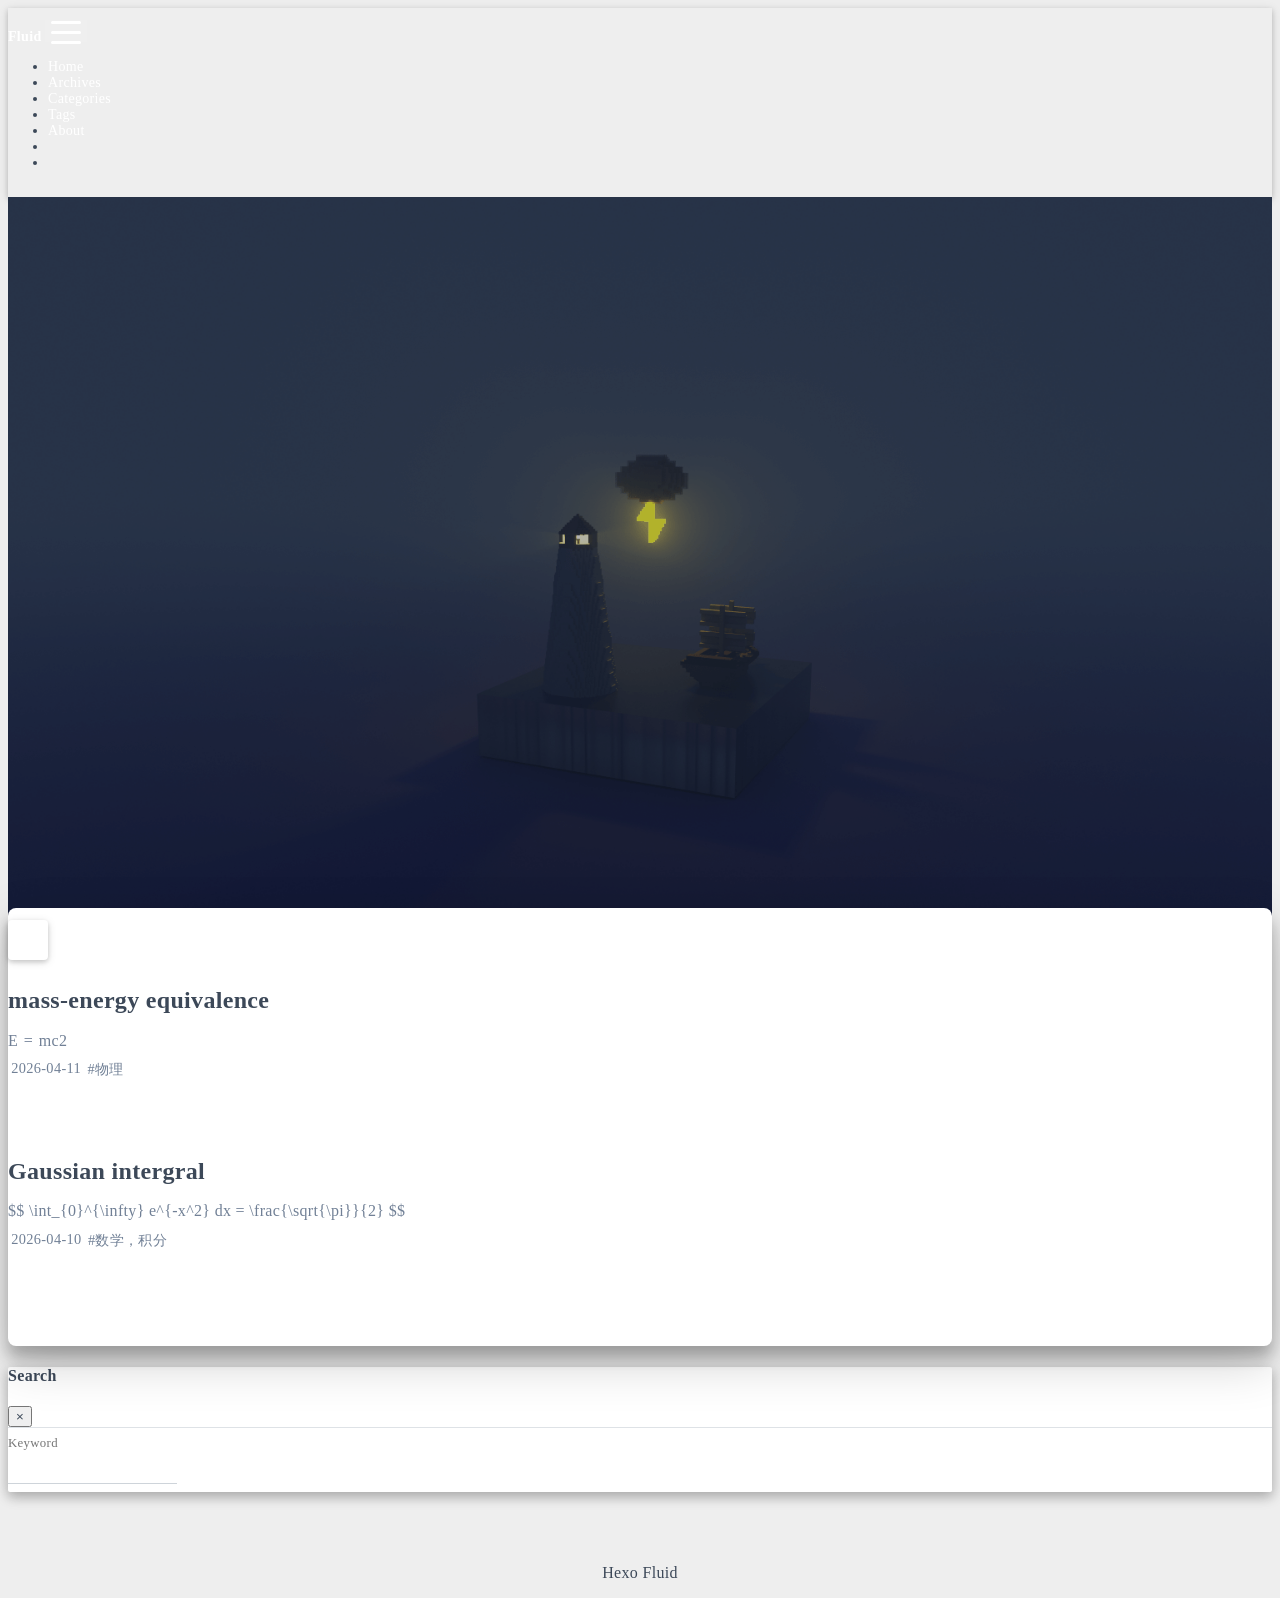
<file: index.html>
<!DOCTYPE html>
<html lang="en" data-default-color-scheme=auto>



<head>
  <meta charset="UTF-8">

  <link rel="apple-touch-icon" sizes="76x76" href="/img/fluid.png">
  <link rel="icon" href="/img/fluid.png">
  

  <meta name="viewport" content="width=device-width, initial-scale=1.0, maximum-scale=5.0, shrink-to-fit=no">
  <meta http-equiv="x-ua-compatible" content="ie=edge">
  
  <meta name="theme-color" content="#2f4154">
  <meta name="author" content="apricase">
  <meta name="keywords" content="">
  
    <meta property="og:type" content="website">
<meta property="og:title" content="Blog">
<meta property="og:url" content="https://apricase.github.io/index.html">
<meta property="og:site_name" content="Blog">
<meta property="og:locale" content="en_US">
<meta property="article:author" content="apricase">
<meta name="twitter:card" content="summary_large_image">
  
  
  
  <title>Blog</title>

  <link  rel="stylesheet" href="https://lib.baomitu.com/twitter-bootstrap/4.6.1/css/bootstrap.min.css" />





<!-- 主题依赖的图标库，不要自行修改 -->
<!-- Do not modify the link that theme dependent icons -->

<link rel="stylesheet" href="//at.alicdn.com/t/c/font_1749284_5i9bdhy70f8.css">



<link rel="stylesheet" href="//at.alicdn.com/t/c/font_1736178_k526ubmyhba.css">


<link  rel="stylesheet" href="/css/main.css" />


  <link id="highlight-css" rel="stylesheet" href="/css/highlight.css" />
  
    <link id="highlight-css-dark" rel="stylesheet" href="/css/highlight-dark.css" />
  




  <script id="fluid-configs">
    var Fluid = window.Fluid || {};
    Fluid.ctx = Object.assign({}, Fluid.ctx)
    var CONFIG = {"hostname":"apricase.github.io","root":"/","version":"1.9.9","typing":{"enable":true,"typeSpeed":70,"cursorChar":"_","loop":false,"scope":[]},"anchorjs":{"enable":true,"element":"h1,h2,h3,h4,h5,h6","placement":"left","visible":"hover","icon":""},"progressbar":{"enable":true,"height_px":3,"color":"#29d","options":{"showSpinner":false,"trickleSpeed":100}},"code_language":{"enable":true,"default":"TEXT"},"copy_btn":true,"image_caption":{"enable":true},"image_zoom":{"enable":true,"img_url_replace":["",""]},"toc":{"enable":true,"expand_all":true,"placement":"right","headingSelector":"h1,h2,h3,h4,h5,h6","collapseDepth":0},"lazyload":{"enable":true,"loading_img":"/img/loading.gif","onlypost":false,"offset_factor":2},"web_analytics":{"enable":false,"follow_dnt":true,"baidu":null,"google":{"measurement_id":null},"tencent":{"sid":null,"cid":null},"leancloud":{"app_id":null,"app_key":null,"server_url":null,"path":"window.location.pathname","ignore_local":false},"openkounter":{"server_url":"https://open-kounter.mintimate.cn","path":"window.location.pathname","ignore_local":false},"umami":{"src":null,"website_id":null,"domains":null,"start_time":"2024-01-01T00:00:00.000Z","token":null,"api_server":null}},"search_path":"/local-search.xml","include_content_in_search":true};

    if (CONFIG.web_analytics.follow_dnt) {
      var dntVal = navigator.doNotTrack || window.doNotTrack || navigator.msDoNotTrack;
      Fluid.ctx.dnt = dntVal && (dntVal.startsWith('1') || dntVal.startsWith('yes') || dntVal.startsWith('on'));
    }
  </script>
  <script  src="/js/utils.js" ></script>
  <script  src="/js/color-schema.js" ></script>
  


  
<meta name="generator" content="Hexo 8.1.1"></head>


<body>
  

  <header>
    

<div class="header-inner" style="height: 100vh;">
  <nav id="navbar" class="navbar fixed-top  navbar-expand-lg navbar-dark scrolling-navbar">
  <div class="container">
    <a class="navbar-brand" href="/">
      <strong>Fluid</strong>
    </a>

    <button id="navbar-toggler-btn" class="navbar-toggler" type="button" data-toggle="collapse"
            data-target="#navbarSupportedContent"
            aria-controls="navbarSupportedContent" aria-expanded="false" aria-label="Toggle navigation">
      <div class="animated-icon"><span></span><span></span><span></span></div>
    </button>

    <!-- Collapsible content (desktop) -->
    <div class="collapse navbar-collapse" id="navbarSupportedContent">
      <ul class="navbar-nav ml-auto text-center">
        
          
          
          
          
            <li class="nav-item">
              <a class="nav-link" href="/" target="_self">
                <i class="iconfont icon-home-fill"></i>
                <span>Home</span>
              </a>
            </li>
          
        
          
          
          
          
            <li class="nav-item">
              <a class="nav-link" href="/archives/" target="_self">
                <i class="iconfont icon-archive-fill"></i>
                <span>Archives</span>
              </a>
            </li>
          
        
          
          
          
          
            <li class="nav-item">
              <a class="nav-link" href="/categories/" target="_self">
                <i class="iconfont icon-category-fill"></i>
                <span>Categories</span>
              </a>
            </li>
          
        
          
          
          
          
            <li class="nav-item">
              <a class="nav-link" href="/tags/" target="_self">
                <i class="iconfont icon-tags-fill"></i>
                <span>Tags</span>
              </a>
            </li>
          
        
          
          
          
          
            <li class="nav-item">
              <a class="nav-link" href="/about/" target="_self">
                <i class="iconfont icon-user-fill"></i>
                <span>About</span>
              </a>
            </li>
          
        
        
          <li class="nav-item" id="search-btn">
            <a class="nav-link" target="_self" href="javascript:;" data-toggle="modal" data-target="#modalSearch" aria-label="Search">
              <i class="iconfont icon-search"></i>
            </a>
          </li>
          
        
        
          <li class="nav-item" id="color-toggle-btn">
            <a class="nav-link" target="_self" href="javascript:;" aria-label="Color Toggle">
              <i class="iconfont icon-dark" id="color-toggle-icon"></i>
            </a>
          </li>
        
      </ul>
    </div>
  </div>
</nav>

<!-- Mobile grid menu overlay -->
<div id="mobile-grid-menu" class="d-lg-none">
  <div class="mobile-grid-menu-inner">
    <div class="container">
      <div class="row">
        
          
          
          
          
            <div class="col-4 mobile-grid-cell">
              <a href="/" target="_self">
                <div class="mobile-grid-item">
                  <i class="iconfont icon-home-fill"></i>
                  <span>Home</span>
                </div>
              </a>
            </div>
          
        
          
          
          
          
            <div class="col-4 mobile-grid-cell">
              <a href="/archives/" target="_self">
                <div class="mobile-grid-item">
                  <i class="iconfont icon-archive-fill"></i>
                  <span>Archives</span>
                </div>
              </a>
            </div>
          
        
          
          
          
          
            <div class="col-4 mobile-grid-cell">
              <a href="/categories/" target="_self">
                <div class="mobile-grid-item">
                  <i class="iconfont icon-category-fill"></i>
                  <span>Categories</span>
                </div>
              </a>
            </div>
          
        
          
          
          
          
            <div class="col-4 mobile-grid-cell">
              <a href="/tags/" target="_self">
                <div class="mobile-grid-item">
                  <i class="iconfont icon-tags-fill"></i>
                  <span>Tags</span>
                </div>
              </a>
            </div>
          
        
          
          
          
          
            <div class="col-4 mobile-grid-cell">
              <a href="/about/" target="_self">
                <div class="mobile-grid-item">
                  <i class="iconfont icon-user-fill"></i>
                  <span>About</span>
                </div>
              </a>
            </div>
          
        
        
          <div class="col-4 mobile-grid-cell" id="mobile-search-btn">
            <a href="javascript:;" data-toggle="modal" data-target="#modalSearch" aria-label="Search">
              <div class="mobile-grid-item">
                <i class="iconfont icon-search"></i>
                <span>Search</span>
              </div>
            </a>
          </div>
        
        
          <div class="col-4 mobile-grid-cell" id="mobile-color-toggle-btn"
               data-label-light="Light"
               data-label-dark="Dark">
            <a href="javascript:;" aria-label="Color Toggle">
              <div class="mobile-grid-item">
                <i class="iconfont icon-dark" id="mobile-color-toggle-icon"></i>
                <span id="mobile-color-toggle-label">Dark</span>
              </div>
            </a>
          </div>
        
      </div>
    </div>
  </div>
</div>

  

<div id="banner" class="banner" parallax=true
     style="background: url('/img/default.png') no-repeat center center; background-size: cover;">
  <div class="full-bg-img">
    <div class="mask flex-center" style="background-color: rgba(0, 0, 0, 0.3)">
      <div class="banner-text text-center fade-in-up">
        <div class="h2">
          
            <span id="subtitle" data-typed-text="An elegant Material-Design theme for Hexo"></span>
          
        </div>

        
      </div>

      
        <div class="scroll-down-bar">
          <i class="iconfont icon-arrowdown"></i>
        </div>
      
    </div>
  </div>
</div>



</div>

  </header>

  <main>
    
      <div class="container nopadding-x-md">
        <div id="board"
          style="margin-top: 0">
          
          <div class="container">
            <div class="row">
              <div class="col-12 col-md-10 m-auto">
                

<h1 style="display: none">Blog</h1>

  <div class="row mx-auto index-card">
    
    
    <article class="col-12 col-md-12 mx-auto index-info">
      <h2 class="index-header">
        
        <a href="/2026/04/11/mass-energy%20equivalence/" target="_self">
          mass-energy equivalence
        </a>
      </h2>

      
      <a class="index-excerpt index-excerpt__noimg" href="/2026/04/11/mass-energy%20equivalence/" target="_self">
        <div>
          E = mc2
        </div>
      </a>

      <div class="index-btm post-metas">
        
          <div class="post-meta mr-3">
            <i class="iconfont icon-date"></i>
            <time datetime="2026-04-11 00:00" pubdate>
              2026-04-11
            </time>
          </div>
        
        
        
          <div class="post-meta">
            <i class="iconfont icon-tags"></i>
            
              <a href="/tags/%E7%89%A9%E7%90%86/">#物理</a>
            
          </div>
        
      </div>
    </article>
  </div>

  <div class="row mx-auto index-card">
    
    
    <article class="col-12 col-md-12 mx-auto index-info">
      <h2 class="index-header">
        
        <a href="/2026/04/10/Gaussian%20intergral/" target="_self">
          Gaussian intergral
        </a>
      </h2>

      
      <a class="index-excerpt index-excerpt__noimg" href="/2026/04/10/Gaussian%20intergral/" target="_self">
        <div>
          $$ \int_{0}^{\infty} e^{-x^2} dx = \frac{\sqrt{\pi}}{2} $$
        </div>
      </a>

      <div class="index-btm post-metas">
        
          <div class="post-meta mr-3">
            <i class="iconfont icon-date"></i>
            <time datetime="2026-04-10 00:00" pubdate>
              2026-04-10
            </time>
          </div>
        
        
        
          <div class="post-meta">
            <i class="iconfont icon-tags"></i>
            
              <a href="/tags/%E6%95%B0%E5%AD%A6%EF%BC%8C%E7%A7%AF%E5%88%86/">#数学，积分</a>
            
          </div>
        
      </div>
    </article>
  </div>





              </div>
            </div>
          </div>
        </div>
      </div>
    

    
      <a id="scroll-top-button" aria-label="TOP" href="#" role="button">
        <i class="iconfont icon-arrowup" aria-hidden="true"></i>
      </a>
    

    
      <div class="modal fade" id="modalSearch" tabindex="-1" role="dialog" aria-labelledby="ModalLabel"
     aria-hidden="true">
  <div class="modal-dialog modal-dialog-scrollable modal-lg" role="document">
    <div class="modal-content">
      <div class="modal-header text-center">
        <h4 class="modal-title w-100 font-weight-bold">Search</h4>
        <button type="button" id="local-search-close" class="close" data-dismiss="modal" aria-label="Close">
          <span aria-hidden="true">&times;</span>
        </button>
      </div>
      <div class="modal-body mx-3">
        <div class="md-form mb-5">
          <input type="text" id="local-search-input" class="form-control validate">
          <label data-error="x" data-success="v" for="local-search-input">Keyword</label>
        </div>
        <div class="list-group" id="local-search-result"></div>
      </div>
    </div>
  </div>
</div>

    

    
  </main>

  <footer>
    <div class="footer-inner">
  
    <div class="footer-content">
       <a href="https://hexo.io" target="_blank" rel="nofollow noopener"><span>Hexo</span></a> <i class="iconfont icon-love"></i> <a href="https://github.com/fluid-dev/hexo-theme-fluid" target="_blank" rel="nofollow noopener"><span>Fluid</span></a> 
    </div>
  
  
  
</div>

  </footer>

  <!-- Scripts -->
  
  <script  src="https://lib.baomitu.com/nprogress/0.2.0/nprogress.min.js" ></script>
  <link  rel="stylesheet" href="https://lib.baomitu.com/nprogress/0.2.0/nprogress.min.css" />

  <script>
    NProgress.configure({"showSpinner":false,"trickleSpeed":100})
    NProgress.start()
    window.addEventListener('load', function() {
      NProgress.done();
    })
  </script>


<script  src="https://lib.baomitu.com/jquery/3.6.4/jquery.min.js" ></script>
<script  src="https://lib.baomitu.com/twitter-bootstrap/4.6.1/js/bootstrap.min.js" ></script>
<script  src="/js/events.js" ></script>
<script  src="/js/plugins.js" ></script>


  <script  src="https://lib.baomitu.com/typed.js/2.0.12/typed.min.js" ></script>
  <script>
    (function (window, document) {
      var typing = Fluid.plugins.typing;
      var subtitle = document.getElementById('subtitle');
      if (!subtitle || !typing) {
        return;
      }
      var text = subtitle.getAttribute('data-typed-text');
      
        typing(text);
      
    })(window, document);
  </script>




  
    <script  src="/js/img-lazyload.js" ></script>
  




  <script  src="/js/local-search.js" ></script>





<!-- 主题的启动项，将它保持在最底部 -->
<!-- the boot of the theme, keep it at the bottom -->
<script  src="/js/boot.js" ></script>


  

  <noscript>
    <div class="noscript-warning">Blog works best with JavaScript enabled</div>
  </noscript>
</body>
</html>
</file>
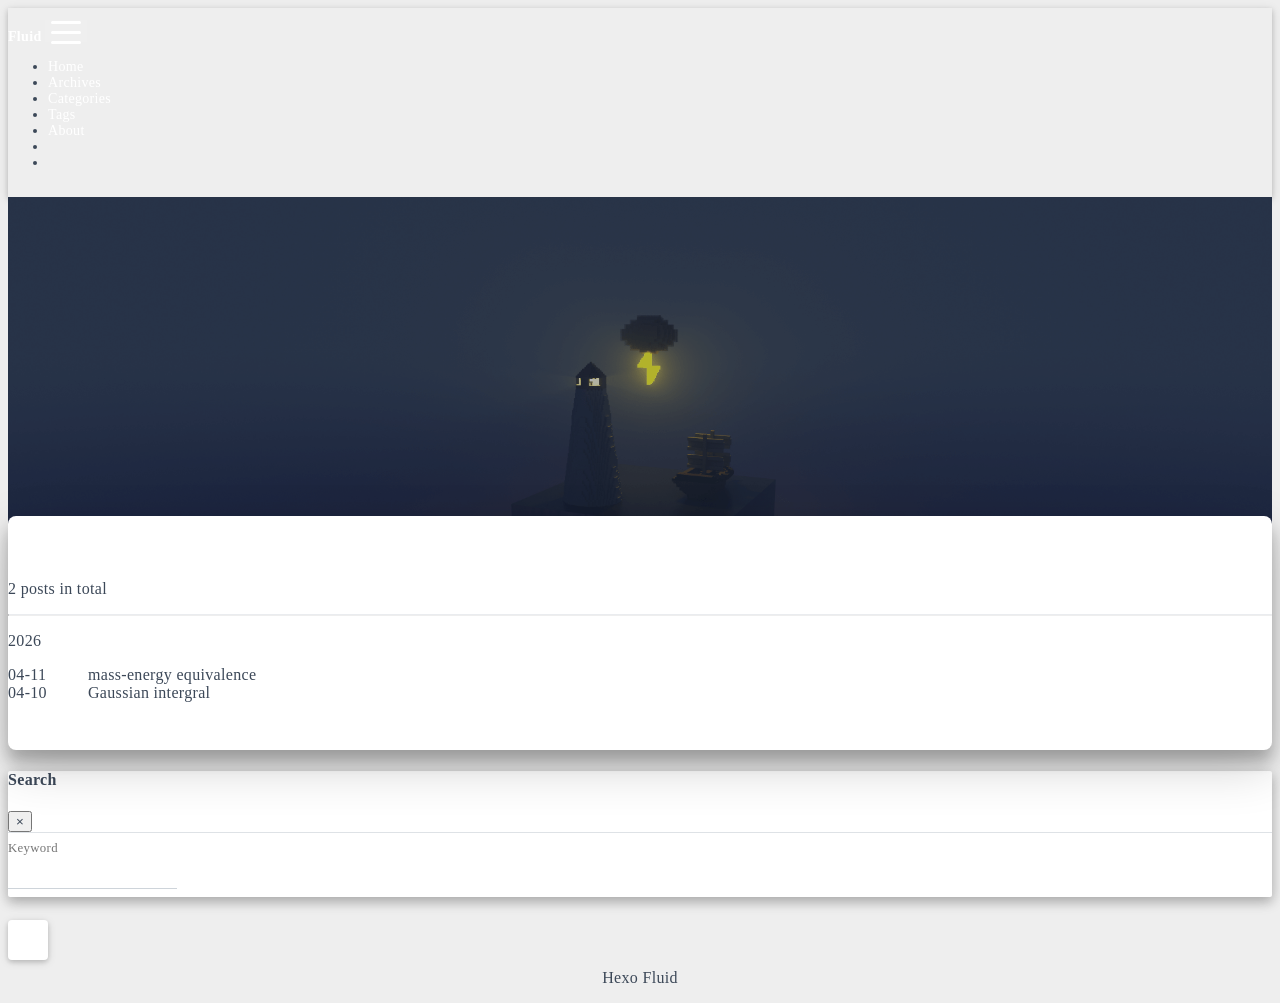
<file: archives/index.html>
<!DOCTYPE html>
<html lang="en" data-default-color-scheme=auto>



<head>
  <meta charset="UTF-8">

  <link rel="apple-touch-icon" sizes="76x76" href="/img/fluid.png">
  <link rel="icon" href="/img/fluid.png">
  

  <meta name="viewport" content="width=device-width, initial-scale=1.0, maximum-scale=5.0, shrink-to-fit=no">
  <meta http-equiv="x-ua-compatible" content="ie=edge">
  
  <meta name="theme-color" content="#2f4154">
  <meta name="author" content="apricase">
  <meta name="keywords" content="">
  
    <meta property="og:type" content="website">
<meta property="og:title" content="Archives">
<meta property="og:url" content="https://apricase.github.io/archives/index.html">
<meta property="og:site_name" content="Blog">
<meta property="og:locale" content="en_US">
<meta property="article:author" content="apricase">
<meta name="twitter:card" content="summary_large_image">
  
  
  
  <title>Archives - Blog</title>

  <link  rel="stylesheet" href="https://lib.baomitu.com/twitter-bootstrap/4.6.1/css/bootstrap.min.css" />





<!-- 主题依赖的图标库，不要自行修改 -->
<!-- Do not modify the link that theme dependent icons -->

<link rel="stylesheet" href="//at.alicdn.com/t/c/font_1749284_5i9bdhy70f8.css">



<link rel="stylesheet" href="//at.alicdn.com/t/c/font_1736178_k526ubmyhba.css">


<link  rel="stylesheet" href="/css/main.css" />


  <link id="highlight-css" rel="stylesheet" href="/css/highlight.css" />
  
    <link id="highlight-css-dark" rel="stylesheet" href="/css/highlight-dark.css" />
  




  <script id="fluid-configs">
    var Fluid = window.Fluid || {};
    Fluid.ctx = Object.assign({}, Fluid.ctx)
    var CONFIG = {"hostname":"apricase.github.io","root":"/","version":"1.9.9","typing":{"enable":true,"typeSpeed":70,"cursorChar":"_","loop":false,"scope":[]},"anchorjs":{"enable":true,"element":"h1,h2,h3,h4,h5,h6","placement":"left","visible":"hover","icon":""},"progressbar":{"enable":true,"height_px":3,"color":"#29d","options":{"showSpinner":false,"trickleSpeed":100}},"code_language":{"enable":true,"default":"TEXT"},"copy_btn":true,"image_caption":{"enable":true},"image_zoom":{"enable":true,"img_url_replace":["",""]},"toc":{"enable":true,"expand_all":true,"placement":"right","headingSelector":"h1,h2,h3,h4,h5,h6","collapseDepth":0},"lazyload":{"enable":true,"loading_img":"/img/loading.gif","onlypost":false,"offset_factor":2},"web_analytics":{"enable":false,"follow_dnt":true,"baidu":null,"google":{"measurement_id":null},"tencent":{"sid":null,"cid":null},"leancloud":{"app_id":null,"app_key":null,"server_url":null,"path":"window.location.pathname","ignore_local":false},"openkounter":{"server_url":"https://open-kounter.mintimate.cn","path":"window.location.pathname","ignore_local":false},"umami":{"src":null,"website_id":null,"domains":null,"start_time":"2024-01-01T00:00:00.000Z","token":null,"api_server":null}},"search_path":"/local-search.xml","include_content_in_search":true};

    if (CONFIG.web_analytics.follow_dnt) {
      var dntVal = navigator.doNotTrack || window.doNotTrack || navigator.msDoNotTrack;
      Fluid.ctx.dnt = dntVal && (dntVal.startsWith('1') || dntVal.startsWith('yes') || dntVal.startsWith('on'));
    }
  </script>
  <script  src="/js/utils.js" ></script>
  <script  src="/js/color-schema.js" ></script>
  


  
<meta name="generator" content="Hexo 8.1.1"></head>


<body>
  

  <header>
    

<div class="header-inner" style="height: 60vh;">
  <nav id="navbar" class="navbar fixed-top  navbar-expand-lg navbar-dark scrolling-navbar">
  <div class="container">
    <a class="navbar-brand" href="/">
      <strong>Fluid</strong>
    </a>

    <button id="navbar-toggler-btn" class="navbar-toggler" type="button" data-toggle="collapse"
            data-target="#navbarSupportedContent"
            aria-controls="navbarSupportedContent" aria-expanded="false" aria-label="Toggle navigation">
      <div class="animated-icon"><span></span><span></span><span></span></div>
    </button>

    <!-- Collapsible content (desktop) -->
    <div class="collapse navbar-collapse" id="navbarSupportedContent">
      <ul class="navbar-nav ml-auto text-center">
        
          
          
          
          
            <li class="nav-item">
              <a class="nav-link" href="/" target="_self">
                <i class="iconfont icon-home-fill"></i>
                <span>Home</span>
              </a>
            </li>
          
        
          
          
          
          
            <li class="nav-item">
              <a class="nav-link" href="/archives/" target="_self">
                <i class="iconfont icon-archive-fill"></i>
                <span>Archives</span>
              </a>
            </li>
          
        
          
          
          
          
            <li class="nav-item">
              <a class="nav-link" href="/categories/" target="_self">
                <i class="iconfont icon-category-fill"></i>
                <span>Categories</span>
              </a>
            </li>
          
        
          
          
          
          
            <li class="nav-item">
              <a class="nav-link" href="/tags/" target="_self">
                <i class="iconfont icon-tags-fill"></i>
                <span>Tags</span>
              </a>
            </li>
          
        
          
          
          
          
            <li class="nav-item">
              <a class="nav-link" href="/about/" target="_self">
                <i class="iconfont icon-user-fill"></i>
                <span>About</span>
              </a>
            </li>
          
        
        
          <li class="nav-item" id="search-btn">
            <a class="nav-link" target="_self" href="javascript:;" data-toggle="modal" data-target="#modalSearch" aria-label="Search">
              <i class="iconfont icon-search"></i>
            </a>
          </li>
          
        
        
          <li class="nav-item" id="color-toggle-btn">
            <a class="nav-link" target="_self" href="javascript:;" aria-label="Color Toggle">
              <i class="iconfont icon-dark" id="color-toggle-icon"></i>
            </a>
          </li>
        
      </ul>
    </div>
  </div>
</nav>

<!-- Mobile grid menu overlay -->
<div id="mobile-grid-menu" class="d-lg-none">
  <div class="mobile-grid-menu-inner">
    <div class="container">
      <div class="row">
        
          
          
          
          
            <div class="col-4 mobile-grid-cell">
              <a href="/" target="_self">
                <div class="mobile-grid-item">
                  <i class="iconfont icon-home-fill"></i>
                  <span>Home</span>
                </div>
              </a>
            </div>
          
        
          
          
          
          
            <div class="col-4 mobile-grid-cell">
              <a href="/archives/" target="_self">
                <div class="mobile-grid-item">
                  <i class="iconfont icon-archive-fill"></i>
                  <span>Archives</span>
                </div>
              </a>
            </div>
          
        
          
          
          
          
            <div class="col-4 mobile-grid-cell">
              <a href="/categories/" target="_self">
                <div class="mobile-grid-item">
                  <i class="iconfont icon-category-fill"></i>
                  <span>Categories</span>
                </div>
              </a>
            </div>
          
        
          
          
          
          
            <div class="col-4 mobile-grid-cell">
              <a href="/tags/" target="_self">
                <div class="mobile-grid-item">
                  <i class="iconfont icon-tags-fill"></i>
                  <span>Tags</span>
                </div>
              </a>
            </div>
          
        
          
          
          
          
            <div class="col-4 mobile-grid-cell">
              <a href="/about/" target="_self">
                <div class="mobile-grid-item">
                  <i class="iconfont icon-user-fill"></i>
                  <span>About</span>
                </div>
              </a>
            </div>
          
        
        
          <div class="col-4 mobile-grid-cell" id="mobile-search-btn">
            <a href="javascript:;" data-toggle="modal" data-target="#modalSearch" aria-label="Search">
              <div class="mobile-grid-item">
                <i class="iconfont icon-search"></i>
                <span>Search</span>
              </div>
            </a>
          </div>
        
        
          <div class="col-4 mobile-grid-cell" id="mobile-color-toggle-btn"
               data-label-light="Light"
               data-label-dark="Dark">
            <a href="javascript:;" aria-label="Color Toggle">
              <div class="mobile-grid-item">
                <i class="iconfont icon-dark" id="mobile-color-toggle-icon"></i>
                <span id="mobile-color-toggle-label">Dark</span>
              </div>
            </a>
          </div>
        
      </div>
    </div>
  </div>
</div>

  

<div id="banner" class="banner" parallax=true
     style="background: url('/img/default.png') no-repeat center center; background-size: cover;">
  <div class="full-bg-img">
    <div class="mask flex-center" style="background-color: rgba(0, 0, 0, 0.3)">
      <div class="banner-text text-center fade-in-up">
        <div class="h2">
          
            <span id="subtitle" data-typed-text="Archives"></span>
          
        </div>

        
      </div>

      
    </div>
  </div>
</div>



</div>

  </header>

  <main>
    
      <div class="container nopadding-x-md">
        <div id="board"
          >
          
          <div class="container">
            <div class="row">
              <div class="col-12 col-md-10 m-auto">
                

<div class="list-group">
  <p class="h4">2 posts in total</p>
  <hr>
  
  
    
      
      <p class="h5">2026</p>
    
    <a href="/2026/04/11/mass-energy%20equivalence/" class="list-group-item list-group-item-action">
      <time>04-11</time>
      <div class="list-group-item-title">mass-energy equivalence</div>
    </a>
  
    
    <a href="/2026/04/10/Gaussian%20intergral/" class="list-group-item list-group-item-action">
      <time>04-10</time>
      <div class="list-group-item-title">Gaussian intergral</div>
    </a>
  
</div>





              </div>
            </div>
          </div>
        </div>
      </div>
    

    
      <a id="scroll-top-button" aria-label="TOP" href="#" role="button">
        <i class="iconfont icon-arrowup" aria-hidden="true"></i>
      </a>
    

    
      <div class="modal fade" id="modalSearch" tabindex="-1" role="dialog" aria-labelledby="ModalLabel"
     aria-hidden="true">
  <div class="modal-dialog modal-dialog-scrollable modal-lg" role="document">
    <div class="modal-content">
      <div class="modal-header text-center">
        <h4 class="modal-title w-100 font-weight-bold">Search</h4>
        <button type="button" id="local-search-close" class="close" data-dismiss="modal" aria-label="Close">
          <span aria-hidden="true">&times;</span>
        </button>
      </div>
      <div class="modal-body mx-3">
        <div class="md-form mb-5">
          <input type="text" id="local-search-input" class="form-control validate">
          <label data-error="x" data-success="v" for="local-search-input">Keyword</label>
        </div>
        <div class="list-group" id="local-search-result"></div>
      </div>
    </div>
  </div>
</div>

    

    
  </main>

  <footer>
    <div class="footer-inner">
  
    <div class="footer-content">
       <a href="https://hexo.io" target="_blank" rel="nofollow noopener"><span>Hexo</span></a> <i class="iconfont icon-love"></i> <a href="https://github.com/fluid-dev/hexo-theme-fluid" target="_blank" rel="nofollow noopener"><span>Fluid</span></a> 
    </div>
  
  
  
</div>

  </footer>

  <!-- Scripts -->
  
  <script  src="https://lib.baomitu.com/nprogress/0.2.0/nprogress.min.js" ></script>
  <link  rel="stylesheet" href="https://lib.baomitu.com/nprogress/0.2.0/nprogress.min.css" />

  <script>
    NProgress.configure({"showSpinner":false,"trickleSpeed":100})
    NProgress.start()
    window.addEventListener('load', function() {
      NProgress.done();
    })
  </script>


<script  src="https://lib.baomitu.com/jquery/3.6.4/jquery.min.js" ></script>
<script  src="https://lib.baomitu.com/twitter-bootstrap/4.6.1/js/bootstrap.min.js" ></script>
<script  src="/js/events.js" ></script>
<script  src="/js/plugins.js" ></script>


  <script  src="https://lib.baomitu.com/typed.js/2.0.12/typed.min.js" ></script>
  <script>
    (function (window, document) {
      var typing = Fluid.plugins.typing;
      var subtitle = document.getElementById('subtitle');
      if (!subtitle || !typing) {
        return;
      }
      var text = subtitle.getAttribute('data-typed-text');
      
        typing(text);
      
    })(window, document);
  </script>




  
    <script  src="/js/img-lazyload.js" ></script>
  




  <script  src="/js/local-search.js" ></script>





<!-- 主题的启动项，将它保持在最底部 -->
<!-- the boot of the theme, keep it at the bottom -->
<script  src="/js/boot.js" ></script>


  

  <noscript>
    <div class="noscript-warning">Blog works best with JavaScript enabled</div>
  </noscript>
</body>
</html>
</file>
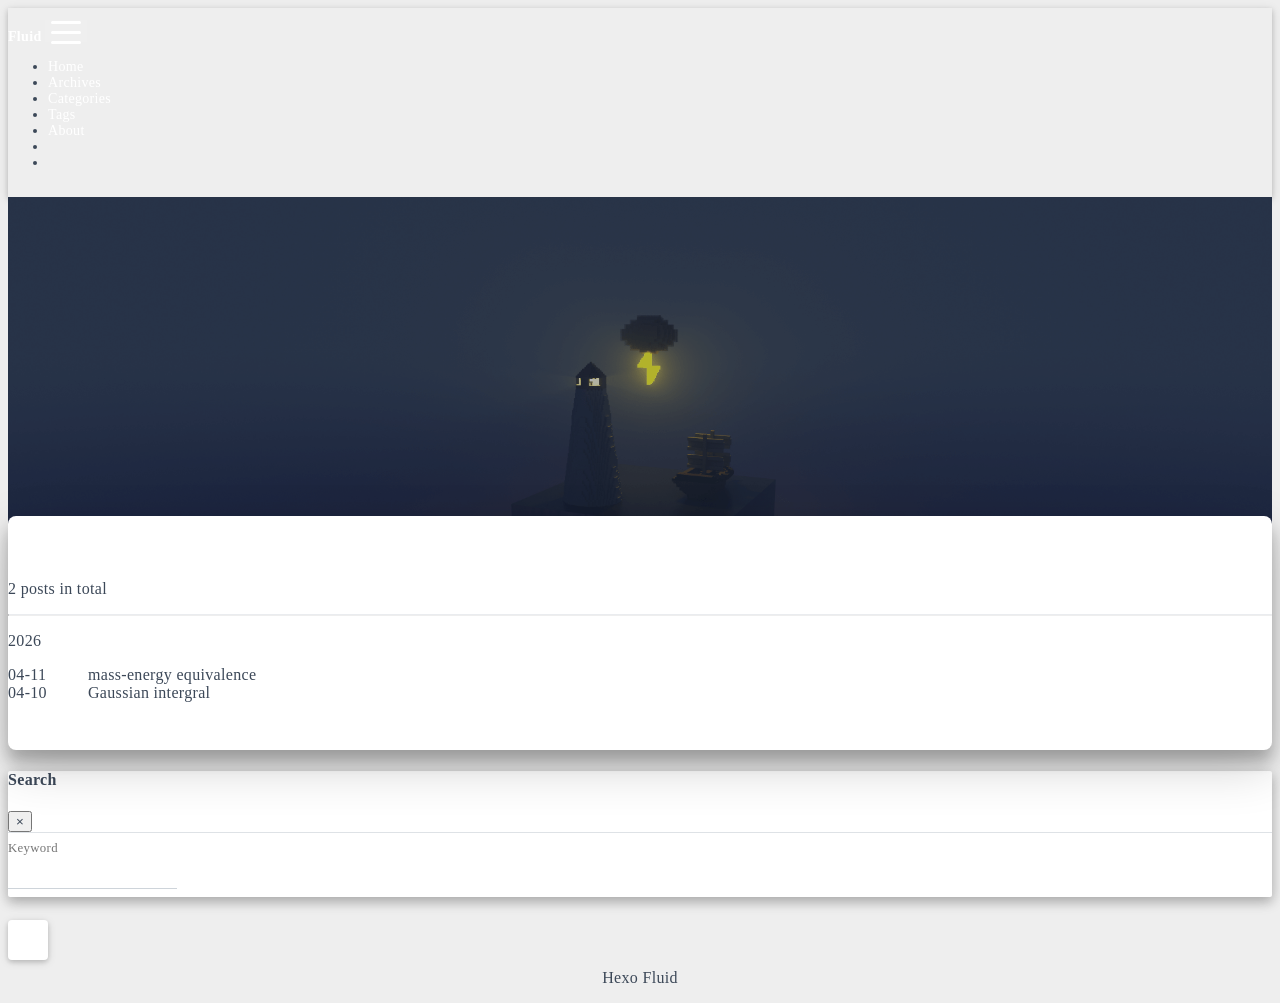
<file: archives/2026/index.html>
<!DOCTYPE html>
<html lang="en" data-default-color-scheme=auto>



<head>
  <meta charset="UTF-8">

  <link rel="apple-touch-icon" sizes="76x76" href="/img/fluid.png">
  <link rel="icon" href="/img/fluid.png">
  

  <meta name="viewport" content="width=device-width, initial-scale=1.0, maximum-scale=5.0, shrink-to-fit=no">
  <meta http-equiv="x-ua-compatible" content="ie=edge">
  
  <meta name="theme-color" content="#2f4154">
  <meta name="author" content="apricase">
  <meta name="keywords" content="">
  
    <meta property="og:type" content="website">
<meta property="og:title" content="Archives">
<meta property="og:url" content="https://apricase.github.io/archives/2026/index.html">
<meta property="og:site_name" content="Blog">
<meta property="og:locale" content="en_US">
<meta property="article:author" content="apricase">
<meta name="twitter:card" content="summary_large_image">
  
  
  
  <title>Archives - Blog</title>

  <link  rel="stylesheet" href="https://lib.baomitu.com/twitter-bootstrap/4.6.1/css/bootstrap.min.css" />





<!-- 主题依赖的图标库，不要自行修改 -->
<!-- Do not modify the link that theme dependent icons -->

<link rel="stylesheet" href="//at.alicdn.com/t/c/font_1749284_5i9bdhy70f8.css">



<link rel="stylesheet" href="//at.alicdn.com/t/c/font_1736178_k526ubmyhba.css">


<link  rel="stylesheet" href="/css/main.css" />


  <link id="highlight-css" rel="stylesheet" href="/css/highlight.css" />
  
    <link id="highlight-css-dark" rel="stylesheet" href="/css/highlight-dark.css" />
  




  <script id="fluid-configs">
    var Fluid = window.Fluid || {};
    Fluid.ctx = Object.assign({}, Fluid.ctx)
    var CONFIG = {"hostname":"apricase.github.io","root":"/","version":"1.9.9","typing":{"enable":true,"typeSpeed":70,"cursorChar":"_","loop":false,"scope":[]},"anchorjs":{"enable":true,"element":"h1,h2,h3,h4,h5,h6","placement":"left","visible":"hover","icon":""},"progressbar":{"enable":true,"height_px":3,"color":"#29d","options":{"showSpinner":false,"trickleSpeed":100}},"code_language":{"enable":true,"default":"TEXT"},"copy_btn":true,"image_caption":{"enable":true},"image_zoom":{"enable":true,"img_url_replace":["",""]},"toc":{"enable":true,"expand_all":true,"placement":"right","headingSelector":"h1,h2,h3,h4,h5,h6","collapseDepth":0},"lazyload":{"enable":true,"loading_img":"/img/loading.gif","onlypost":false,"offset_factor":2},"web_analytics":{"enable":false,"follow_dnt":true,"baidu":null,"google":{"measurement_id":null},"tencent":{"sid":null,"cid":null},"leancloud":{"app_id":null,"app_key":null,"server_url":null,"path":"window.location.pathname","ignore_local":false},"openkounter":{"server_url":"https://open-kounter.mintimate.cn","path":"window.location.pathname","ignore_local":false},"umami":{"src":null,"website_id":null,"domains":null,"start_time":"2024-01-01T00:00:00.000Z","token":null,"api_server":null}},"search_path":"/local-search.xml","include_content_in_search":true};

    if (CONFIG.web_analytics.follow_dnt) {
      var dntVal = navigator.doNotTrack || window.doNotTrack || navigator.msDoNotTrack;
      Fluid.ctx.dnt = dntVal && (dntVal.startsWith('1') || dntVal.startsWith('yes') || dntVal.startsWith('on'));
    }
  </script>
  <script  src="/js/utils.js" ></script>
  <script  src="/js/color-schema.js" ></script>
  


  
<meta name="generator" content="Hexo 8.1.1"></head>


<body>
  

  <header>
    

<div class="header-inner" style="height: 60vh;">
  <nav id="navbar" class="navbar fixed-top  navbar-expand-lg navbar-dark scrolling-navbar">
  <div class="container">
    <a class="navbar-brand" href="/">
      <strong>Fluid</strong>
    </a>

    <button id="navbar-toggler-btn" class="navbar-toggler" type="button" data-toggle="collapse"
            data-target="#navbarSupportedContent"
            aria-controls="navbarSupportedContent" aria-expanded="false" aria-label="Toggle navigation">
      <div class="animated-icon"><span></span><span></span><span></span></div>
    </button>

    <!-- Collapsible content (desktop) -->
    <div class="collapse navbar-collapse" id="navbarSupportedContent">
      <ul class="navbar-nav ml-auto text-center">
        
          
          
          
          
            <li class="nav-item">
              <a class="nav-link" href="/" target="_self">
                <i class="iconfont icon-home-fill"></i>
                <span>Home</span>
              </a>
            </li>
          
        
          
          
          
          
            <li class="nav-item">
              <a class="nav-link" href="/archives/" target="_self">
                <i class="iconfont icon-archive-fill"></i>
                <span>Archives</span>
              </a>
            </li>
          
        
          
          
          
          
            <li class="nav-item">
              <a class="nav-link" href="/categories/" target="_self">
                <i class="iconfont icon-category-fill"></i>
                <span>Categories</span>
              </a>
            </li>
          
        
          
          
          
          
            <li class="nav-item">
              <a class="nav-link" href="/tags/" target="_self">
                <i class="iconfont icon-tags-fill"></i>
                <span>Tags</span>
              </a>
            </li>
          
        
          
          
          
          
            <li class="nav-item">
              <a class="nav-link" href="/about/" target="_self">
                <i class="iconfont icon-user-fill"></i>
                <span>About</span>
              </a>
            </li>
          
        
        
          <li class="nav-item" id="search-btn">
            <a class="nav-link" target="_self" href="javascript:;" data-toggle="modal" data-target="#modalSearch" aria-label="Search">
              <i class="iconfont icon-search"></i>
            </a>
          </li>
          
        
        
          <li class="nav-item" id="color-toggle-btn">
            <a class="nav-link" target="_self" href="javascript:;" aria-label="Color Toggle">
              <i class="iconfont icon-dark" id="color-toggle-icon"></i>
            </a>
          </li>
        
      </ul>
    </div>
  </div>
</nav>

<!-- Mobile grid menu overlay -->
<div id="mobile-grid-menu" class="d-lg-none">
  <div class="mobile-grid-menu-inner">
    <div class="container">
      <div class="row">
        
          
          
          
          
            <div class="col-4 mobile-grid-cell">
              <a href="/" target="_self">
                <div class="mobile-grid-item">
                  <i class="iconfont icon-home-fill"></i>
                  <span>Home</span>
                </div>
              </a>
            </div>
          
        
          
          
          
          
            <div class="col-4 mobile-grid-cell">
              <a href="/archives/" target="_self">
                <div class="mobile-grid-item">
                  <i class="iconfont icon-archive-fill"></i>
                  <span>Archives</span>
                </div>
              </a>
            </div>
          
        
          
          
          
          
            <div class="col-4 mobile-grid-cell">
              <a href="/categories/" target="_self">
                <div class="mobile-grid-item">
                  <i class="iconfont icon-category-fill"></i>
                  <span>Categories</span>
                </div>
              </a>
            </div>
          
        
          
          
          
          
            <div class="col-4 mobile-grid-cell">
              <a href="/tags/" target="_self">
                <div class="mobile-grid-item">
                  <i class="iconfont icon-tags-fill"></i>
                  <span>Tags</span>
                </div>
              </a>
            </div>
          
        
          
          
          
          
            <div class="col-4 mobile-grid-cell">
              <a href="/about/" target="_self">
                <div class="mobile-grid-item">
                  <i class="iconfont icon-user-fill"></i>
                  <span>About</span>
                </div>
              </a>
            </div>
          
        
        
          <div class="col-4 mobile-grid-cell" id="mobile-search-btn">
            <a href="javascript:;" data-toggle="modal" data-target="#modalSearch" aria-label="Search">
              <div class="mobile-grid-item">
                <i class="iconfont icon-search"></i>
                <span>Search</span>
              </div>
            </a>
          </div>
        
        
          <div class="col-4 mobile-grid-cell" id="mobile-color-toggle-btn"
               data-label-light="Light"
               data-label-dark="Dark">
            <a href="javascript:;" aria-label="Color Toggle">
              <div class="mobile-grid-item">
                <i class="iconfont icon-dark" id="mobile-color-toggle-icon"></i>
                <span id="mobile-color-toggle-label">Dark</span>
              </div>
            </a>
          </div>
        
      </div>
    </div>
  </div>
</div>

  

<div id="banner" class="banner" parallax=true
     style="background: url('/img/default.png') no-repeat center center; background-size: cover;">
  <div class="full-bg-img">
    <div class="mask flex-center" style="background-color: rgba(0, 0, 0, 0.3)">
      <div class="banner-text text-center fade-in-up">
        <div class="h2">
          
            <span id="subtitle" data-typed-text="Archives"></span>
          
        </div>

        
      </div>

      
    </div>
  </div>
</div>



</div>

  </header>

  <main>
    
      <div class="container nopadding-x-md">
        <div id="board"
          >
          
          <div class="container">
            <div class="row">
              <div class="col-12 col-md-10 m-auto">
                

<div class="list-group">
  <p class="h4">2 posts in total</p>
  <hr>
  
  
    
      
      <p class="h5">2026</p>
    
    <a href="/2026/04/11/mass-energy%20equivalence/" class="list-group-item list-group-item-action">
      <time>04-11</time>
      <div class="list-group-item-title">mass-energy equivalence</div>
    </a>
  
    
    <a href="/2026/04/10/Gaussian%20intergral/" class="list-group-item list-group-item-action">
      <time>04-10</time>
      <div class="list-group-item-title">Gaussian intergral</div>
    </a>
  
</div>





              </div>
            </div>
          </div>
        </div>
      </div>
    

    
      <a id="scroll-top-button" aria-label="TOP" href="#" role="button">
        <i class="iconfont icon-arrowup" aria-hidden="true"></i>
      </a>
    

    
      <div class="modal fade" id="modalSearch" tabindex="-1" role="dialog" aria-labelledby="ModalLabel"
     aria-hidden="true">
  <div class="modal-dialog modal-dialog-scrollable modal-lg" role="document">
    <div class="modal-content">
      <div class="modal-header text-center">
        <h4 class="modal-title w-100 font-weight-bold">Search</h4>
        <button type="button" id="local-search-close" class="close" data-dismiss="modal" aria-label="Close">
          <span aria-hidden="true">&times;</span>
        </button>
      </div>
      <div class="modal-body mx-3">
        <div class="md-form mb-5">
          <input type="text" id="local-search-input" class="form-control validate">
          <label data-error="x" data-success="v" for="local-search-input">Keyword</label>
        </div>
        <div class="list-group" id="local-search-result"></div>
      </div>
    </div>
  </div>
</div>

    

    
  </main>

  <footer>
    <div class="footer-inner">
  
    <div class="footer-content">
       <a href="https://hexo.io" target="_blank" rel="nofollow noopener"><span>Hexo</span></a> <i class="iconfont icon-love"></i> <a href="https://github.com/fluid-dev/hexo-theme-fluid" target="_blank" rel="nofollow noopener"><span>Fluid</span></a> 
    </div>
  
  
  
</div>

  </footer>

  <!-- Scripts -->
  
  <script  src="https://lib.baomitu.com/nprogress/0.2.0/nprogress.min.js" ></script>
  <link  rel="stylesheet" href="https://lib.baomitu.com/nprogress/0.2.0/nprogress.min.css" />

  <script>
    NProgress.configure({"showSpinner":false,"trickleSpeed":100})
    NProgress.start()
    window.addEventListener('load', function() {
      NProgress.done();
    })
  </script>


<script  src="https://lib.baomitu.com/jquery/3.6.4/jquery.min.js" ></script>
<script  src="https://lib.baomitu.com/twitter-bootstrap/4.6.1/js/bootstrap.min.js" ></script>
<script  src="/js/events.js" ></script>
<script  src="/js/plugins.js" ></script>


  <script  src="https://lib.baomitu.com/typed.js/2.0.12/typed.min.js" ></script>
  <script>
    (function (window, document) {
      var typing = Fluid.plugins.typing;
      var subtitle = document.getElementById('subtitle');
      if (!subtitle || !typing) {
        return;
      }
      var text = subtitle.getAttribute('data-typed-text');
      
        typing(text);
      
    })(window, document);
  </script>




  
    <script  src="/js/img-lazyload.js" ></script>
  




  <script  src="/js/local-search.js" ></script>





<!-- 主题的启动项，将它保持在最底部 -->
<!-- the boot of the theme, keep it at the bottom -->
<script  src="/js/boot.js" ></script>


  

  <noscript>
    <div class="noscript-warning">Blog works best with JavaScript enabled</div>
  </noscript>
</body>
</html>
</file>
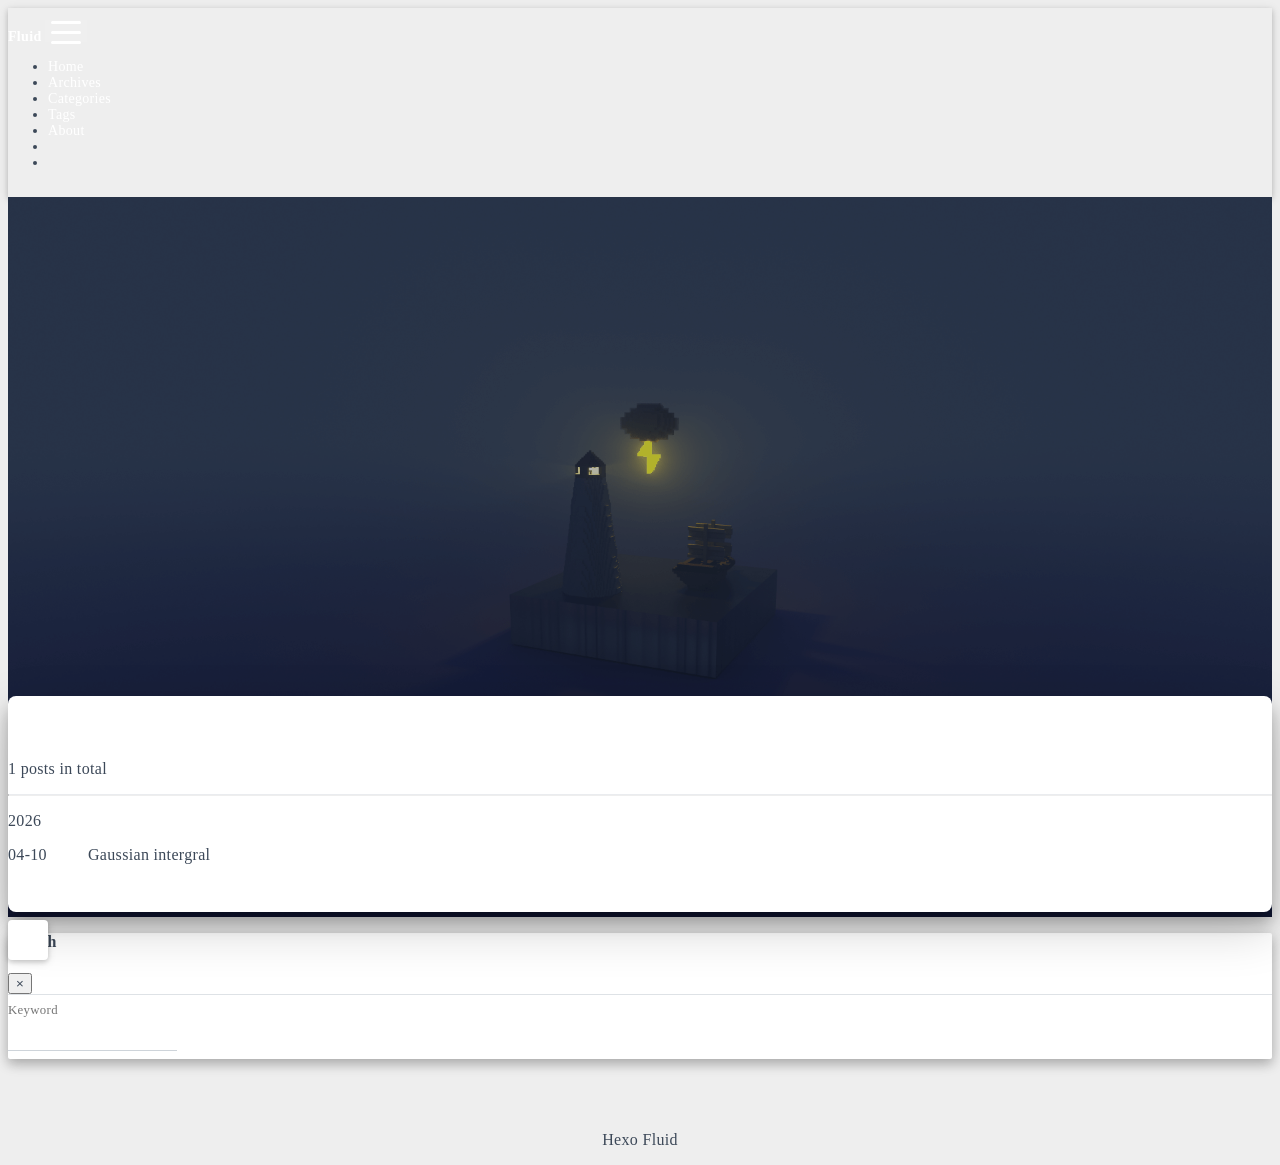
<file: tags/数学，积分/index.html>
<!DOCTYPE html>
<html lang="en" data-default-color-scheme=auto>



<head>
  <meta charset="UTF-8">

  <link rel="apple-touch-icon" sizes="76x76" href="/img/fluid.png">
  <link rel="icon" href="/img/fluid.png">
  

  <meta name="viewport" content="width=device-width, initial-scale=1.0, maximum-scale=5.0, shrink-to-fit=no">
  <meta http-equiv="x-ua-compatible" content="ie=edge">
  
  <meta name="theme-color" content="#2f4154">
  <meta name="author" content="apricase">
  <meta name="keywords" content="">
  
    <meta property="og:type" content="website">
<meta property="og:title" content="Tags - 数学，积分">
<meta property="og:url" content="https://apricase.github.io/tags/%E6%95%B0%E5%AD%A6%EF%BC%8C%E7%A7%AF%E5%88%86/index.html">
<meta property="og:site_name" content="Blog">
<meta property="og:locale" content="en_US">
<meta property="article:author" content="apricase">
<meta name="twitter:card" content="summary_large_image">
  
  
  
  <title>Tags - 数学，积分 - Blog</title>

  <link  rel="stylesheet" href="https://lib.baomitu.com/twitter-bootstrap/4.6.1/css/bootstrap.min.css" />





<!-- 主题依赖的图标库，不要自行修改 -->
<!-- Do not modify the link that theme dependent icons -->

<link rel="stylesheet" href="//at.alicdn.com/t/c/font_1749284_5i9bdhy70f8.css">



<link rel="stylesheet" href="//at.alicdn.com/t/c/font_1736178_k526ubmyhba.css">


<link  rel="stylesheet" href="/css/main.css" />


  <link id="highlight-css" rel="stylesheet" href="/css/highlight.css" />
  
    <link id="highlight-css-dark" rel="stylesheet" href="/css/highlight-dark.css" />
  




  <script id="fluid-configs">
    var Fluid = window.Fluid || {};
    Fluid.ctx = Object.assign({}, Fluid.ctx)
    var CONFIG = {"hostname":"apricase.github.io","root":"/","version":"1.9.9","typing":{"enable":true,"typeSpeed":70,"cursorChar":"_","loop":false,"scope":[]},"anchorjs":{"enable":true,"element":"h1,h2,h3,h4,h5,h6","placement":"left","visible":"hover","icon":""},"progressbar":{"enable":true,"height_px":3,"color":"#29d","options":{"showSpinner":false,"trickleSpeed":100}},"code_language":{"enable":true,"default":"TEXT"},"copy_btn":true,"image_caption":{"enable":true},"image_zoom":{"enable":true,"img_url_replace":["",""]},"toc":{"enable":true,"expand_all":true,"placement":"right","headingSelector":"h1,h2,h3,h4,h5,h6","collapseDepth":0},"lazyload":{"enable":true,"loading_img":"/img/loading.gif","onlypost":false,"offset_factor":2},"web_analytics":{"enable":false,"follow_dnt":true,"baidu":null,"google":{"measurement_id":null},"tencent":{"sid":null,"cid":null},"leancloud":{"app_id":null,"app_key":null,"server_url":null,"path":"window.location.pathname","ignore_local":false},"openkounter":{"server_url":"https://open-kounter.mintimate.cn","path":"window.location.pathname","ignore_local":false},"umami":{"src":null,"website_id":null,"domains":null,"start_time":"2024-01-01T00:00:00.000Z","token":null,"api_server":null}},"search_path":"/local-search.xml","include_content_in_search":true};

    if (CONFIG.web_analytics.follow_dnt) {
      var dntVal = navigator.doNotTrack || window.doNotTrack || navigator.msDoNotTrack;
      Fluid.ctx.dnt = dntVal && (dntVal.startsWith('1') || dntVal.startsWith('yes') || dntVal.startsWith('on'));
    }
  </script>
  <script  src="/js/utils.js" ></script>
  <script  src="/js/color-schema.js" ></script>
  


  
<meta name="generator" content="Hexo 8.1.1"></head>


<body>
  

  <header>
    

<div class="header-inner" style="height: 80vh;">
  <nav id="navbar" class="navbar fixed-top  navbar-expand-lg navbar-dark scrolling-navbar">
  <div class="container">
    <a class="navbar-brand" href="/">
      <strong>Fluid</strong>
    </a>

    <button id="navbar-toggler-btn" class="navbar-toggler" type="button" data-toggle="collapse"
            data-target="#navbarSupportedContent"
            aria-controls="navbarSupportedContent" aria-expanded="false" aria-label="Toggle navigation">
      <div class="animated-icon"><span></span><span></span><span></span></div>
    </button>

    <!-- Collapsible content (desktop) -->
    <div class="collapse navbar-collapse" id="navbarSupportedContent">
      <ul class="navbar-nav ml-auto text-center">
        
          
          
          
          
            <li class="nav-item">
              <a class="nav-link" href="/" target="_self">
                <i class="iconfont icon-home-fill"></i>
                <span>Home</span>
              </a>
            </li>
          
        
          
          
          
          
            <li class="nav-item">
              <a class="nav-link" href="/archives/" target="_self">
                <i class="iconfont icon-archive-fill"></i>
                <span>Archives</span>
              </a>
            </li>
          
        
          
          
          
          
            <li class="nav-item">
              <a class="nav-link" href="/categories/" target="_self">
                <i class="iconfont icon-category-fill"></i>
                <span>Categories</span>
              </a>
            </li>
          
        
          
          
          
          
            <li class="nav-item">
              <a class="nav-link" href="/tags/" target="_self">
                <i class="iconfont icon-tags-fill"></i>
                <span>Tags</span>
              </a>
            </li>
          
        
          
          
          
          
            <li class="nav-item">
              <a class="nav-link" href="/about/" target="_self">
                <i class="iconfont icon-user-fill"></i>
                <span>About</span>
              </a>
            </li>
          
        
        
          <li class="nav-item" id="search-btn">
            <a class="nav-link" target="_self" href="javascript:;" data-toggle="modal" data-target="#modalSearch" aria-label="Search">
              <i class="iconfont icon-search"></i>
            </a>
          </li>
          
        
        
          <li class="nav-item" id="color-toggle-btn">
            <a class="nav-link" target="_self" href="javascript:;" aria-label="Color Toggle">
              <i class="iconfont icon-dark" id="color-toggle-icon"></i>
            </a>
          </li>
        
      </ul>
    </div>
  </div>
</nav>

<!-- Mobile grid menu overlay -->
<div id="mobile-grid-menu" class="d-lg-none">
  <div class="mobile-grid-menu-inner">
    <div class="container">
      <div class="row">
        
          
          
          
          
            <div class="col-4 mobile-grid-cell">
              <a href="/" target="_self">
                <div class="mobile-grid-item">
                  <i class="iconfont icon-home-fill"></i>
                  <span>Home</span>
                </div>
              </a>
            </div>
          
        
          
          
          
          
            <div class="col-4 mobile-grid-cell">
              <a href="/archives/" target="_self">
                <div class="mobile-grid-item">
                  <i class="iconfont icon-archive-fill"></i>
                  <span>Archives</span>
                </div>
              </a>
            </div>
          
        
          
          
          
          
            <div class="col-4 mobile-grid-cell">
              <a href="/categories/" target="_self">
                <div class="mobile-grid-item">
                  <i class="iconfont icon-category-fill"></i>
                  <span>Categories</span>
                </div>
              </a>
            </div>
          
        
          
          
          
          
            <div class="col-4 mobile-grid-cell">
              <a href="/tags/" target="_self">
                <div class="mobile-grid-item">
                  <i class="iconfont icon-tags-fill"></i>
                  <span>Tags</span>
                </div>
              </a>
            </div>
          
        
          
          
          
          
            <div class="col-4 mobile-grid-cell">
              <a href="/about/" target="_self">
                <div class="mobile-grid-item">
                  <i class="iconfont icon-user-fill"></i>
                  <span>About</span>
                </div>
              </a>
            </div>
          
        
        
          <div class="col-4 mobile-grid-cell" id="mobile-search-btn">
            <a href="javascript:;" data-toggle="modal" data-target="#modalSearch" aria-label="Search">
              <div class="mobile-grid-item">
                <i class="iconfont icon-search"></i>
                <span>Search</span>
              </div>
            </a>
          </div>
        
        
          <div class="col-4 mobile-grid-cell" id="mobile-color-toggle-btn"
               data-label-light="Light"
               data-label-dark="Dark">
            <a href="javascript:;" aria-label="Color Toggle">
              <div class="mobile-grid-item">
                <i class="iconfont icon-dark" id="mobile-color-toggle-icon"></i>
                <span id="mobile-color-toggle-label">Dark</span>
              </div>
            </a>
          </div>
        
      </div>
    </div>
  </div>
</div>

  

<div id="banner" class="banner" parallax=true
     style="background: url('/img/default.png') no-repeat center center; background-size: cover;">
  <div class="full-bg-img">
    <div class="mask flex-center" style="background-color: rgba(0, 0, 0, 0.3)">
      <div class="banner-text text-center fade-in-up">
        <div class="h2">
          
            <span id="subtitle" data-typed-text="Tags - 数学，积分"></span>
          
        </div>

        
      </div>

      
        <div class="scroll-down-bar">
          <i class="iconfont icon-arrowdown"></i>
        </div>
      
    </div>
  </div>
</div>



</div>

  </header>

  <main>
    
      <div class="container nopadding-x-md">
        <div id="board"
          >
          
          <div class="container">
            <div class="row">
              <div class="col-12 col-md-10 m-auto">
                

<div class="list-group">
  <p class="h4">1 posts in total</p>
  <hr>
  
  
    
      
      <p class="h5">2026</p>
    
    <a href="/2026/04/10/Gaussian%20intergral/" class="list-group-item list-group-item-action">
      <time>04-10</time>
      <div class="list-group-item-title">Gaussian intergral</div>
    </a>
  
</div>





              </div>
            </div>
          </div>
        </div>
      </div>
    

    
      <a id="scroll-top-button" aria-label="TOP" href="#" role="button">
        <i class="iconfont icon-arrowup" aria-hidden="true"></i>
      </a>
    

    
      <div class="modal fade" id="modalSearch" tabindex="-1" role="dialog" aria-labelledby="ModalLabel"
     aria-hidden="true">
  <div class="modal-dialog modal-dialog-scrollable modal-lg" role="document">
    <div class="modal-content">
      <div class="modal-header text-center">
        <h4 class="modal-title w-100 font-weight-bold">Search</h4>
        <button type="button" id="local-search-close" class="close" data-dismiss="modal" aria-label="Close">
          <span aria-hidden="true">&times;</span>
        </button>
      </div>
      <div class="modal-body mx-3">
        <div class="md-form mb-5">
          <input type="text" id="local-search-input" class="form-control validate">
          <label data-error="x" data-success="v" for="local-search-input">Keyword</label>
        </div>
        <div class="list-group" id="local-search-result"></div>
      </div>
    </div>
  </div>
</div>

    

    
  </main>

  <footer>
    <div class="footer-inner">
  
    <div class="footer-content">
       <a href="https://hexo.io" target="_blank" rel="nofollow noopener"><span>Hexo</span></a> <i class="iconfont icon-love"></i> <a href="https://github.com/fluid-dev/hexo-theme-fluid" target="_blank" rel="nofollow noopener"><span>Fluid</span></a> 
    </div>
  
  
  
</div>

  </footer>

  <!-- Scripts -->
  
  <script  src="https://lib.baomitu.com/nprogress/0.2.0/nprogress.min.js" ></script>
  <link  rel="stylesheet" href="https://lib.baomitu.com/nprogress/0.2.0/nprogress.min.css" />

  <script>
    NProgress.configure({"showSpinner":false,"trickleSpeed":100})
    NProgress.start()
    window.addEventListener('load', function() {
      NProgress.done();
    })
  </script>


<script  src="https://lib.baomitu.com/jquery/3.6.4/jquery.min.js" ></script>
<script  src="https://lib.baomitu.com/twitter-bootstrap/4.6.1/js/bootstrap.min.js" ></script>
<script  src="/js/events.js" ></script>
<script  src="/js/plugins.js" ></script>


  <script  src="https://lib.baomitu.com/typed.js/2.0.12/typed.min.js" ></script>
  <script>
    (function (window, document) {
      var typing = Fluid.plugins.typing;
      var subtitle = document.getElementById('subtitle');
      if (!subtitle || !typing) {
        return;
      }
      var text = subtitle.getAttribute('data-typed-text');
      
        typing(text);
      
    })(window, document);
  </script>




  
    <script  src="/js/img-lazyload.js" ></script>
  




  <script  src="/js/local-search.js" ></script>





<!-- 主题的启动项，将它保持在最底部 -->
<!-- the boot of the theme, keep it at the bottom -->
<script  src="/js/boot.js" ></script>


  

  <noscript>
    <div class="noscript-warning">Blog works best with JavaScript enabled</div>
  </noscript>
</body>
</html>
</file>
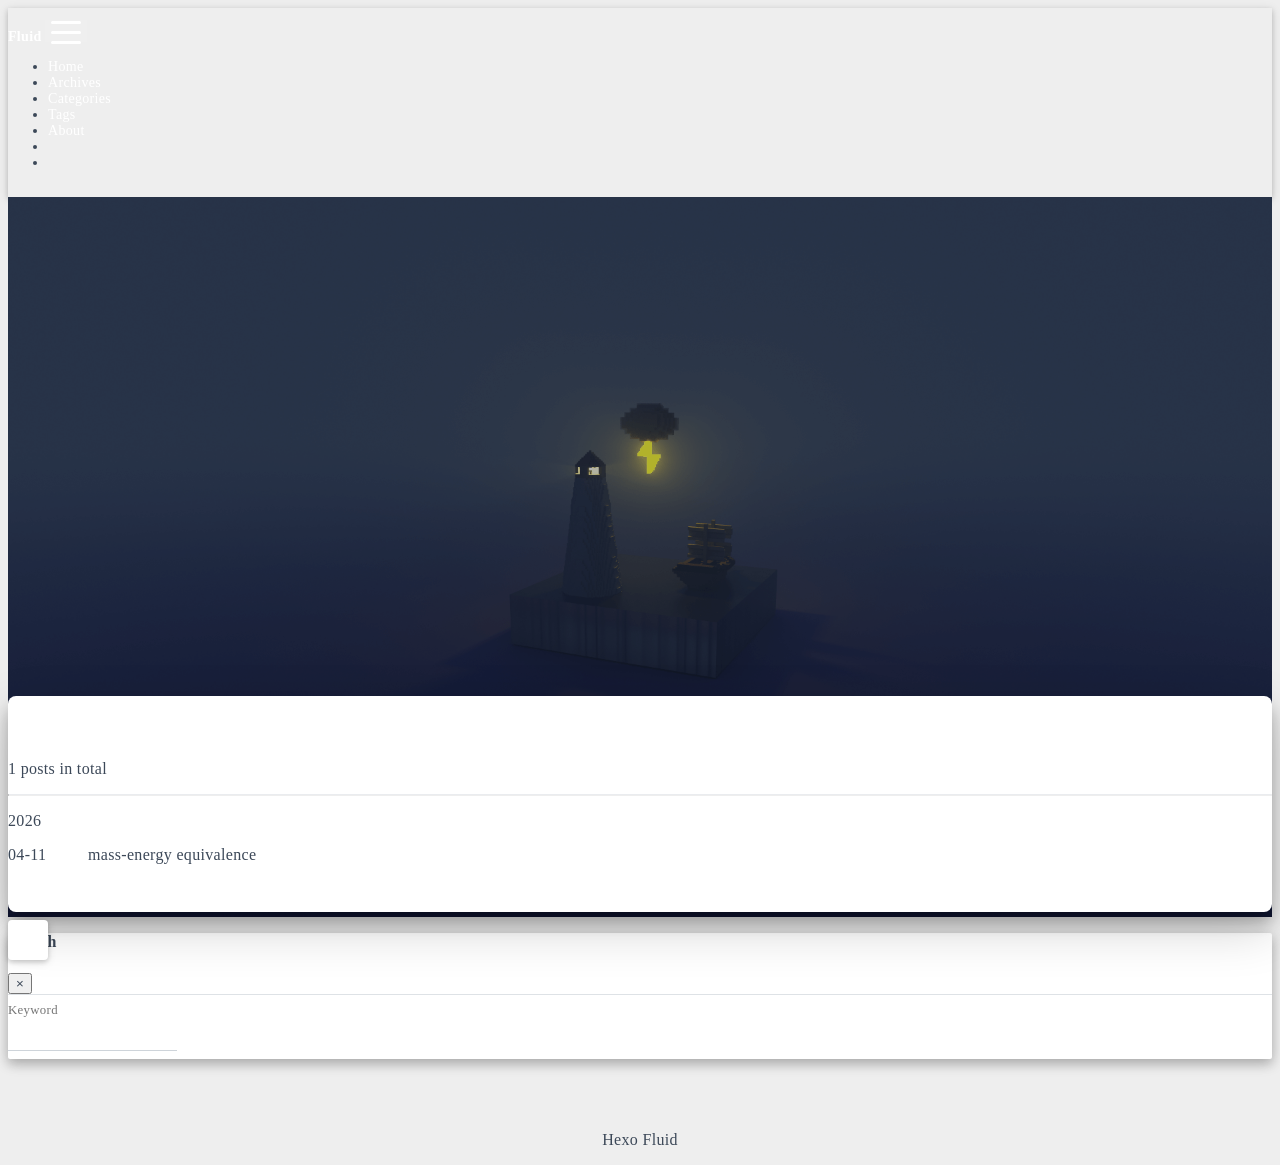
<file: tags/物理/index.html>
<!DOCTYPE html>
<html lang="en" data-default-color-scheme=auto>



<head>
  <meta charset="UTF-8">

  <link rel="apple-touch-icon" sizes="76x76" href="/img/fluid.png">
  <link rel="icon" href="/img/fluid.png">
  

  <meta name="viewport" content="width=device-width, initial-scale=1.0, maximum-scale=5.0, shrink-to-fit=no">
  <meta http-equiv="x-ua-compatible" content="ie=edge">
  
  <meta name="theme-color" content="#2f4154">
  <meta name="author" content="apricase">
  <meta name="keywords" content="">
  
    <meta property="og:type" content="website">
<meta property="og:title" content="Tags - 物理">
<meta property="og:url" content="https://apricase.github.io/tags/%E7%89%A9%E7%90%86/index.html">
<meta property="og:site_name" content="Blog">
<meta property="og:locale" content="en_US">
<meta property="article:author" content="apricase">
<meta name="twitter:card" content="summary_large_image">
  
  
  
  <title>Tags - 物理 - Blog</title>

  <link  rel="stylesheet" href="https://lib.baomitu.com/twitter-bootstrap/4.6.1/css/bootstrap.min.css" />





<!-- 主题依赖的图标库，不要自行修改 -->
<!-- Do not modify the link that theme dependent icons -->

<link rel="stylesheet" href="//at.alicdn.com/t/c/font_1749284_5i9bdhy70f8.css">



<link rel="stylesheet" href="//at.alicdn.com/t/c/font_1736178_k526ubmyhba.css">


<link  rel="stylesheet" href="/css/main.css" />


  <link id="highlight-css" rel="stylesheet" href="/css/highlight.css" />
  
    <link id="highlight-css-dark" rel="stylesheet" href="/css/highlight-dark.css" />
  




  <script id="fluid-configs">
    var Fluid = window.Fluid || {};
    Fluid.ctx = Object.assign({}, Fluid.ctx)
    var CONFIG = {"hostname":"apricase.github.io","root":"/","version":"1.9.9","typing":{"enable":true,"typeSpeed":70,"cursorChar":"_","loop":false,"scope":[]},"anchorjs":{"enable":true,"element":"h1,h2,h3,h4,h5,h6","placement":"left","visible":"hover","icon":""},"progressbar":{"enable":true,"height_px":3,"color":"#29d","options":{"showSpinner":false,"trickleSpeed":100}},"code_language":{"enable":true,"default":"TEXT"},"copy_btn":true,"image_caption":{"enable":true},"image_zoom":{"enable":true,"img_url_replace":["",""]},"toc":{"enable":true,"expand_all":true,"placement":"right","headingSelector":"h1,h2,h3,h4,h5,h6","collapseDepth":0},"lazyload":{"enable":true,"loading_img":"/img/loading.gif","onlypost":false,"offset_factor":2},"web_analytics":{"enable":false,"follow_dnt":true,"baidu":null,"google":{"measurement_id":null},"tencent":{"sid":null,"cid":null},"leancloud":{"app_id":null,"app_key":null,"server_url":null,"path":"window.location.pathname","ignore_local":false},"openkounter":{"server_url":"https://open-kounter.mintimate.cn","path":"window.location.pathname","ignore_local":false},"umami":{"src":null,"website_id":null,"domains":null,"start_time":"2024-01-01T00:00:00.000Z","token":null,"api_server":null}},"search_path":"/local-search.xml","include_content_in_search":true};

    if (CONFIG.web_analytics.follow_dnt) {
      var dntVal = navigator.doNotTrack || window.doNotTrack || navigator.msDoNotTrack;
      Fluid.ctx.dnt = dntVal && (dntVal.startsWith('1') || dntVal.startsWith('yes') || dntVal.startsWith('on'));
    }
  </script>
  <script  src="/js/utils.js" ></script>
  <script  src="/js/color-schema.js" ></script>
  


  
<meta name="generator" content="Hexo 8.1.1"></head>


<body>
  

  <header>
    

<div class="header-inner" style="height: 80vh;">
  <nav id="navbar" class="navbar fixed-top  navbar-expand-lg navbar-dark scrolling-navbar">
  <div class="container">
    <a class="navbar-brand" href="/">
      <strong>Fluid</strong>
    </a>

    <button id="navbar-toggler-btn" class="navbar-toggler" type="button" data-toggle="collapse"
            data-target="#navbarSupportedContent"
            aria-controls="navbarSupportedContent" aria-expanded="false" aria-label="Toggle navigation">
      <div class="animated-icon"><span></span><span></span><span></span></div>
    </button>

    <!-- Collapsible content (desktop) -->
    <div class="collapse navbar-collapse" id="navbarSupportedContent">
      <ul class="navbar-nav ml-auto text-center">
        
          
          
          
          
            <li class="nav-item">
              <a class="nav-link" href="/" target="_self">
                <i class="iconfont icon-home-fill"></i>
                <span>Home</span>
              </a>
            </li>
          
        
          
          
          
          
            <li class="nav-item">
              <a class="nav-link" href="/archives/" target="_self">
                <i class="iconfont icon-archive-fill"></i>
                <span>Archives</span>
              </a>
            </li>
          
        
          
          
          
          
            <li class="nav-item">
              <a class="nav-link" href="/categories/" target="_self">
                <i class="iconfont icon-category-fill"></i>
                <span>Categories</span>
              </a>
            </li>
          
        
          
          
          
          
            <li class="nav-item">
              <a class="nav-link" href="/tags/" target="_self">
                <i class="iconfont icon-tags-fill"></i>
                <span>Tags</span>
              </a>
            </li>
          
        
          
          
          
          
            <li class="nav-item">
              <a class="nav-link" href="/about/" target="_self">
                <i class="iconfont icon-user-fill"></i>
                <span>About</span>
              </a>
            </li>
          
        
        
          <li class="nav-item" id="search-btn">
            <a class="nav-link" target="_self" href="javascript:;" data-toggle="modal" data-target="#modalSearch" aria-label="Search">
              <i class="iconfont icon-search"></i>
            </a>
          </li>
          
        
        
          <li class="nav-item" id="color-toggle-btn">
            <a class="nav-link" target="_self" href="javascript:;" aria-label="Color Toggle">
              <i class="iconfont icon-dark" id="color-toggle-icon"></i>
            </a>
          </li>
        
      </ul>
    </div>
  </div>
</nav>

<!-- Mobile grid menu overlay -->
<div id="mobile-grid-menu" class="d-lg-none">
  <div class="mobile-grid-menu-inner">
    <div class="container">
      <div class="row">
        
          
          
          
          
            <div class="col-4 mobile-grid-cell">
              <a href="/" target="_self">
                <div class="mobile-grid-item">
                  <i class="iconfont icon-home-fill"></i>
                  <span>Home</span>
                </div>
              </a>
            </div>
          
        
          
          
          
          
            <div class="col-4 mobile-grid-cell">
              <a href="/archives/" target="_self">
                <div class="mobile-grid-item">
                  <i class="iconfont icon-archive-fill"></i>
                  <span>Archives</span>
                </div>
              </a>
            </div>
          
        
          
          
          
          
            <div class="col-4 mobile-grid-cell">
              <a href="/categories/" target="_self">
                <div class="mobile-grid-item">
                  <i class="iconfont icon-category-fill"></i>
                  <span>Categories</span>
                </div>
              </a>
            </div>
          
        
          
          
          
          
            <div class="col-4 mobile-grid-cell">
              <a href="/tags/" target="_self">
                <div class="mobile-grid-item">
                  <i class="iconfont icon-tags-fill"></i>
                  <span>Tags</span>
                </div>
              </a>
            </div>
          
        
          
          
          
          
            <div class="col-4 mobile-grid-cell">
              <a href="/about/" target="_self">
                <div class="mobile-grid-item">
                  <i class="iconfont icon-user-fill"></i>
                  <span>About</span>
                </div>
              </a>
            </div>
          
        
        
          <div class="col-4 mobile-grid-cell" id="mobile-search-btn">
            <a href="javascript:;" data-toggle="modal" data-target="#modalSearch" aria-label="Search">
              <div class="mobile-grid-item">
                <i class="iconfont icon-search"></i>
                <span>Search</span>
              </div>
            </a>
          </div>
        
        
          <div class="col-4 mobile-grid-cell" id="mobile-color-toggle-btn"
               data-label-light="Light"
               data-label-dark="Dark">
            <a href="javascript:;" aria-label="Color Toggle">
              <div class="mobile-grid-item">
                <i class="iconfont icon-dark" id="mobile-color-toggle-icon"></i>
                <span id="mobile-color-toggle-label">Dark</span>
              </div>
            </a>
          </div>
        
      </div>
    </div>
  </div>
</div>

  

<div id="banner" class="banner" parallax=true
     style="background: url('/img/default.png') no-repeat center center; background-size: cover;">
  <div class="full-bg-img">
    <div class="mask flex-center" style="background-color: rgba(0, 0, 0, 0.3)">
      <div class="banner-text text-center fade-in-up">
        <div class="h2">
          
            <span id="subtitle" data-typed-text="Tags - 物理"></span>
          
        </div>

        
      </div>

      
        <div class="scroll-down-bar">
          <i class="iconfont icon-arrowdown"></i>
        </div>
      
    </div>
  </div>
</div>



</div>

  </header>

  <main>
    
      <div class="container nopadding-x-md">
        <div id="board"
          >
          
          <div class="container">
            <div class="row">
              <div class="col-12 col-md-10 m-auto">
                

<div class="list-group">
  <p class="h4">1 posts in total</p>
  <hr>
  
  
    
      
      <p class="h5">2026</p>
    
    <a href="/2026/04/11/mass-energy%20equivalence/" class="list-group-item list-group-item-action">
      <time>04-11</time>
      <div class="list-group-item-title">mass-energy equivalence</div>
    </a>
  
</div>





              </div>
            </div>
          </div>
        </div>
      </div>
    

    
      <a id="scroll-top-button" aria-label="TOP" href="#" role="button">
        <i class="iconfont icon-arrowup" aria-hidden="true"></i>
      </a>
    

    
      <div class="modal fade" id="modalSearch" tabindex="-1" role="dialog" aria-labelledby="ModalLabel"
     aria-hidden="true">
  <div class="modal-dialog modal-dialog-scrollable modal-lg" role="document">
    <div class="modal-content">
      <div class="modal-header text-center">
        <h4 class="modal-title w-100 font-weight-bold">Search</h4>
        <button type="button" id="local-search-close" class="close" data-dismiss="modal" aria-label="Close">
          <span aria-hidden="true">&times;</span>
        </button>
      </div>
      <div class="modal-body mx-3">
        <div class="md-form mb-5">
          <input type="text" id="local-search-input" class="form-control validate">
          <label data-error="x" data-success="v" for="local-search-input">Keyword</label>
        </div>
        <div class="list-group" id="local-search-result"></div>
      </div>
    </div>
  </div>
</div>

    

    
  </main>

  <footer>
    <div class="footer-inner">
  
    <div class="footer-content">
       <a href="https://hexo.io" target="_blank" rel="nofollow noopener"><span>Hexo</span></a> <i class="iconfont icon-love"></i> <a href="https://github.com/fluid-dev/hexo-theme-fluid" target="_blank" rel="nofollow noopener"><span>Fluid</span></a> 
    </div>
  
  
  
</div>

  </footer>

  <!-- Scripts -->
  
  <script  src="https://lib.baomitu.com/nprogress/0.2.0/nprogress.min.js" ></script>
  <link  rel="stylesheet" href="https://lib.baomitu.com/nprogress/0.2.0/nprogress.min.css" />

  <script>
    NProgress.configure({"showSpinner":false,"trickleSpeed":100})
    NProgress.start()
    window.addEventListener('load', function() {
      NProgress.done();
    })
  </script>


<script  src="https://lib.baomitu.com/jquery/3.6.4/jquery.min.js" ></script>
<script  src="https://lib.baomitu.com/twitter-bootstrap/4.6.1/js/bootstrap.min.js" ></script>
<script  src="/js/events.js" ></script>
<script  src="/js/plugins.js" ></script>


  <script  src="https://lib.baomitu.com/typed.js/2.0.12/typed.min.js" ></script>
  <script>
    (function (window, document) {
      var typing = Fluid.plugins.typing;
      var subtitle = document.getElementById('subtitle');
      if (!subtitle || !typing) {
        return;
      }
      var text = subtitle.getAttribute('data-typed-text');
      
        typing(text);
      
    })(window, document);
  </script>




  
    <script  src="/js/img-lazyload.js" ></script>
  




  <script  src="/js/local-search.js" ></script>





<!-- 主题的启动项，将它保持在最底部 -->
<!-- the boot of the theme, keep it at the bottom -->
<script  src="/js/boot.js" ></script>


  

  <noscript>
    <div class="noscript-warning">Blog works best with JavaScript enabled</div>
  </noscript>
</body>
</html>
</file>
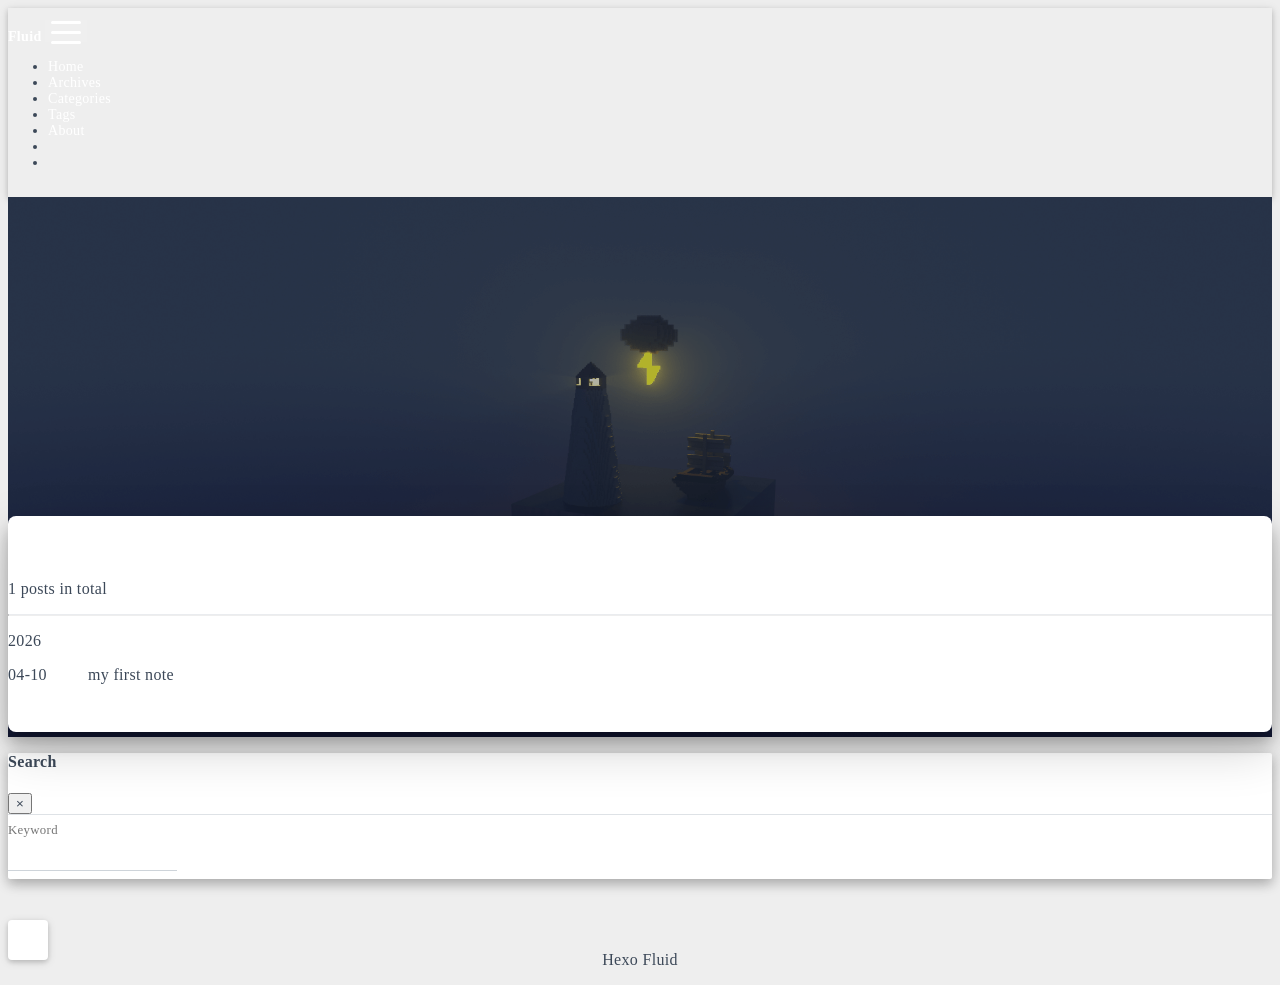
<file: archives/2026/04/index.html>
<!DOCTYPE html>
<html lang="en" data-default-color-scheme=auto>



<head>
  <meta charset="UTF-8">

  <link rel="apple-touch-icon" sizes="76x76" href="/img/fluid.png">
  <link rel="icon" href="/img/fluid.png">
  

  <meta name="viewport" content="width=device-width, initial-scale=1.0, maximum-scale=5.0, shrink-to-fit=no">
  <meta http-equiv="x-ua-compatible" content="ie=edge">
  
  <meta name="theme-color" content="#2f4154">
  <meta name="author" content="apricase">
  <meta name="keywords" content="">
  
    <meta property="og:type" content="website">
<meta property="og:title" content="Archives">
<meta property="og:url" content="https://apricase.github.io/archives/2026/04/index.html">
<meta property="og:site_name" content="Blog">
<meta property="og:locale" content="en_US">
<meta property="article:author" content="apricase">
<meta name="twitter:card" content="summary_large_image">
  
  
  
  <title>Archives - Blog</title>

  <link  rel="stylesheet" href="https://lib.baomitu.com/twitter-bootstrap/4.6.1/css/bootstrap.min.css" />





<!-- 主题依赖的图标库，不要自行修改 -->
<!-- Do not modify the link that theme dependent icons -->

<link rel="stylesheet" href="//at.alicdn.com/t/c/font_1749284_5i9bdhy70f8.css">



<link rel="stylesheet" href="//at.alicdn.com/t/c/font_1736178_k526ubmyhba.css">


<link  rel="stylesheet" href="/css/main.css" />


  <link id="highlight-css" rel="stylesheet" href="/css/highlight.css" />
  
    <link id="highlight-css-dark" rel="stylesheet" href="/css/highlight-dark.css" />
  




  <script id="fluid-configs">
    var Fluid = window.Fluid || {};
    Fluid.ctx = Object.assign({}, Fluid.ctx)
    var CONFIG = {"hostname":"apricase.github.io","root":"/","version":"1.9.9","typing":{"enable":true,"typeSpeed":70,"cursorChar":"_","loop":false,"scope":[]},"anchorjs":{"enable":true,"element":"h1,h2,h3,h4,h5,h6","placement":"left","visible":"hover","icon":""},"progressbar":{"enable":true,"height_px":3,"color":"#29d","options":{"showSpinner":false,"trickleSpeed":100}},"code_language":{"enable":true,"default":"TEXT"},"copy_btn":true,"image_caption":{"enable":true},"image_zoom":{"enable":true,"img_url_replace":["",""]},"toc":{"enable":true,"expand_all":true,"placement":"right","headingSelector":"h1,h2,h3,h4,h5,h6","collapseDepth":0},"lazyload":{"enable":true,"loading_img":"/img/loading.gif","onlypost":false,"offset_factor":2},"web_analytics":{"enable":false,"follow_dnt":true,"baidu":null,"google":{"measurement_id":null},"tencent":{"sid":null,"cid":null},"leancloud":{"app_id":null,"app_key":null,"server_url":null,"path":"window.location.pathname","ignore_local":false},"openkounter":{"server_url":"https://open-kounter.mintimate.cn","path":"window.location.pathname","ignore_local":false},"umami":{"src":null,"website_id":null,"domains":null,"start_time":"2024-01-01T00:00:00.000Z","token":null,"api_server":null}},"search_path":"/local-search.xml","include_content_in_search":true};

    if (CONFIG.web_analytics.follow_dnt) {
      var dntVal = navigator.doNotTrack || window.doNotTrack || navigator.msDoNotTrack;
      Fluid.ctx.dnt = dntVal && (dntVal.startsWith('1') || dntVal.startsWith('yes') || dntVal.startsWith('on'));
    }
  </script>
  <script  src="/js/utils.js" ></script>
  <script  src="/js/color-schema.js" ></script>
  


  
<meta name="generator" content="Hexo 8.1.1"></head>


<body>
  

  <header>
    

<div class="header-inner" style="height: 60vh;">
  <nav id="navbar" class="navbar fixed-top  navbar-expand-lg navbar-dark scrolling-navbar">
  <div class="container">
    <a class="navbar-brand" href="/">
      <strong>Fluid</strong>
    </a>

    <button id="navbar-toggler-btn" class="navbar-toggler" type="button" data-toggle="collapse"
            data-target="#navbarSupportedContent"
            aria-controls="navbarSupportedContent" aria-expanded="false" aria-label="Toggle navigation">
      <div class="animated-icon"><span></span><span></span><span></span></div>
    </button>

    <!-- Collapsible content (desktop) -->
    <div class="collapse navbar-collapse" id="navbarSupportedContent">
      <ul class="navbar-nav ml-auto text-center">
        
          
          
          
          
            <li class="nav-item">
              <a class="nav-link" href="/" target="_self">
                <i class="iconfont icon-home-fill"></i>
                <span>Home</span>
              </a>
            </li>
          
        
          
          
          
          
            <li class="nav-item">
              <a class="nav-link" href="/archives/" target="_self">
                <i class="iconfont icon-archive-fill"></i>
                <span>Archives</span>
              </a>
            </li>
          
        
          
          
          
          
            <li class="nav-item">
              <a class="nav-link" href="/categories/" target="_self">
                <i class="iconfont icon-category-fill"></i>
                <span>Categories</span>
              </a>
            </li>
          
        
          
          
          
          
            <li class="nav-item">
              <a class="nav-link" href="/tags/" target="_self">
                <i class="iconfont icon-tags-fill"></i>
                <span>Tags</span>
              </a>
            </li>
          
        
          
          
          
          
            <li class="nav-item">
              <a class="nav-link" href="/about/" target="_self">
                <i class="iconfont icon-user-fill"></i>
                <span>About</span>
              </a>
            </li>
          
        
        
          <li class="nav-item" id="search-btn">
            <a class="nav-link" target="_self" href="javascript:;" data-toggle="modal" data-target="#modalSearch" aria-label="Search">
              <i class="iconfont icon-search"></i>
            </a>
          </li>
          
        
        
          <li class="nav-item" id="color-toggle-btn">
            <a class="nav-link" target="_self" href="javascript:;" aria-label="Color Toggle">
              <i class="iconfont icon-dark" id="color-toggle-icon"></i>
            </a>
          </li>
        
      </ul>
    </div>
  </div>
</nav>

<!-- Mobile grid menu overlay -->
<div id="mobile-grid-menu" class="d-lg-none">
  <div class="mobile-grid-menu-inner">
    <div class="container">
      <div class="row">
        
          
          
          
          
            <div class="col-4 mobile-grid-cell">
              <a href="/" target="_self">
                <div class="mobile-grid-item">
                  <i class="iconfont icon-home-fill"></i>
                  <span>Home</span>
                </div>
              </a>
            </div>
          
        
          
          
          
          
            <div class="col-4 mobile-grid-cell">
              <a href="/archives/" target="_self">
                <div class="mobile-grid-item">
                  <i class="iconfont icon-archive-fill"></i>
                  <span>Archives</span>
                </div>
              </a>
            </div>
          
        
          
          
          
          
            <div class="col-4 mobile-grid-cell">
              <a href="/categories/" target="_self">
                <div class="mobile-grid-item">
                  <i class="iconfont icon-category-fill"></i>
                  <span>Categories</span>
                </div>
              </a>
            </div>
          
        
          
          
          
          
            <div class="col-4 mobile-grid-cell">
              <a href="/tags/" target="_self">
                <div class="mobile-grid-item">
                  <i class="iconfont icon-tags-fill"></i>
                  <span>Tags</span>
                </div>
              </a>
            </div>
          
        
          
          
          
          
            <div class="col-4 mobile-grid-cell">
              <a href="/about/" target="_self">
                <div class="mobile-grid-item">
                  <i class="iconfont icon-user-fill"></i>
                  <span>About</span>
                </div>
              </a>
            </div>
          
        
        
          <div class="col-4 mobile-grid-cell" id="mobile-search-btn">
            <a href="javascript:;" data-toggle="modal" data-target="#modalSearch" aria-label="Search">
              <div class="mobile-grid-item">
                <i class="iconfont icon-search"></i>
                <span>Search</span>
              </div>
            </a>
          </div>
        
        
          <div class="col-4 mobile-grid-cell" id="mobile-color-toggle-btn"
               data-label-light="Light"
               data-label-dark="Dark">
            <a href="javascript:;" aria-label="Color Toggle">
              <div class="mobile-grid-item">
                <i class="iconfont icon-dark" id="mobile-color-toggle-icon"></i>
                <span id="mobile-color-toggle-label">Dark</span>
              </div>
            </a>
          </div>
        
      </div>
    </div>
  </div>
</div>

  

<div id="banner" class="banner" parallax=true
     style="background: url('/img/default.png') no-repeat center center; background-size: cover;">
  <div class="full-bg-img">
    <div class="mask flex-center" style="background-color: rgba(0, 0, 0, 0.3)">
      <div class="banner-text text-center fade-in-up">
        <div class="h2">
          
            <span id="subtitle" data-typed-text="Archives"></span>
          
        </div>

        
      </div>

      
    </div>
  </div>
</div>



</div>

  </header>

  <main>
    
      <div class="container nopadding-x-md">
        <div id="board"
          >
          
          <div class="container">
            <div class="row">
              <div class="col-12 col-md-10 m-auto">
                

<div class="list-group">
  <p class="h4">1 posts in total</p>
  <hr>
  
  
    
      
      <p class="h5">2026</p>
    
    <a href="/2026/04/10/my-first-note/" class="list-group-item list-group-item-action">
      <time>04-10</time>
      <div class="list-group-item-title">my first note</div>
    </a>
  
</div>





              </div>
            </div>
          </div>
        </div>
      </div>
    

    
      <a id="scroll-top-button" aria-label="TOP" href="#" role="button">
        <i class="iconfont icon-arrowup" aria-hidden="true"></i>
      </a>
    

    
      <div class="modal fade" id="modalSearch" tabindex="-1" role="dialog" aria-labelledby="ModalLabel"
     aria-hidden="true">
  <div class="modal-dialog modal-dialog-scrollable modal-lg" role="document">
    <div class="modal-content">
      <div class="modal-header text-center">
        <h4 class="modal-title w-100 font-weight-bold">Search</h4>
        <button type="button" id="local-search-close" class="close" data-dismiss="modal" aria-label="Close">
          <span aria-hidden="true">&times;</span>
        </button>
      </div>
      <div class="modal-body mx-3">
        <div class="md-form mb-5">
          <input type="text" id="local-search-input" class="form-control validate">
          <label data-error="x" data-success="v" for="local-search-input">Keyword</label>
        </div>
        <div class="list-group" id="local-search-result"></div>
      </div>
    </div>
  </div>
</div>

    

    
  </main>

  <footer>
    <div class="footer-inner">
  
    <div class="footer-content">
       <a href="https://hexo.io" target="_blank" rel="nofollow noopener"><span>Hexo</span></a> <i class="iconfont icon-love"></i> <a href="https://github.com/fluid-dev/hexo-theme-fluid" target="_blank" rel="nofollow noopener"><span>Fluid</span></a> 
    </div>
  
  
  
</div>

  </footer>

  <!-- Scripts -->
  
  <script  src="https://lib.baomitu.com/nprogress/0.2.0/nprogress.min.js" ></script>
  <link  rel="stylesheet" href="https://lib.baomitu.com/nprogress/0.2.0/nprogress.min.css" />

  <script>
    NProgress.configure({"showSpinner":false,"trickleSpeed":100})
    NProgress.start()
    window.addEventListener('load', function() {
      NProgress.done();
    })
  </script>


<script  src="https://lib.baomitu.com/jquery/3.6.4/jquery.min.js" ></script>
<script  src="https://lib.baomitu.com/twitter-bootstrap/4.6.1/js/bootstrap.min.js" ></script>
<script  src="/js/events.js" ></script>
<script  src="/js/plugins.js" ></script>


  <script  src="https://lib.baomitu.com/typed.js/2.0.12/typed.min.js" ></script>
  <script>
    (function (window, document) {
      var typing = Fluid.plugins.typing;
      var subtitle = document.getElementById('subtitle');
      if (!subtitle || !typing) {
        return;
      }
      var text = subtitle.getAttribute('data-typed-text');
      
        typing(text);
      
    })(window, document);
  </script>




  
    <script  src="/js/img-lazyload.js" ></script>
  




  <script  src="/js/local-search.js" ></script>





<!-- 主题的启动项，将它保持在最底部 -->
<!-- the boot of the theme, keep it at the bottom -->
<script  src="/js/boot.js" ></script>


  

  <noscript>
    <div class="noscript-warning">Blog works best with JavaScript enabled</div>
  </noscript>
</body>
</html>
</file>
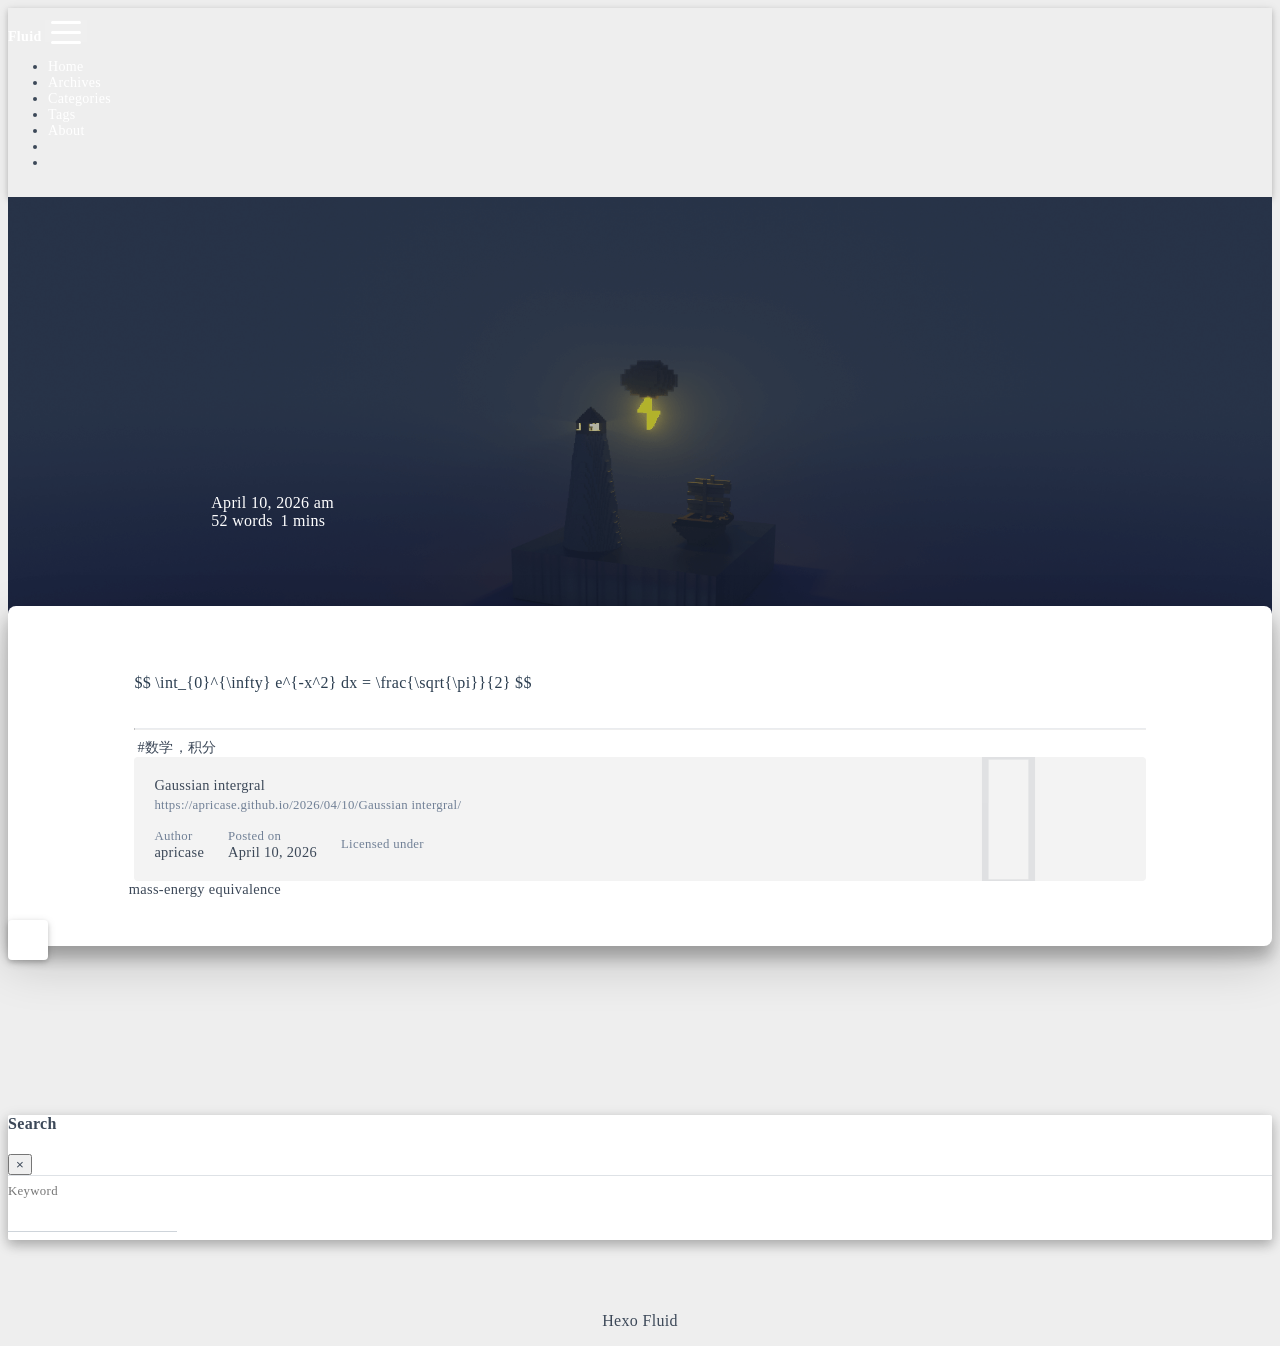
<file: 2026/04/10/Gaussian intergral/index.html>
<!DOCTYPE html>
<html lang="en" data-default-color-scheme=auto>



<head>
  <meta charset="UTF-8">

  <link rel="apple-touch-icon" sizes="76x76" href="/img/fluid.png">
  <link rel="icon" href="/img/fluid.png">
  

  <meta name="viewport" content="width=device-width, initial-scale=1.0, maximum-scale=5.0, shrink-to-fit=no">
  <meta http-equiv="x-ua-compatible" content="ie=edge">
  
  <meta name="theme-color" content="#2f4154">
  <meta name="author" content="apricase">
  <meta name="keywords" content="">
  
    <meta name="description" content="$$ \int_{0}^{\infty} e^{-x^2} dx &#x3D; \frac{\sqrt{\pi}}{2} $$">
<meta property="og:type" content="article">
<meta property="og:title" content="Gaussian intergral">
<meta property="og:url" content="https://apricase.github.io/2026/04/10/Gaussian%20intergral/index.html">
<meta property="og:site_name" content="Blog">
<meta property="og:description" content="$$ \int_{0}^{\infty} e^{-x^2} dx &#x3D; \frac{\sqrt{\pi}}{2} $$">
<meta property="og:locale" content="en_US">
<meta property="article:published_time" content="2026-04-09T16:00:00.000Z">
<meta property="article:modified_time" content="2026-04-11T04:54:16.981Z">
<meta property="article:author" content="apricase">
<meta property="article:tag" content="数学，积分">
<meta name="twitter:card" content="summary_large_image">
  
  
  
  <title>Gaussian intergral - Blog</title>

  <link  rel="stylesheet" href="https://lib.baomitu.com/twitter-bootstrap/4.6.1/css/bootstrap.min.css" />



  <link  rel="stylesheet" href="https://lib.baomitu.com/github-markdown-css/4.0.0/github-markdown.min.css" />

  <link  rel="stylesheet" href="https://lib.baomitu.com/hint.css/2.7.0/hint.min.css" />

  <link  rel="stylesheet" href="https://lib.baomitu.com/fancybox/3.5.7/jquery.fancybox.min.css" />



<!-- 主题依赖的图标库，不要自行修改 -->
<!-- Do not modify the link that theme dependent icons -->

<link rel="stylesheet" href="//at.alicdn.com/t/c/font_1749284_5i9bdhy70f8.css">



<link rel="stylesheet" href="//at.alicdn.com/t/c/font_1736178_k526ubmyhba.css">


<link  rel="stylesheet" href="/css/main.css" />


  <link id="highlight-css" rel="stylesheet" href="/css/highlight.css" />
  
    <link id="highlight-css-dark" rel="stylesheet" href="/css/highlight-dark.css" />
  




  <script id="fluid-configs">
    var Fluid = window.Fluid || {};
    Fluid.ctx = Object.assign({}, Fluid.ctx)
    var CONFIG = {"hostname":"apricase.github.io","root":"/","version":"1.9.9","typing":{"enable":true,"typeSpeed":70,"cursorChar":"_","loop":false,"scope":[]},"anchorjs":{"enable":true,"element":"h1,h2,h3,h4,h5,h6","placement":"left","visible":"hover","icon":""},"progressbar":{"enable":true,"height_px":3,"color":"#29d","options":{"showSpinner":false,"trickleSpeed":100}},"code_language":{"enable":true,"default":"TEXT"},"copy_btn":true,"image_caption":{"enable":true},"image_zoom":{"enable":true,"img_url_replace":["",""]},"toc":{"enable":true,"expand_all":true,"placement":"right","headingSelector":"h1,h2,h3,h4,h5,h6","collapseDepth":0},"lazyload":{"enable":true,"loading_img":"/img/loading.gif","onlypost":false,"offset_factor":2},"web_analytics":{"enable":false,"follow_dnt":true,"baidu":null,"google":{"measurement_id":null},"tencent":{"sid":null,"cid":null},"leancloud":{"app_id":null,"app_key":null,"server_url":null,"path":"window.location.pathname","ignore_local":false},"openkounter":{"server_url":"https://open-kounter.mintimate.cn","path":"window.location.pathname","ignore_local":false},"umami":{"src":null,"website_id":null,"domains":null,"start_time":"2024-01-01T00:00:00.000Z","token":null,"api_server":null}},"search_path":"/local-search.xml","include_content_in_search":true};

    if (CONFIG.web_analytics.follow_dnt) {
      var dntVal = navigator.doNotTrack || window.doNotTrack || navigator.msDoNotTrack;
      Fluid.ctx.dnt = dntVal && (dntVal.startsWith('1') || dntVal.startsWith('yes') || dntVal.startsWith('on'));
    }
  </script>
  <script  src="/js/utils.js" ></script>
  <script  src="/js/color-schema.js" ></script>
  


  
<meta name="generator" content="Hexo 8.1.1"></head>


<body>
  

  <header>
    

<div class="header-inner" style="height: 70vh;">
  <nav id="navbar" class="navbar fixed-top  navbar-expand-lg navbar-dark scrolling-navbar">
  <div class="container">
    <a class="navbar-brand" href="/">
      <strong>Fluid</strong>
    </a>

    <button id="navbar-toggler-btn" class="navbar-toggler" type="button" data-toggle="collapse"
            data-target="#navbarSupportedContent"
            aria-controls="navbarSupportedContent" aria-expanded="false" aria-label="Toggle navigation">
      <div class="animated-icon"><span></span><span></span><span></span></div>
    </button>

    <!-- Collapsible content (desktop) -->
    <div class="collapse navbar-collapse" id="navbarSupportedContent">
      <ul class="navbar-nav ml-auto text-center">
        
          
          
          
          
            <li class="nav-item">
              <a class="nav-link" href="/" target="_self">
                <i class="iconfont icon-home-fill"></i>
                <span>Home</span>
              </a>
            </li>
          
        
          
          
          
          
            <li class="nav-item">
              <a class="nav-link" href="/archives/" target="_self">
                <i class="iconfont icon-archive-fill"></i>
                <span>Archives</span>
              </a>
            </li>
          
        
          
          
          
          
            <li class="nav-item">
              <a class="nav-link" href="/categories/" target="_self">
                <i class="iconfont icon-category-fill"></i>
                <span>Categories</span>
              </a>
            </li>
          
        
          
          
          
          
            <li class="nav-item">
              <a class="nav-link" href="/tags/" target="_self">
                <i class="iconfont icon-tags-fill"></i>
                <span>Tags</span>
              </a>
            </li>
          
        
          
          
          
          
            <li class="nav-item">
              <a class="nav-link" href="/about/" target="_self">
                <i class="iconfont icon-user-fill"></i>
                <span>About</span>
              </a>
            </li>
          
        
        
          <li class="nav-item" id="search-btn">
            <a class="nav-link" target="_self" href="javascript:;" data-toggle="modal" data-target="#modalSearch" aria-label="Search">
              <i class="iconfont icon-search"></i>
            </a>
          </li>
          
        
        
          <li class="nav-item" id="color-toggle-btn">
            <a class="nav-link" target="_self" href="javascript:;" aria-label="Color Toggle">
              <i class="iconfont icon-dark" id="color-toggle-icon"></i>
            </a>
          </li>
        
      </ul>
    </div>
  </div>
</nav>

<!-- Mobile grid menu overlay -->
<div id="mobile-grid-menu" class="d-lg-none">
  <div class="mobile-grid-menu-inner">
    <div class="container">
      <div class="row">
        
          
          
          
          
            <div class="col-4 mobile-grid-cell">
              <a href="/" target="_self">
                <div class="mobile-grid-item">
                  <i class="iconfont icon-home-fill"></i>
                  <span>Home</span>
                </div>
              </a>
            </div>
          
        
          
          
          
          
            <div class="col-4 mobile-grid-cell">
              <a href="/archives/" target="_self">
                <div class="mobile-grid-item">
                  <i class="iconfont icon-archive-fill"></i>
                  <span>Archives</span>
                </div>
              </a>
            </div>
          
        
          
          
          
          
            <div class="col-4 mobile-grid-cell">
              <a href="/categories/" target="_self">
                <div class="mobile-grid-item">
                  <i class="iconfont icon-category-fill"></i>
                  <span>Categories</span>
                </div>
              </a>
            </div>
          
        
          
          
          
          
            <div class="col-4 mobile-grid-cell">
              <a href="/tags/" target="_self">
                <div class="mobile-grid-item">
                  <i class="iconfont icon-tags-fill"></i>
                  <span>Tags</span>
                </div>
              </a>
            </div>
          
        
          
          
          
          
            <div class="col-4 mobile-grid-cell">
              <a href="/about/" target="_self">
                <div class="mobile-grid-item">
                  <i class="iconfont icon-user-fill"></i>
                  <span>About</span>
                </div>
              </a>
            </div>
          
        
        
          <div class="col-4 mobile-grid-cell" id="mobile-search-btn">
            <a href="javascript:;" data-toggle="modal" data-target="#modalSearch" aria-label="Search">
              <div class="mobile-grid-item">
                <i class="iconfont icon-search"></i>
                <span>Search</span>
              </div>
            </a>
          </div>
        
        
          <div class="col-4 mobile-grid-cell" id="mobile-color-toggle-btn"
               data-label-light="Light"
               data-label-dark="Dark">
            <a href="javascript:;" aria-label="Color Toggle">
              <div class="mobile-grid-item">
                <i class="iconfont icon-dark" id="mobile-color-toggle-icon"></i>
                <span id="mobile-color-toggle-label">Dark</span>
              </div>
            </a>
          </div>
        
      </div>
    </div>
  </div>
</div>

  

<div id="banner" class="banner" parallax=true
     style="background: url('/img/default.png') no-repeat center center; background-size: cover;">
  <div class="full-bg-img">
    <div class="mask flex-center" style="background-color: rgba(0, 0, 0, 0.3)">
      <div class="banner-text text-center fade-in-up">
        <div class="h2">
          
            <span id="subtitle" data-typed-text="Gaussian intergral"></span>
          
        </div>

        
          
  <div class="mt-3">
    
    
      <span class="post-meta">
        <i class="iconfont icon-date-fill" aria-hidden="true"></i>
        <time datetime="2026-04-10 00:00" pubdate>
          April 10, 2026 am
        </time>
      </span>
    
  </div>

  <div class="mt-1">
    
      <span class="post-meta mr-2">
        <i class="iconfont icon-chart"></i>
        
          52 words
        
      </span>
    

    
      <span class="post-meta mr-2">
        <i class="iconfont icon-clock-fill"></i>
        
        
        
          1 mins
        
      </span>
    

    
    
  </div>


        
      </div>

      
    </div>
  </div>
</div>



</div>

  </header>

  <main>
    
      

<div class="container-fluid nopadding-x">
  <div class="row nomargin-x">
    <div class="side-col d-none d-lg-block col-lg-2">
      

    </div>

    <div class="col-lg-8 nopadding-x-md">
      <div class="container nopadding-x-md" id="board-ctn">
        <div id="board">
          <article class="post-content mx-auto">
            <h1 id="seo-header">Gaussian intergral</h1>
            
            
              <div class="markdown-body">
                
                <p><span class="math display">$$
\int_{0}^{\infty} e^{-x^2} dx = \frac{\sqrt{\pi}}{2}
$$</span></p>

                
              </div>
            
            <hr/>
            <div>
              <div class="post-metas my-3">
  
  
    <div class="post-meta">
      <i class="iconfont icon-tags"></i>
      
        <a href="/tags/%E6%95%B0%E5%AD%A6%EF%BC%8C%E7%A7%AF%E5%88%86/" class="print-no-link">#数学，积分</a>
      
    </div>
  
</div>


              
  

  <div class="license-box my-3">
    <div class="license-title">
      <div>Gaussian intergral</div>
      <div>https://apricase.github.io/2026/04/10/Gaussian intergral/</div>
    </div>
    <div class="license-meta">
      
        <div class="license-meta-item">
          <div>Author</div>
          <div>apricase</div>
        </div>
      
      
        <div class="license-meta-item license-meta-date">
          <div>Posted on</div>
          <div>April 10, 2026</div>
        </div>
      
      
      
        <div class="license-meta-item">
          <div>Licensed under</div>
          <div>
            
              
              
                <a class="print-no-link" target="_blank" href="https://creativecommons.org/licenses/by/4.0/">
                  <span class="hint--top hint--rounded" aria-label="BY - Attribution">
                    <i class="iconfont icon-cc-by"></i>
                  </span>
                </a>
              
            
          </div>
        </div>
      
    </div>
    <div class="license-icon iconfont"></div>
  </div>



              
                <div class="post-prevnext my-3">
                  <article class="post-prev col-6">
                    
                    
                      <a href="/2026/04/11/mass-energy%20equivalence/" title="mass-energy equivalence">
                        <i class="iconfont icon-arrowleft"></i>
                        <span class="hidden-mobile">mass-energy equivalence</span>
                        <span class="visible-mobile">Previous</span>
                      </a>
                    
                  </article>
                  <article class="post-next col-6">
                    
                    
                  </article>
                </div>
              
            </div>

            
          </article>
        </div>
      </div>
    </div>

    <div class="side-col d-none d-lg-block col-lg-2">
      
  <aside class="sidebar" style="margin-left: -1rem">
    <div id="toc">
  <p class="toc-header">
    <i class="iconfont icon-list"></i>
    <span>Table of Contents</span>
  </p>
  <div class="toc-body" id="toc-body"></div>
</div>



  </aside>


    </div>
  </div>
</div>





  



  



  



  



  


  
  









    

    
      <a id="scroll-top-button" aria-label="TOP" href="#" role="button">
        <i class="iconfont icon-arrowup" aria-hidden="true"></i>
      </a>
    

    
      <div class="modal fade" id="modalSearch" tabindex="-1" role="dialog" aria-labelledby="ModalLabel"
     aria-hidden="true">
  <div class="modal-dialog modal-dialog-scrollable modal-lg" role="document">
    <div class="modal-content">
      <div class="modal-header text-center">
        <h4 class="modal-title w-100 font-weight-bold">Search</h4>
        <button type="button" id="local-search-close" class="close" data-dismiss="modal" aria-label="Close">
          <span aria-hidden="true">&times;</span>
        </button>
      </div>
      <div class="modal-body mx-3">
        <div class="md-form mb-5">
          <input type="text" id="local-search-input" class="form-control validate">
          <label data-error="x" data-success="v" for="local-search-input">Keyword</label>
        </div>
        <div class="list-group" id="local-search-result"></div>
      </div>
    </div>
  </div>
</div>

    

    
  </main>

  <footer>
    <div class="footer-inner">
  
    <div class="footer-content">
       <a href="https://hexo.io" target="_blank" rel="nofollow noopener"><span>Hexo</span></a> <i class="iconfont icon-love"></i> <a href="https://github.com/fluid-dev/hexo-theme-fluid" target="_blank" rel="nofollow noopener"><span>Fluid</span></a> 
    </div>
  
  
  
</div>

  </footer>

  <!-- Scripts -->
  
  <script  src="https://lib.baomitu.com/nprogress/0.2.0/nprogress.min.js" ></script>
  <link  rel="stylesheet" href="https://lib.baomitu.com/nprogress/0.2.0/nprogress.min.css" />

  <script>
    NProgress.configure({"showSpinner":false,"trickleSpeed":100})
    NProgress.start()
    window.addEventListener('load', function() {
      NProgress.done();
    })
  </script>


<script  src="https://lib.baomitu.com/jquery/3.6.4/jquery.min.js" ></script>
<script  src="https://lib.baomitu.com/twitter-bootstrap/4.6.1/js/bootstrap.min.js" ></script>
<script  src="/js/events.js" ></script>
<script  src="/js/plugins.js" ></script>


  <script  src="https://lib.baomitu.com/typed.js/2.0.12/typed.min.js" ></script>
  <script>
    (function (window, document) {
      var typing = Fluid.plugins.typing;
      var subtitle = document.getElementById('subtitle');
      if (!subtitle || !typing) {
        return;
      }
      var text = subtitle.getAttribute('data-typed-text');
      
        typing(text);
      
    })(window, document);
  </script>




  
    <script  src="/js/img-lazyload.js" ></script>
  




  
<script>
  Fluid.utils.createScript('https://lib.baomitu.com/tocbot/4.20.1/tocbot.min.js', function() {
    var toc = jQuery('#toc');
    if (toc.length === 0 || !window.tocbot) { return; }
    var boardCtn = jQuery('#board-ctn');
    var boardTop = boardCtn.offset().top;

    function isExpandAllEnabled() {
      return CONFIG.toc && CONFIG.toc.expand_all === true;
    }
    function expandAllToc() {
      if (!isExpandAllEnabled()) { return; }
      jQuery('#toc-body .tocbot-is-collapsed').removeClass('tocbot-is-collapsed');
    }
    function updateTocToggle($li, $childList) {
      var $toggle = $li.children('.toc-toggle');
      if ($toggle.length === 0) { return; }
      var collapsed = $childList.hasClass('tocbot-is-collapsed');
      $toggle
        .toggleClass('toc-toggle-collapsed', collapsed)
        .toggleClass('toc-toggle-expanded', !collapsed);
    }
    function bindTocToggle() {
      if (!isExpandAllEnabled()) { return; }
      jQuery('#toc-body .toc-list-item').each(function() {
        var $li = jQuery(this);
        var $childList = $li.children('ol');
        if ($childList.length === 0) {
          if ($li.children('.toc-toggle').length === 0) {
            $li.prepend('<span class="toc-toggle toc-toggle-placeholder" aria-hidden="true">›</span>');
          }
          return;
        }

        if ($li.children('.toc-toggle').length === 0) {
          $li.prepend('<span class="toc-toggle toc-toggle-expanded" aria-hidden="true">›</span>');
        }
        updateTocToggle($li, $childList);
      });
      jQuery('#toc-body').off('click.tocToggle').on('click.tocToggle', '.toc-toggle', function(e) {
        e.preventDefault();
        e.stopPropagation();
        var $li = jQuery(this).parent('.toc-list-item');
        var $childList = $li.children('ol');
        if ($childList.length === 0) { return; }
        $childList.toggleClass('tocbot-is-collapsed');
        updateTocToggle($li, $childList);
      });
      if (!window.__tocToggleObserver) {
        window.__tocToggleObserver = new MutationObserver(function(mutations) {
          mutations.forEach(function(mutation) {
            if (mutation.type !== 'attributes' || mutation.attributeName !== 'class') { return; }
            var $list = jQuery(mutation.target);
            var $li = $list.parent('.toc-list-item');
            if ($li.length === 0) { return; }
            updateTocToggle($li, $list);
          });
        });
        jQuery('#toc-body ol').each(function() {
          window.__tocToggleObserver.observe(this, { attributes: true });
        });
      }
    }
    var tocConfig = Object.assign({
      tocSelector     : '#toc-body',
      contentSelector : '.markdown-body',
      linkClass       : 'tocbot-link',
      activeLinkClass : 'tocbot-active-link',
      listClass       : 'tocbot-list',
      isCollapsedClass: 'tocbot-is-collapsed',
      collapsibleClass: 'tocbot-is-collapsible',
      scrollSmooth    : true,
      includeTitleTags: true,
      headingsOffset  : -boardTop,
    }, CONFIG.toc);
    if (isExpandAllEnabled()) {
      tocConfig.collapseDepth = 6;
    }
    window.tocbot.init(tocConfig);
    if (toc.find('.toc-list-item').length > 0) {
      toc.css('visibility', 'visible');
    }
    expandAllToc();
    bindTocToggle();

    Fluid.events.registerRefreshCallback(function() {
      if ('tocbot' in window) {
        tocbot.refresh();
        var toc = jQuery('#toc');
        if (toc.length === 0 || !tocbot) {
          return;
        }
        if (toc.find('.toc-list-item').length > 0) {
          toc.css('visibility', 'visible');
        }
        expandAllToc();
        bindTocToggle();
      }
    });
  });
</script>


  <script src=https://lib.baomitu.com/clipboard.js/2.0.11/clipboard.min.js></script>

  <script>Fluid.plugins.codeWidget();</script>


  
<script>
  Fluid.utils.createScript('https://lib.baomitu.com/anchor-js/5.0.0/anchor.min.js', function() {
    window.anchors.options = {
      placement: CONFIG.anchorjs.placement,
      visible  : CONFIG.anchorjs.visible
    };
    if (CONFIG.anchorjs.icon) {
      window.anchors.options.icon = CONFIG.anchorjs.icon;
    }
    var el = (CONFIG.anchorjs.element || 'h1,h2,h3,h4,h5,h6').split(',');
    var res = [];
    for (var item of el) {
      res.push('.markdown-body > ' + item.trim());
    }
    if (CONFIG.anchorjs.placement === 'left') {
      window.anchors.options.class = 'anchorjs-link-left';
    }
    window.anchors.add(res.join(', '));

    Fluid.events.registerRefreshCallback(function() {
      if ('anchors' in window) {
        anchors.removeAll();
        var el = (CONFIG.anchorjs.element || 'h1,h2,h3,h4,h5,h6').split(',');
        var res = [];
        for (var item of el) {
          res.push('.markdown-body > ' + item.trim());
        }
        if (CONFIG.anchorjs.placement === 'left') {
          anchors.options.class = 'anchorjs-link-left';
        }
        anchors.add(res.join(', '));
      }
    });
  });
</script>


  
<script>
  Fluid.utils.createScript('https://lib.baomitu.com/fancybox/3.5.7/jquery.fancybox.min.js', function() {
    Fluid.plugins.fancyBox();
  });
</script>


  <script>Fluid.plugins.imageCaption();</script>

  
      <script>
        if (!window.MathJax) {
          window.MathJax = {
            tex    : {
              inlineMath: { '[+]': [['$', '$']] }
            },
            loader : {
              load: ['ui/lazy']
            },
            options: {
              renderActions: {
                insertedScript: [200, () => {
                  document.querySelectorAll('mjx-container').forEach(node => {
                    let target = node.parentNode;
                    if (target.nodeName.toLowerCase() === 'li') {
                      target.parentNode.classList.add('has-jax');
                    }
                  });
                }, '', false]
              }
            }
          };
        } else {
          MathJax.startup.document.state(0);
          MathJax.texReset();
          MathJax.typeset();
          MathJax.typesetPromise();
        }

        Fluid.events.registerRefreshCallback(function() {
          if ('MathJax' in window && MathJax.startup.document && typeof MathJax.startup.document.state === 'function') {
            MathJax.startup.document.state(0);
            MathJax.texReset();
            MathJax.typeset();
            MathJax.typesetPromise();
          }
        });
      </script>
    

  <script  src="https://lib.baomitu.com/mathjax/3.2.2/es5/tex-mml-chtml.js" ></script>

  <script  src="/js/local-search.js" ></script>





<!-- 主题的启动项，将它保持在最底部 -->
<!-- the boot of the theme, keep it at the bottom -->
<script  src="/js/boot.js" ></script>


  

  <noscript>
    <div class="noscript-warning">Blog works best with JavaScript enabled</div>
  </noscript>
</body>
</html>
</file>
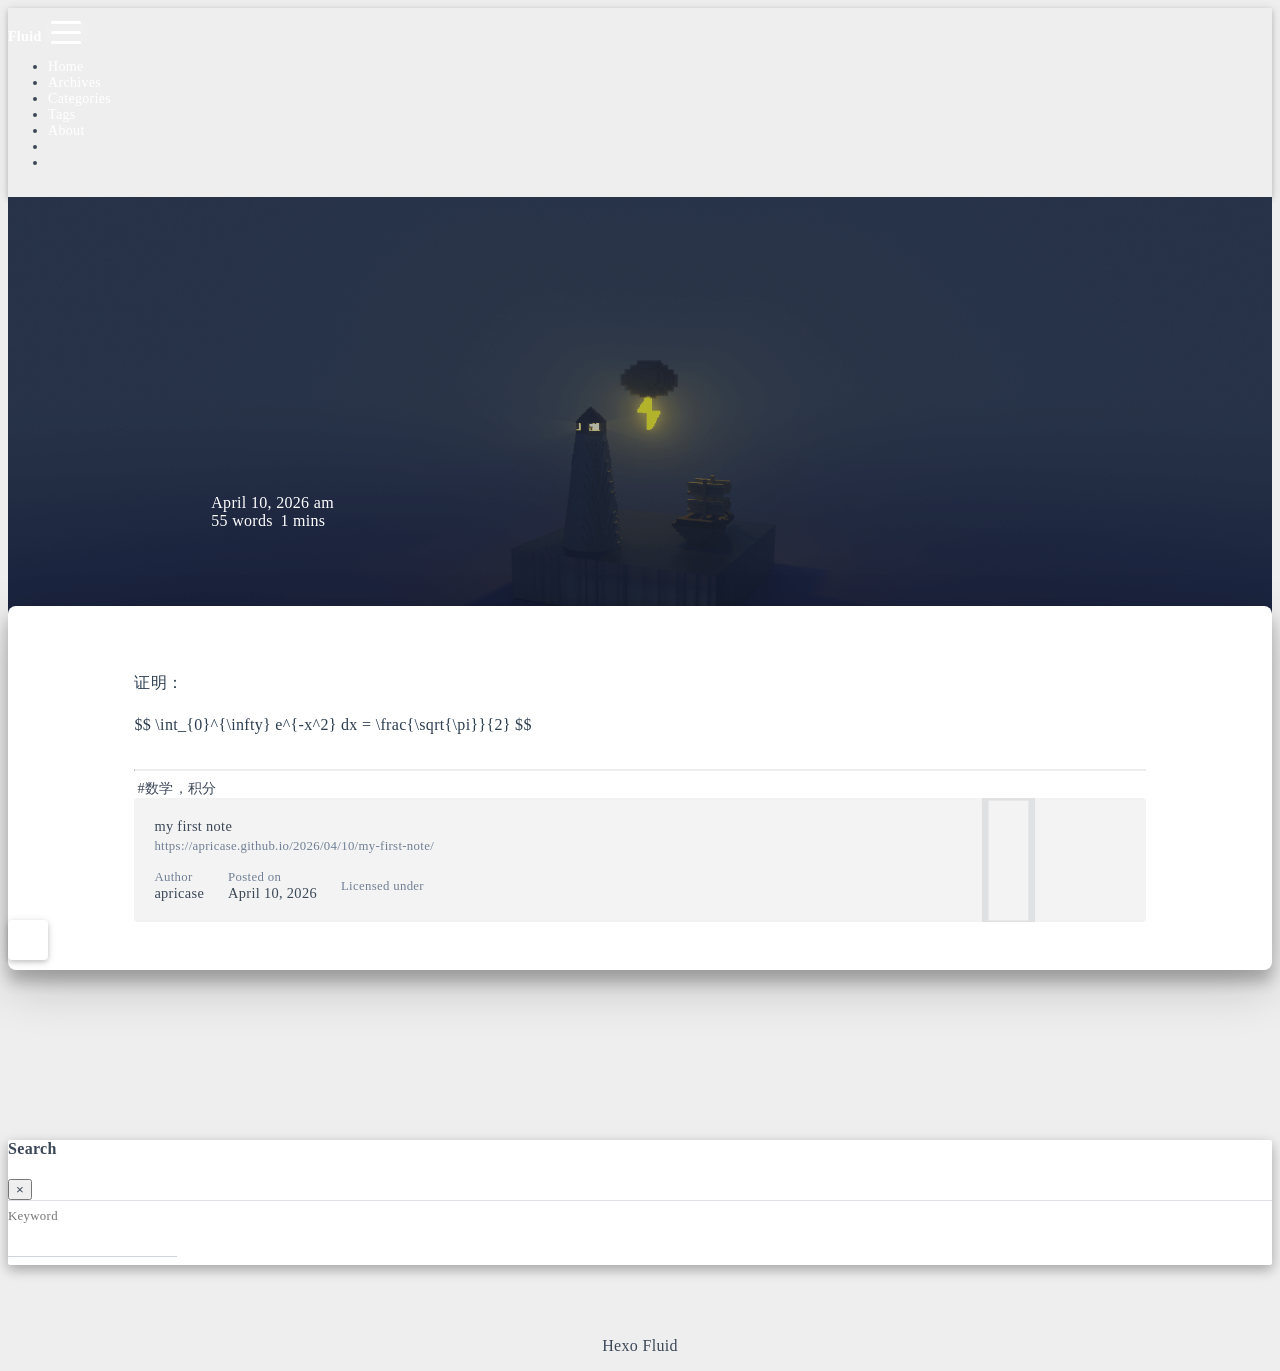
<file: 2026/04/10/my-first-note/index.html>
<!DOCTYPE html>
<html lang="en" data-default-color-scheme=auto>



<head>
  <meta charset="UTF-8">

  <link rel="apple-touch-icon" sizes="76x76" href="/img/fluid.png">
  <link rel="icon" href="/img/fluid.png">
  

  <meta name="viewport" content="width=device-width, initial-scale=1.0, maximum-scale=5.0, shrink-to-fit=no">
  <meta http-equiv="x-ua-compatible" content="ie=edge">
  
  <meta name="theme-color" content="#2f4154">
  <meta name="author" content="apricase">
  <meta name="keywords" content="">
  
    <meta name="description" content="证明： $$ \int_{0}^{\infty} e^{-x^2} dx &#x3D; \frac{\sqrt{\pi}}{2} $$">
<meta property="og:type" content="article">
<meta property="og:title" content="my first note">
<meta property="og:url" content="https://apricase.github.io/2026/04/10/my-first-note/index.html">
<meta property="og:site_name" content="Blog">
<meta property="og:description" content="证明： $$ \int_{0}^{\infty} e^{-x^2} dx &#x3D; \frac{\sqrt{\pi}}{2} $$">
<meta property="og:locale" content="en_US">
<meta property="article:published_time" content="2026-04-09T16:00:00.000Z">
<meta property="article:modified_time" content="2026-04-11T04:47:15.312Z">
<meta property="article:author" content="apricase">
<meta property="article:tag" content="数学，积分">
<meta name="twitter:card" content="summary_large_image">
  
  
  
  <title>my first note - Blog</title>

  <link  rel="stylesheet" href="https://lib.baomitu.com/twitter-bootstrap/4.6.1/css/bootstrap.min.css" />



  <link  rel="stylesheet" href="https://lib.baomitu.com/github-markdown-css/4.0.0/github-markdown.min.css" />

  <link  rel="stylesheet" href="https://lib.baomitu.com/hint.css/2.7.0/hint.min.css" />

  <link  rel="stylesheet" href="https://lib.baomitu.com/fancybox/3.5.7/jquery.fancybox.min.css" />



<!-- 主题依赖的图标库，不要自行修改 -->
<!-- Do not modify the link that theme dependent icons -->

<link rel="stylesheet" href="//at.alicdn.com/t/c/font_1749284_5i9bdhy70f8.css">



<link rel="stylesheet" href="//at.alicdn.com/t/c/font_1736178_k526ubmyhba.css">


<link  rel="stylesheet" href="/css/main.css" />


  <link id="highlight-css" rel="stylesheet" href="/css/highlight.css" />
  
    <link id="highlight-css-dark" rel="stylesheet" href="/css/highlight-dark.css" />
  




  <script id="fluid-configs">
    var Fluid = window.Fluid || {};
    Fluid.ctx = Object.assign({}, Fluid.ctx)
    var CONFIG = {"hostname":"apricase.github.io","root":"/","version":"1.9.9","typing":{"enable":true,"typeSpeed":70,"cursorChar":"_","loop":false,"scope":[]},"anchorjs":{"enable":true,"element":"h1,h2,h3,h4,h5,h6","placement":"left","visible":"hover","icon":""},"progressbar":{"enable":true,"height_px":3,"color":"#29d","options":{"showSpinner":false,"trickleSpeed":100}},"code_language":{"enable":true,"default":"TEXT"},"copy_btn":true,"image_caption":{"enable":true},"image_zoom":{"enable":true,"img_url_replace":["",""]},"toc":{"enable":true,"expand_all":true,"placement":"right","headingSelector":"h1,h2,h3,h4,h5,h6","collapseDepth":0},"lazyload":{"enable":true,"loading_img":"/img/loading.gif","onlypost":false,"offset_factor":2},"web_analytics":{"enable":false,"follow_dnt":true,"baidu":null,"google":{"measurement_id":null},"tencent":{"sid":null,"cid":null},"leancloud":{"app_id":null,"app_key":null,"server_url":null,"path":"window.location.pathname","ignore_local":false},"openkounter":{"server_url":"https://open-kounter.mintimate.cn","path":"window.location.pathname","ignore_local":false},"umami":{"src":null,"website_id":null,"domains":null,"start_time":"2024-01-01T00:00:00.000Z","token":null,"api_server":null}},"search_path":"/local-search.xml","include_content_in_search":true};

    if (CONFIG.web_analytics.follow_dnt) {
      var dntVal = navigator.doNotTrack || window.doNotTrack || navigator.msDoNotTrack;
      Fluid.ctx.dnt = dntVal && (dntVal.startsWith('1') || dntVal.startsWith('yes') || dntVal.startsWith('on'));
    }
  </script>
  <script  src="/js/utils.js" ></script>
  <script  src="/js/color-schema.js" ></script>
  


  
<meta name="generator" content="Hexo 8.1.1"></head>


<body>
  

  <header>
    

<div class="header-inner" style="height: 70vh;">
  <nav id="navbar" class="navbar fixed-top  navbar-expand-lg navbar-dark scrolling-navbar">
  <div class="container">
    <a class="navbar-brand" href="/">
      <strong>Fluid</strong>
    </a>

    <button id="navbar-toggler-btn" class="navbar-toggler" type="button" data-toggle="collapse"
            data-target="#navbarSupportedContent"
            aria-controls="navbarSupportedContent" aria-expanded="false" aria-label="Toggle navigation">
      <div class="animated-icon"><span></span><span></span><span></span></div>
    </button>

    <!-- Collapsible content (desktop) -->
    <div class="collapse navbar-collapse" id="navbarSupportedContent">
      <ul class="navbar-nav ml-auto text-center">
        
          
          
          
          
            <li class="nav-item">
              <a class="nav-link" href="/" target="_self">
                <i class="iconfont icon-home-fill"></i>
                <span>Home</span>
              </a>
            </li>
          
        
          
          
          
          
            <li class="nav-item">
              <a class="nav-link" href="/archives/" target="_self">
                <i class="iconfont icon-archive-fill"></i>
                <span>Archives</span>
              </a>
            </li>
          
        
          
          
          
          
            <li class="nav-item">
              <a class="nav-link" href="/categories/" target="_self">
                <i class="iconfont icon-category-fill"></i>
                <span>Categories</span>
              </a>
            </li>
          
        
          
          
          
          
            <li class="nav-item">
              <a class="nav-link" href="/tags/" target="_self">
                <i class="iconfont icon-tags-fill"></i>
                <span>Tags</span>
              </a>
            </li>
          
        
          
          
          
          
            <li class="nav-item">
              <a class="nav-link" href="/about/" target="_self">
                <i class="iconfont icon-user-fill"></i>
                <span>About</span>
              </a>
            </li>
          
        
        
          <li class="nav-item" id="search-btn">
            <a class="nav-link" target="_self" href="javascript:;" data-toggle="modal" data-target="#modalSearch" aria-label="Search">
              <i class="iconfont icon-search"></i>
            </a>
          </li>
          
        
        
          <li class="nav-item" id="color-toggle-btn">
            <a class="nav-link" target="_self" href="javascript:;" aria-label="Color Toggle">
              <i class="iconfont icon-dark" id="color-toggle-icon"></i>
            </a>
          </li>
        
      </ul>
    </div>
  </div>
</nav>

<!-- Mobile grid menu overlay -->
<div id="mobile-grid-menu" class="d-lg-none">
  <div class="mobile-grid-menu-inner">
    <div class="container">
      <div class="row">
        
          
          
          
          
            <div class="col-4 mobile-grid-cell">
              <a href="/" target="_self">
                <div class="mobile-grid-item">
                  <i class="iconfont icon-home-fill"></i>
                  <span>Home</span>
                </div>
              </a>
            </div>
          
        
          
          
          
          
            <div class="col-4 mobile-grid-cell">
              <a href="/archives/" target="_self">
                <div class="mobile-grid-item">
                  <i class="iconfont icon-archive-fill"></i>
                  <span>Archives</span>
                </div>
              </a>
            </div>
          
        
          
          
          
          
            <div class="col-4 mobile-grid-cell">
              <a href="/categories/" target="_self">
                <div class="mobile-grid-item">
                  <i class="iconfont icon-category-fill"></i>
                  <span>Categories</span>
                </div>
              </a>
            </div>
          
        
          
          
          
          
            <div class="col-4 mobile-grid-cell">
              <a href="/tags/" target="_self">
                <div class="mobile-grid-item">
                  <i class="iconfont icon-tags-fill"></i>
                  <span>Tags</span>
                </div>
              </a>
            </div>
          
        
          
          
          
          
            <div class="col-4 mobile-grid-cell">
              <a href="/about/" target="_self">
                <div class="mobile-grid-item">
                  <i class="iconfont icon-user-fill"></i>
                  <span>About</span>
                </div>
              </a>
            </div>
          
        
        
          <div class="col-4 mobile-grid-cell" id="mobile-search-btn">
            <a href="javascript:;" data-toggle="modal" data-target="#modalSearch" aria-label="Search">
              <div class="mobile-grid-item">
                <i class="iconfont icon-search"></i>
                <span>Search</span>
              </div>
            </a>
          </div>
        
        
          <div class="col-4 mobile-grid-cell" id="mobile-color-toggle-btn"
               data-label-light="Light"
               data-label-dark="Dark">
            <a href="javascript:;" aria-label="Color Toggle">
              <div class="mobile-grid-item">
                <i class="iconfont icon-dark" id="mobile-color-toggle-icon"></i>
                <span id="mobile-color-toggle-label">Dark</span>
              </div>
            </a>
          </div>
        
      </div>
    </div>
  </div>
</div>

  

<div id="banner" class="banner" parallax=true
     style="background: url('/img/default.png') no-repeat center center; background-size: cover;">
  <div class="full-bg-img">
    <div class="mask flex-center" style="background-color: rgba(0, 0, 0, 0.3)">
      <div class="banner-text text-center fade-in-up">
        <div class="h2">
          
            <span id="subtitle" data-typed-text="my first note"></span>
          
        </div>

        
          
  <div class="mt-3">
    
    
      <span class="post-meta">
        <i class="iconfont icon-date-fill" aria-hidden="true"></i>
        <time datetime="2026-04-10 00:00" pubdate>
          April 10, 2026 am
        </time>
      </span>
    
  </div>

  <div class="mt-1">
    
      <span class="post-meta mr-2">
        <i class="iconfont icon-chart"></i>
        
          55 words
        
      </span>
    

    
      <span class="post-meta mr-2">
        <i class="iconfont icon-clock-fill"></i>
        
        
        
          1 mins
        
      </span>
    

    
    
  </div>


        
      </div>

      
    </div>
  </div>
</div>



</div>

  </header>

  <main>
    
      

<div class="container-fluid nopadding-x">
  <div class="row nomargin-x">
    <div class="side-col d-none d-lg-block col-lg-2">
      

    </div>

    <div class="col-lg-8 nopadding-x-md">
      <div class="container nopadding-x-md" id="board-ctn">
        <div id="board">
          <article class="post-content mx-auto">
            <h1 id="seo-header">my first note</h1>
            
            
              <div class="markdown-body">
                
                <p>证明：</p>
<p><span class="math display">$$
\int_{0}^{\infty} e^{-x^2} dx = \frac{\sqrt{\pi}}{2}
$$</span></p>

                
              </div>
            
            <hr/>
            <div>
              <div class="post-metas my-3">
  
  
    <div class="post-meta">
      <i class="iconfont icon-tags"></i>
      
        <a href="/tags/%E6%95%B0%E5%AD%A6%EF%BC%8C%E7%A7%AF%E5%88%86/" class="print-no-link">#数学，积分</a>
      
    </div>
  
</div>


              
  

  <div class="license-box my-3">
    <div class="license-title">
      <div>my first note</div>
      <div>https://apricase.github.io/2026/04/10/my-first-note/</div>
    </div>
    <div class="license-meta">
      
        <div class="license-meta-item">
          <div>Author</div>
          <div>apricase</div>
        </div>
      
      
        <div class="license-meta-item license-meta-date">
          <div>Posted on</div>
          <div>April 10, 2026</div>
        </div>
      
      
      
        <div class="license-meta-item">
          <div>Licensed under</div>
          <div>
            
              
              
                <a class="print-no-link" target="_blank" href="https://creativecommons.org/licenses/by/4.0/">
                  <span class="hint--top hint--rounded" aria-label="BY - Attribution">
                    <i class="iconfont icon-cc-by"></i>
                  </span>
                </a>
              
            
          </div>
        </div>
      
    </div>
    <div class="license-icon iconfont"></div>
  </div>



              
                <div class="post-prevnext my-3">
                  <article class="post-prev col-6">
                    
                    
                  </article>
                  <article class="post-next col-6">
                    
                    
                  </article>
                </div>
              
            </div>

            
          </article>
        </div>
      </div>
    </div>

    <div class="side-col d-none d-lg-block col-lg-2">
      
  <aside class="sidebar" style="margin-left: -1rem">
    <div id="toc">
  <p class="toc-header">
    <i class="iconfont icon-list"></i>
    <span>Table of Contents</span>
  </p>
  <div class="toc-body" id="toc-body"></div>
</div>



  </aside>


    </div>
  </div>
</div>





  



  



  



  



  


  
  









    

    
      <a id="scroll-top-button" aria-label="TOP" href="#" role="button">
        <i class="iconfont icon-arrowup" aria-hidden="true"></i>
      </a>
    

    
      <div class="modal fade" id="modalSearch" tabindex="-1" role="dialog" aria-labelledby="ModalLabel"
     aria-hidden="true">
  <div class="modal-dialog modal-dialog-scrollable modal-lg" role="document">
    <div class="modal-content">
      <div class="modal-header text-center">
        <h4 class="modal-title w-100 font-weight-bold">Search</h4>
        <button type="button" id="local-search-close" class="close" data-dismiss="modal" aria-label="Close">
          <span aria-hidden="true">&times;</span>
        </button>
      </div>
      <div class="modal-body mx-3">
        <div class="md-form mb-5">
          <input type="text" id="local-search-input" class="form-control validate">
          <label data-error="x" data-success="v" for="local-search-input">Keyword</label>
        </div>
        <div class="list-group" id="local-search-result"></div>
      </div>
    </div>
  </div>
</div>

    

    
  </main>

  <footer>
    <div class="footer-inner">
  
    <div class="footer-content">
       <a href="https://hexo.io" target="_blank" rel="nofollow noopener"><span>Hexo</span></a> <i class="iconfont icon-love"></i> <a href="https://github.com/fluid-dev/hexo-theme-fluid" target="_blank" rel="nofollow noopener"><span>Fluid</span></a> 
    </div>
  
  
  
</div>

  </footer>

  <!-- Scripts -->
  
  <script  src="https://lib.baomitu.com/nprogress/0.2.0/nprogress.min.js" ></script>
  <link  rel="stylesheet" href="https://lib.baomitu.com/nprogress/0.2.0/nprogress.min.css" />

  <script>
    NProgress.configure({"showSpinner":false,"trickleSpeed":100})
    NProgress.start()
    window.addEventListener('load', function() {
      NProgress.done();
    })
  </script>


<script  src="https://lib.baomitu.com/jquery/3.6.4/jquery.min.js" ></script>
<script  src="https://lib.baomitu.com/twitter-bootstrap/4.6.1/js/bootstrap.min.js" ></script>
<script  src="/js/events.js" ></script>
<script  src="/js/plugins.js" ></script>


  <script  src="https://lib.baomitu.com/typed.js/2.0.12/typed.min.js" ></script>
  <script>
    (function (window, document) {
      var typing = Fluid.plugins.typing;
      var subtitle = document.getElementById('subtitle');
      if (!subtitle || !typing) {
        return;
      }
      var text = subtitle.getAttribute('data-typed-text');
      
        typing(text);
      
    })(window, document);
  </script>




  
    <script  src="/js/img-lazyload.js" ></script>
  




  
<script>
  Fluid.utils.createScript('https://lib.baomitu.com/tocbot/4.20.1/tocbot.min.js', function() {
    var toc = jQuery('#toc');
    if (toc.length === 0 || !window.tocbot) { return; }
    var boardCtn = jQuery('#board-ctn');
    var boardTop = boardCtn.offset().top;

    function isExpandAllEnabled() {
      return CONFIG.toc && CONFIG.toc.expand_all === true;
    }
    function expandAllToc() {
      if (!isExpandAllEnabled()) { return; }
      jQuery('#toc-body .tocbot-is-collapsed').removeClass('tocbot-is-collapsed');
    }
    function updateTocToggle($li, $childList) {
      var $toggle = $li.children('.toc-toggle');
      if ($toggle.length === 0) { return; }
      var collapsed = $childList.hasClass('tocbot-is-collapsed');
      $toggle
        .toggleClass('toc-toggle-collapsed', collapsed)
        .toggleClass('toc-toggle-expanded', !collapsed);
    }
    function bindTocToggle() {
      if (!isExpandAllEnabled()) { return; }
      jQuery('#toc-body .toc-list-item').each(function() {
        var $li = jQuery(this);
        var $childList = $li.children('ol');
        if ($childList.length === 0) {
          if ($li.children('.toc-toggle').length === 0) {
            $li.prepend('<span class="toc-toggle toc-toggle-placeholder" aria-hidden="true">›</span>');
          }
          return;
        }

        if ($li.children('.toc-toggle').length === 0) {
          $li.prepend('<span class="toc-toggle toc-toggle-expanded" aria-hidden="true">›</span>');
        }
        updateTocToggle($li, $childList);
      });
      jQuery('#toc-body').off('click.tocToggle').on('click.tocToggle', '.toc-toggle', function(e) {
        e.preventDefault();
        e.stopPropagation();
        var $li = jQuery(this).parent('.toc-list-item');
        var $childList = $li.children('ol');
        if ($childList.length === 0) { return; }
        $childList.toggleClass('tocbot-is-collapsed');
        updateTocToggle($li, $childList);
      });
      if (!window.__tocToggleObserver) {
        window.__tocToggleObserver = new MutationObserver(function(mutations) {
          mutations.forEach(function(mutation) {
            if (mutation.type !== 'attributes' || mutation.attributeName !== 'class') { return; }
            var $list = jQuery(mutation.target);
            var $li = $list.parent('.toc-list-item');
            if ($li.length === 0) { return; }
            updateTocToggle($li, $list);
          });
        });
        jQuery('#toc-body ol').each(function() {
          window.__tocToggleObserver.observe(this, { attributes: true });
        });
      }
    }
    var tocConfig = Object.assign({
      tocSelector     : '#toc-body',
      contentSelector : '.markdown-body',
      linkClass       : 'tocbot-link',
      activeLinkClass : 'tocbot-active-link',
      listClass       : 'tocbot-list',
      isCollapsedClass: 'tocbot-is-collapsed',
      collapsibleClass: 'tocbot-is-collapsible',
      scrollSmooth    : true,
      includeTitleTags: true,
      headingsOffset  : -boardTop,
    }, CONFIG.toc);
    if (isExpandAllEnabled()) {
      tocConfig.collapseDepth = 6;
    }
    window.tocbot.init(tocConfig);
    if (toc.find('.toc-list-item').length > 0) {
      toc.css('visibility', 'visible');
    }
    expandAllToc();
    bindTocToggle();

    Fluid.events.registerRefreshCallback(function() {
      if ('tocbot' in window) {
        tocbot.refresh();
        var toc = jQuery('#toc');
        if (toc.length === 0 || !tocbot) {
          return;
        }
        if (toc.find('.toc-list-item').length > 0) {
          toc.css('visibility', 'visible');
        }
        expandAllToc();
        bindTocToggle();
      }
    });
  });
</script>


  <script src=https://lib.baomitu.com/clipboard.js/2.0.11/clipboard.min.js></script>

  <script>Fluid.plugins.codeWidget();</script>


  
<script>
  Fluid.utils.createScript('https://lib.baomitu.com/anchor-js/5.0.0/anchor.min.js', function() {
    window.anchors.options = {
      placement: CONFIG.anchorjs.placement,
      visible  : CONFIG.anchorjs.visible
    };
    if (CONFIG.anchorjs.icon) {
      window.anchors.options.icon = CONFIG.anchorjs.icon;
    }
    var el = (CONFIG.anchorjs.element || 'h1,h2,h3,h4,h5,h6').split(',');
    var res = [];
    for (var item of el) {
      res.push('.markdown-body > ' + item.trim());
    }
    if (CONFIG.anchorjs.placement === 'left') {
      window.anchors.options.class = 'anchorjs-link-left';
    }
    window.anchors.add(res.join(', '));

    Fluid.events.registerRefreshCallback(function() {
      if ('anchors' in window) {
        anchors.removeAll();
        var el = (CONFIG.anchorjs.element || 'h1,h2,h3,h4,h5,h6').split(',');
        var res = [];
        for (var item of el) {
          res.push('.markdown-body > ' + item.trim());
        }
        if (CONFIG.anchorjs.placement === 'left') {
          anchors.options.class = 'anchorjs-link-left';
        }
        anchors.add(res.join(', '));
      }
    });
  });
</script>


  
<script>
  Fluid.utils.createScript('https://lib.baomitu.com/fancybox/3.5.7/jquery.fancybox.min.js', function() {
    Fluid.plugins.fancyBox();
  });
</script>


  <script>Fluid.plugins.imageCaption();</script>

  
      <script>
        if (!window.MathJax) {
          window.MathJax = {
            tex    : {
              inlineMath: { '[+]': [['$', '$']] }
            },
            loader : {
              load: ['ui/lazy']
            },
            options: {
              renderActions: {
                insertedScript: [200, () => {
                  document.querySelectorAll('mjx-container').forEach(node => {
                    let target = node.parentNode;
                    if (target.nodeName.toLowerCase() === 'li') {
                      target.parentNode.classList.add('has-jax');
                    }
                  });
                }, '', false]
              }
            }
          };
        } else {
          MathJax.startup.document.state(0);
          MathJax.texReset();
          MathJax.typeset();
          MathJax.typesetPromise();
        }

        Fluid.events.registerRefreshCallback(function() {
          if ('MathJax' in window && MathJax.startup.document && typeof MathJax.startup.document.state === 'function') {
            MathJax.startup.document.state(0);
            MathJax.texReset();
            MathJax.typeset();
            MathJax.typesetPromise();
          }
        });
      </script>
    

  <script  src="https://lib.baomitu.com/mathjax/3.2.2/es5/tex-mml-chtml.js" ></script>

  <script  src="/js/local-search.js" ></script>





<!-- 主题的启动项，将它保持在最底部 -->
<!-- the boot of the theme, keep it at the bottom -->
<script  src="/js/boot.js" ></script>


  

  <noscript>
    <div class="noscript-warning">Blog works best with JavaScript enabled</div>
  </noscript>
</body>
</html>
</file>
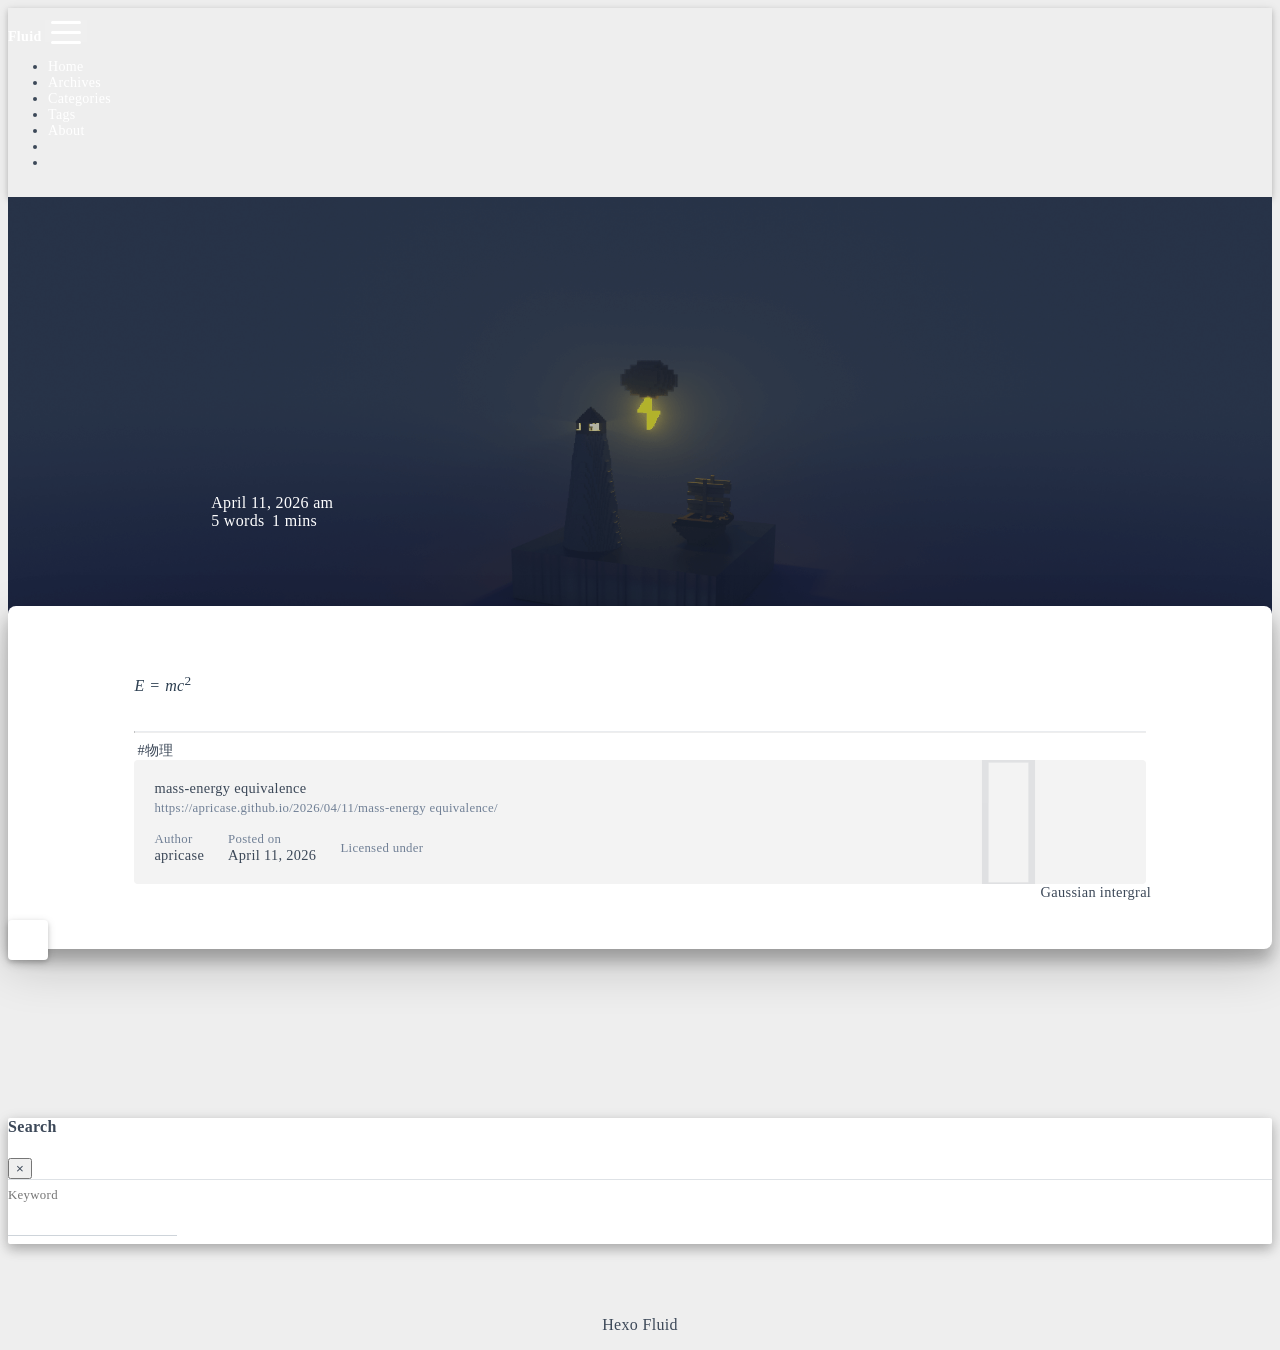
<file: 2026/04/11/mass-energy equivalence/index.html>
<!DOCTYPE html>
<html lang="en" data-default-color-scheme=auto>



<head>
  <meta charset="UTF-8">

  <link rel="apple-touch-icon" sizes="76x76" href="/img/fluid.png">
  <link rel="icon" href="/img/fluid.png">
  

  <meta name="viewport" content="width=device-width, initial-scale=1.0, maximum-scale=5.0, shrink-to-fit=no">
  <meta http-equiv="x-ua-compatible" content="ie=edge">
  
  <meta name="theme-color" content="#2f4154">
  <meta name="author" content="apricase">
  <meta name="keywords" content="">
  
    <meta name="description" content="E &#x3D; mc2">
<meta property="og:type" content="article">
<meta property="og:title" content="mass-energy equivalence">
<meta property="og:url" content="https://apricase.github.io/2026/04/11/mass-energy%20equivalence/index.html">
<meta property="og:site_name" content="Blog">
<meta property="og:description" content="E &#x3D; mc2">
<meta property="og:locale" content="en_US">
<meta property="article:published_time" content="2026-04-10T16:00:00.000Z">
<meta property="article:modified_time" content="2026-04-11T04:52:28.437Z">
<meta property="article:author" content="apricase">
<meta property="article:tag" content="物理">
<meta name="twitter:card" content="summary_large_image">
  
  
  
  <title>mass-energy equivalence - Blog</title>

  <link  rel="stylesheet" href="https://lib.baomitu.com/twitter-bootstrap/4.6.1/css/bootstrap.min.css" />



  <link  rel="stylesheet" href="https://lib.baomitu.com/github-markdown-css/4.0.0/github-markdown.min.css" />

  <link  rel="stylesheet" href="https://lib.baomitu.com/hint.css/2.7.0/hint.min.css" />

  <link  rel="stylesheet" href="https://lib.baomitu.com/fancybox/3.5.7/jquery.fancybox.min.css" />



<!-- 主题依赖的图标库，不要自行修改 -->
<!-- Do not modify the link that theme dependent icons -->

<link rel="stylesheet" href="//at.alicdn.com/t/c/font_1749284_5i9bdhy70f8.css">



<link rel="stylesheet" href="//at.alicdn.com/t/c/font_1736178_k526ubmyhba.css">


<link  rel="stylesheet" href="/css/main.css" />


  <link id="highlight-css" rel="stylesheet" href="/css/highlight.css" />
  
    <link id="highlight-css-dark" rel="stylesheet" href="/css/highlight-dark.css" />
  




  <script id="fluid-configs">
    var Fluid = window.Fluid || {};
    Fluid.ctx = Object.assign({}, Fluid.ctx)
    var CONFIG = {"hostname":"apricase.github.io","root":"/","version":"1.9.9","typing":{"enable":true,"typeSpeed":70,"cursorChar":"_","loop":false,"scope":[]},"anchorjs":{"enable":true,"element":"h1,h2,h3,h4,h5,h6","placement":"left","visible":"hover","icon":""},"progressbar":{"enable":true,"height_px":3,"color":"#29d","options":{"showSpinner":false,"trickleSpeed":100}},"code_language":{"enable":true,"default":"TEXT"},"copy_btn":true,"image_caption":{"enable":true},"image_zoom":{"enable":true,"img_url_replace":["",""]},"toc":{"enable":true,"expand_all":true,"placement":"right","headingSelector":"h1,h2,h3,h4,h5,h6","collapseDepth":0},"lazyload":{"enable":true,"loading_img":"/img/loading.gif","onlypost":false,"offset_factor":2},"web_analytics":{"enable":false,"follow_dnt":true,"baidu":null,"google":{"measurement_id":null},"tencent":{"sid":null,"cid":null},"leancloud":{"app_id":null,"app_key":null,"server_url":null,"path":"window.location.pathname","ignore_local":false},"openkounter":{"server_url":"https://open-kounter.mintimate.cn","path":"window.location.pathname","ignore_local":false},"umami":{"src":null,"website_id":null,"domains":null,"start_time":"2024-01-01T00:00:00.000Z","token":null,"api_server":null}},"search_path":"/local-search.xml","include_content_in_search":true};

    if (CONFIG.web_analytics.follow_dnt) {
      var dntVal = navigator.doNotTrack || window.doNotTrack || navigator.msDoNotTrack;
      Fluid.ctx.dnt = dntVal && (dntVal.startsWith('1') || dntVal.startsWith('yes') || dntVal.startsWith('on'));
    }
  </script>
  <script  src="/js/utils.js" ></script>
  <script  src="/js/color-schema.js" ></script>
  


  
<meta name="generator" content="Hexo 8.1.1"></head>


<body>
  

  <header>
    

<div class="header-inner" style="height: 70vh;">
  <nav id="navbar" class="navbar fixed-top  navbar-expand-lg navbar-dark scrolling-navbar">
  <div class="container">
    <a class="navbar-brand" href="/">
      <strong>Fluid</strong>
    </a>

    <button id="navbar-toggler-btn" class="navbar-toggler" type="button" data-toggle="collapse"
            data-target="#navbarSupportedContent"
            aria-controls="navbarSupportedContent" aria-expanded="false" aria-label="Toggle navigation">
      <div class="animated-icon"><span></span><span></span><span></span></div>
    </button>

    <!-- Collapsible content (desktop) -->
    <div class="collapse navbar-collapse" id="navbarSupportedContent">
      <ul class="navbar-nav ml-auto text-center">
        
          
          
          
          
            <li class="nav-item">
              <a class="nav-link" href="/" target="_self">
                <i class="iconfont icon-home-fill"></i>
                <span>Home</span>
              </a>
            </li>
          
        
          
          
          
          
            <li class="nav-item">
              <a class="nav-link" href="/archives/" target="_self">
                <i class="iconfont icon-archive-fill"></i>
                <span>Archives</span>
              </a>
            </li>
          
        
          
          
          
          
            <li class="nav-item">
              <a class="nav-link" href="/categories/" target="_self">
                <i class="iconfont icon-category-fill"></i>
                <span>Categories</span>
              </a>
            </li>
          
        
          
          
          
          
            <li class="nav-item">
              <a class="nav-link" href="/tags/" target="_self">
                <i class="iconfont icon-tags-fill"></i>
                <span>Tags</span>
              </a>
            </li>
          
        
          
          
          
          
            <li class="nav-item">
              <a class="nav-link" href="/about/" target="_self">
                <i class="iconfont icon-user-fill"></i>
                <span>About</span>
              </a>
            </li>
          
        
        
          <li class="nav-item" id="search-btn">
            <a class="nav-link" target="_self" href="javascript:;" data-toggle="modal" data-target="#modalSearch" aria-label="Search">
              <i class="iconfont icon-search"></i>
            </a>
          </li>
          
        
        
          <li class="nav-item" id="color-toggle-btn">
            <a class="nav-link" target="_self" href="javascript:;" aria-label="Color Toggle">
              <i class="iconfont icon-dark" id="color-toggle-icon"></i>
            </a>
          </li>
        
      </ul>
    </div>
  </div>
</nav>

<!-- Mobile grid menu overlay -->
<div id="mobile-grid-menu" class="d-lg-none">
  <div class="mobile-grid-menu-inner">
    <div class="container">
      <div class="row">
        
          
          
          
          
            <div class="col-4 mobile-grid-cell">
              <a href="/" target="_self">
                <div class="mobile-grid-item">
                  <i class="iconfont icon-home-fill"></i>
                  <span>Home</span>
                </div>
              </a>
            </div>
          
        
          
          
          
          
            <div class="col-4 mobile-grid-cell">
              <a href="/archives/" target="_self">
                <div class="mobile-grid-item">
                  <i class="iconfont icon-archive-fill"></i>
                  <span>Archives</span>
                </div>
              </a>
            </div>
          
        
          
          
          
          
            <div class="col-4 mobile-grid-cell">
              <a href="/categories/" target="_self">
                <div class="mobile-grid-item">
                  <i class="iconfont icon-category-fill"></i>
                  <span>Categories</span>
                </div>
              </a>
            </div>
          
        
          
          
          
          
            <div class="col-4 mobile-grid-cell">
              <a href="/tags/" target="_self">
                <div class="mobile-grid-item">
                  <i class="iconfont icon-tags-fill"></i>
                  <span>Tags</span>
                </div>
              </a>
            </div>
          
        
          
          
          
          
            <div class="col-4 mobile-grid-cell">
              <a href="/about/" target="_self">
                <div class="mobile-grid-item">
                  <i class="iconfont icon-user-fill"></i>
                  <span>About</span>
                </div>
              </a>
            </div>
          
        
        
          <div class="col-4 mobile-grid-cell" id="mobile-search-btn">
            <a href="javascript:;" data-toggle="modal" data-target="#modalSearch" aria-label="Search">
              <div class="mobile-grid-item">
                <i class="iconfont icon-search"></i>
                <span>Search</span>
              </div>
            </a>
          </div>
        
        
          <div class="col-4 mobile-grid-cell" id="mobile-color-toggle-btn"
               data-label-light="Light"
               data-label-dark="Dark">
            <a href="javascript:;" aria-label="Color Toggle">
              <div class="mobile-grid-item">
                <i class="iconfont icon-dark" id="mobile-color-toggle-icon"></i>
                <span id="mobile-color-toggle-label">Dark</span>
              </div>
            </a>
          </div>
        
      </div>
    </div>
  </div>
</div>

  

<div id="banner" class="banner" parallax=true
     style="background: url('/img/default.png') no-repeat center center; background-size: cover;">
  <div class="full-bg-img">
    <div class="mask flex-center" style="background-color: rgba(0, 0, 0, 0.3)">
      <div class="banner-text text-center fade-in-up">
        <div class="h2">
          
            <span id="subtitle" data-typed-text="mass-energy equivalence"></span>
          
        </div>

        
          
  <div class="mt-3">
    
    
      <span class="post-meta">
        <i class="iconfont icon-date-fill" aria-hidden="true"></i>
        <time datetime="2026-04-11 00:00" pubdate>
          April 11, 2026 am
        </time>
      </span>
    
  </div>

  <div class="mt-1">
    
      <span class="post-meta mr-2">
        <i class="iconfont icon-chart"></i>
        
          5 words
        
      </span>
    

    
      <span class="post-meta mr-2">
        <i class="iconfont icon-clock-fill"></i>
        
        
        
          1 mins
        
      </span>
    

    
    
  </div>


        
      </div>

      
    </div>
  </div>
</div>



</div>

  </header>

  <main>
    
      

<div class="container-fluid nopadding-x">
  <div class="row nomargin-x">
    <div class="side-col d-none d-lg-block col-lg-2">
      

    </div>

    <div class="col-lg-8 nopadding-x-md">
      <div class="container nopadding-x-md" id="board-ctn">
        <div id="board">
          <article class="post-content mx-auto">
            <h1 id="seo-header">mass-energy equivalence</h1>
            
            
              <div class="markdown-body">
                
                <p><span
class="math inline"><em>E</em> = <em>m</em><em>c</em><sup>2</sup></span></p>

                
              </div>
            
            <hr/>
            <div>
              <div class="post-metas my-3">
  
  
    <div class="post-meta">
      <i class="iconfont icon-tags"></i>
      
        <a href="/tags/%E7%89%A9%E7%90%86/" class="print-no-link">#物理</a>
      
    </div>
  
</div>


              
  

  <div class="license-box my-3">
    <div class="license-title">
      <div>mass-energy equivalence</div>
      <div>https://apricase.github.io/2026/04/11/mass-energy equivalence/</div>
    </div>
    <div class="license-meta">
      
        <div class="license-meta-item">
          <div>Author</div>
          <div>apricase</div>
        </div>
      
      
        <div class="license-meta-item license-meta-date">
          <div>Posted on</div>
          <div>April 11, 2026</div>
        </div>
      
      
      
        <div class="license-meta-item">
          <div>Licensed under</div>
          <div>
            
              
              
                <a class="print-no-link" target="_blank" href="https://creativecommons.org/licenses/by/4.0/">
                  <span class="hint--top hint--rounded" aria-label="BY - Attribution">
                    <i class="iconfont icon-cc-by"></i>
                  </span>
                </a>
              
            
          </div>
        </div>
      
    </div>
    <div class="license-icon iconfont"></div>
  </div>



              
                <div class="post-prevnext my-3">
                  <article class="post-prev col-6">
                    
                    
                  </article>
                  <article class="post-next col-6">
                    
                    
                      <a href="/2026/04/10/Gaussian%20intergral/" title="Gaussian intergral">
                        <span class="hidden-mobile">Gaussian intergral</span>
                        <span class="visible-mobile">Next</span>
                        <i class="iconfont icon-arrowright"></i>
                      </a>
                    
                  </article>
                </div>
              
            </div>

            
          </article>
        </div>
      </div>
    </div>

    <div class="side-col d-none d-lg-block col-lg-2">
      
  <aside class="sidebar" style="margin-left: -1rem">
    <div id="toc">
  <p class="toc-header">
    <i class="iconfont icon-list"></i>
    <span>Table of Contents</span>
  </p>
  <div class="toc-body" id="toc-body"></div>
</div>



  </aside>


    </div>
  </div>
</div>





  



  



  



  



  


  
  









    

    
      <a id="scroll-top-button" aria-label="TOP" href="#" role="button">
        <i class="iconfont icon-arrowup" aria-hidden="true"></i>
      </a>
    

    
      <div class="modal fade" id="modalSearch" tabindex="-1" role="dialog" aria-labelledby="ModalLabel"
     aria-hidden="true">
  <div class="modal-dialog modal-dialog-scrollable modal-lg" role="document">
    <div class="modal-content">
      <div class="modal-header text-center">
        <h4 class="modal-title w-100 font-weight-bold">Search</h4>
        <button type="button" id="local-search-close" class="close" data-dismiss="modal" aria-label="Close">
          <span aria-hidden="true">&times;</span>
        </button>
      </div>
      <div class="modal-body mx-3">
        <div class="md-form mb-5">
          <input type="text" id="local-search-input" class="form-control validate">
          <label data-error="x" data-success="v" for="local-search-input">Keyword</label>
        </div>
        <div class="list-group" id="local-search-result"></div>
      </div>
    </div>
  </div>
</div>

    

    
  </main>

  <footer>
    <div class="footer-inner">
  
    <div class="footer-content">
       <a href="https://hexo.io" target="_blank" rel="nofollow noopener"><span>Hexo</span></a> <i class="iconfont icon-love"></i> <a href="https://github.com/fluid-dev/hexo-theme-fluid" target="_blank" rel="nofollow noopener"><span>Fluid</span></a> 
    </div>
  
  
  
</div>

  </footer>

  <!-- Scripts -->
  
  <script  src="https://lib.baomitu.com/nprogress/0.2.0/nprogress.min.js" ></script>
  <link  rel="stylesheet" href="https://lib.baomitu.com/nprogress/0.2.0/nprogress.min.css" />

  <script>
    NProgress.configure({"showSpinner":false,"trickleSpeed":100})
    NProgress.start()
    window.addEventListener('load', function() {
      NProgress.done();
    })
  </script>


<script  src="https://lib.baomitu.com/jquery/3.6.4/jquery.min.js" ></script>
<script  src="https://lib.baomitu.com/twitter-bootstrap/4.6.1/js/bootstrap.min.js" ></script>
<script  src="/js/events.js" ></script>
<script  src="/js/plugins.js" ></script>


  <script  src="https://lib.baomitu.com/typed.js/2.0.12/typed.min.js" ></script>
  <script>
    (function (window, document) {
      var typing = Fluid.plugins.typing;
      var subtitle = document.getElementById('subtitle');
      if (!subtitle || !typing) {
        return;
      }
      var text = subtitle.getAttribute('data-typed-text');
      
        typing(text);
      
    })(window, document);
  </script>




  
    <script  src="/js/img-lazyload.js" ></script>
  




  
<script>
  Fluid.utils.createScript('https://lib.baomitu.com/tocbot/4.20.1/tocbot.min.js', function() {
    var toc = jQuery('#toc');
    if (toc.length === 0 || !window.tocbot) { return; }
    var boardCtn = jQuery('#board-ctn');
    var boardTop = boardCtn.offset().top;

    function isExpandAllEnabled() {
      return CONFIG.toc && CONFIG.toc.expand_all === true;
    }
    function expandAllToc() {
      if (!isExpandAllEnabled()) { return; }
      jQuery('#toc-body .tocbot-is-collapsed').removeClass('tocbot-is-collapsed');
    }
    function updateTocToggle($li, $childList) {
      var $toggle = $li.children('.toc-toggle');
      if ($toggle.length === 0) { return; }
      var collapsed = $childList.hasClass('tocbot-is-collapsed');
      $toggle
        .toggleClass('toc-toggle-collapsed', collapsed)
        .toggleClass('toc-toggle-expanded', !collapsed);
    }
    function bindTocToggle() {
      if (!isExpandAllEnabled()) { return; }
      jQuery('#toc-body .toc-list-item').each(function() {
        var $li = jQuery(this);
        var $childList = $li.children('ol');
        if ($childList.length === 0) {
          if ($li.children('.toc-toggle').length === 0) {
            $li.prepend('<span class="toc-toggle toc-toggle-placeholder" aria-hidden="true">›</span>');
          }
          return;
        }

        if ($li.children('.toc-toggle').length === 0) {
          $li.prepend('<span class="toc-toggle toc-toggle-expanded" aria-hidden="true">›</span>');
        }
        updateTocToggle($li, $childList);
      });
      jQuery('#toc-body').off('click.tocToggle').on('click.tocToggle', '.toc-toggle', function(e) {
        e.preventDefault();
        e.stopPropagation();
        var $li = jQuery(this).parent('.toc-list-item');
        var $childList = $li.children('ol');
        if ($childList.length === 0) { return; }
        $childList.toggleClass('tocbot-is-collapsed');
        updateTocToggle($li, $childList);
      });
      if (!window.__tocToggleObserver) {
        window.__tocToggleObserver = new MutationObserver(function(mutations) {
          mutations.forEach(function(mutation) {
            if (mutation.type !== 'attributes' || mutation.attributeName !== 'class') { return; }
            var $list = jQuery(mutation.target);
            var $li = $list.parent('.toc-list-item');
            if ($li.length === 0) { return; }
            updateTocToggle($li, $list);
          });
        });
        jQuery('#toc-body ol').each(function() {
          window.__tocToggleObserver.observe(this, { attributes: true });
        });
      }
    }
    var tocConfig = Object.assign({
      tocSelector     : '#toc-body',
      contentSelector : '.markdown-body',
      linkClass       : 'tocbot-link',
      activeLinkClass : 'tocbot-active-link',
      listClass       : 'tocbot-list',
      isCollapsedClass: 'tocbot-is-collapsed',
      collapsibleClass: 'tocbot-is-collapsible',
      scrollSmooth    : true,
      includeTitleTags: true,
      headingsOffset  : -boardTop,
    }, CONFIG.toc);
    if (isExpandAllEnabled()) {
      tocConfig.collapseDepth = 6;
    }
    window.tocbot.init(tocConfig);
    if (toc.find('.toc-list-item').length > 0) {
      toc.css('visibility', 'visible');
    }
    expandAllToc();
    bindTocToggle();

    Fluid.events.registerRefreshCallback(function() {
      if ('tocbot' in window) {
        tocbot.refresh();
        var toc = jQuery('#toc');
        if (toc.length === 0 || !tocbot) {
          return;
        }
        if (toc.find('.toc-list-item').length > 0) {
          toc.css('visibility', 'visible');
        }
        expandAllToc();
        bindTocToggle();
      }
    });
  });
</script>


  <script src=https://lib.baomitu.com/clipboard.js/2.0.11/clipboard.min.js></script>

  <script>Fluid.plugins.codeWidget();</script>


  
<script>
  Fluid.utils.createScript('https://lib.baomitu.com/anchor-js/5.0.0/anchor.min.js', function() {
    window.anchors.options = {
      placement: CONFIG.anchorjs.placement,
      visible  : CONFIG.anchorjs.visible
    };
    if (CONFIG.anchorjs.icon) {
      window.anchors.options.icon = CONFIG.anchorjs.icon;
    }
    var el = (CONFIG.anchorjs.element || 'h1,h2,h3,h4,h5,h6').split(',');
    var res = [];
    for (var item of el) {
      res.push('.markdown-body > ' + item.trim());
    }
    if (CONFIG.anchorjs.placement === 'left') {
      window.anchors.options.class = 'anchorjs-link-left';
    }
    window.anchors.add(res.join(', '));

    Fluid.events.registerRefreshCallback(function() {
      if ('anchors' in window) {
        anchors.removeAll();
        var el = (CONFIG.anchorjs.element || 'h1,h2,h3,h4,h5,h6').split(',');
        var res = [];
        for (var item of el) {
          res.push('.markdown-body > ' + item.trim());
        }
        if (CONFIG.anchorjs.placement === 'left') {
          anchors.options.class = 'anchorjs-link-left';
        }
        anchors.add(res.join(', '));
      }
    });
  });
</script>


  
<script>
  Fluid.utils.createScript('https://lib.baomitu.com/fancybox/3.5.7/jquery.fancybox.min.js', function() {
    Fluid.plugins.fancyBox();
  });
</script>


  <script>Fluid.plugins.imageCaption();</script>

  
      <script>
        if (!window.MathJax) {
          window.MathJax = {
            tex    : {
              inlineMath: { '[+]': [['$', '$']] }
            },
            loader : {
              load: ['ui/lazy']
            },
            options: {
              renderActions: {
                insertedScript: [200, () => {
                  document.querySelectorAll('mjx-container').forEach(node => {
                    let target = node.parentNode;
                    if (target.nodeName.toLowerCase() === 'li') {
                      target.parentNode.classList.add('has-jax');
                    }
                  });
                }, '', false]
              }
            }
          };
        } else {
          MathJax.startup.document.state(0);
          MathJax.texReset();
          MathJax.typeset();
          MathJax.typesetPromise();
        }

        Fluid.events.registerRefreshCallback(function() {
          if ('MathJax' in window && MathJax.startup.document && typeof MathJax.startup.document.state === 'function') {
            MathJax.startup.document.state(0);
            MathJax.texReset();
            MathJax.typeset();
            MathJax.typesetPromise();
          }
        });
      </script>
    

  <script  src="https://lib.baomitu.com/mathjax/3.2.2/es5/tex-mml-chtml.js" ></script>

  <script  src="/js/local-search.js" ></script>





<!-- 主题的启动项，将它保持在最底部 -->
<!-- the boot of the theme, keep it at the bottom -->
<script  src="/js/boot.js" ></script>


  

  <noscript>
    <div class="noscript-warning">Blog works best with JavaScript enabled</div>
  </noscript>
</body>
</html>
</file>
<file: css/main.css>
.anchorjs-link {
  text-decoration: none !important;
  transition: opacity 0.2s ease-in-out;
}
.markdown-body h1:hover > .anchorjs-link,
h2:hover > .anchorjs-link,
h3:hover > .anchorjs-link,
h4:hover > .anchorjs-link,
h5:hover > .anchorjs-link,
h6:hover > .anchorjs-link {
  opacity: 1;
}
.banner {
  height: 100%;
  position: relative;
  overflow: hidden;
  cursor: default;
}
.banner .mask {
  position: absolute;
  width: 100%;
  height: 100%;
  background-color: rgba(0,0,0,0.3);
}
.banner[parallax="true"] {
  will-change: transform;
  -webkit-transform-style: preserve-3d;
  -webkit-backface-visibility: hidden;
  transition: transform 0.05s ease-out;
}
@media (max-width: 100vh) {
  .header-inner {
    max-height: 100vw;
  }
  #board {
    margin-top: -1rem !important;
  }
}
@media (max-width: 79.99vh) {
  .scroll-down-bar {
    display: none;
  }
}
#board {
  position: relative;
  margin-top: -2rem;
  padding: 3rem 0;
  background-color: var(--board-bg-color);
  transition: background-color 0.2s ease-in-out;
  border-radius: 0.5rem;
  z-index: 3;
  -webkit-box-shadow: 0 12px 15px 0 rgba(0,0,0,0.24), 0 17px 50px 0 rgba(0,0,0,0.19);
  box-shadow: 0 12px 15px 0 rgba(0,0,0,0.24), 0 17px 50px 0 rgba(0,0,0,0.19);
}
.code-widget {
  display: inline-block;
  background-color: transparent;
  font-size: 0.75rem;
  line-height: 1;
  font-weight: bold;
  padding: 0.3rem 0.1rem 0.1rem 0.1rem;
  position: absolute;
  right: 0.45rem;
  top: 0.15rem;
  z-index: 1;
}
.code-widget-light {
  color: #999;
}
.code-widget-dark {
  color: #bababa;
}
.copy-btn {
  cursor: pointer;
  user-select: none;
  -webkit-appearance: none;
  outline: none;
}
.copy-btn > i {
  font-size: 0.75rem !important;
  font-weight: 400;
  margin-right: 0.15rem;
  opacity: 0;
  transition: opacity 0.2s ease-in-out;
}
.markdown-body pre:hover > .copy-btn > i {
  opacity: 0.9;
}
.markdown-body pre:hover > .copy-btn,
.markdown-body pre:not(:hover) > .copy-btn {
  outline: none;
}
.license-box {
  background-color: rgba(27,31,35,0.05);
  transition: background-color 0.2s ease-in-out;
  border-radius: 4px;
  font-size: 0.9rem;
  overflow: hidden;
  padding: 1.25rem;
  position: relative;
  z-index: 1;
}
.license-box .license-icon {
  position: absolute;
  top: 50%;
  left: 100%;
}
.license-box .license-icon::after {
  content: "\e8e4";
  font-size: 12.5rem;
  line-height: 1;
  opacity: 0.1;
  position: relative;
  left: -0.85em;
  bottom: 0.5em;
  z-index: -1;
}
.license-box .license-title {
  margin-bottom: 1rem;
}
.license-box .license-title div:nth-child(1) {
  line-height: 1.2;
  margin-bottom: 0.25rem;
}
.license-box .license-title div:nth-child(2) {
  color: var(--sec-text-color);
  font-size: 0.8rem;
}
.license-box .license-meta {
  align-items: center;
  display: flex;
  flex-wrap: wrap;
  justify-content: flex-start;
}
.license-box .license-meta .license-meta-item {
  align-items: center;
  justify-content: center;
  margin-right: 1.5rem;
}
.license-box .license-meta .license-meta-item div:nth-child(1) {
  color: var(--sec-text-color);
  font-size: 0.8rem;
  font-weight: normal;
}
.license-box .license-meta .license-meta-item i.iconfont {
  font-size: 1rem;
}
@media (max-width: 575px) and (min-width: 425px) {
  .license-box .license-meta .license-meta-item {
    display: flex;
    justify-content: flex-start;
    flex-wrap: wrap;
    font-size: 0.8rem;
    flex: 0 0 50%;
    max-width: 50%;
    margin-right: 0;
  }
  .license-box .license-meta .license-meta-item div:nth-child(1) {
    margin-right: 0.5rem;
  }
  .license-box .license-meta .license-meta-date {
    order: -1;
  }
}
@media (max-width: 424px) {
  .license-box::after {
    top: -65px;
  }
  .license-box .license-meta {
    flex-direction: column;
    align-items: flex-start;
  }
  .license-box .license-meta .license-meta-item {
    display: flex;
    flex-wrap: wrap;
    font-size: 0.8rem;
  }
  .license-box .license-meta .license-meta-item div:nth-child(1) {
    margin-right: 0.5rem;
  }
}
.footer-inner {
  padding: 3rem 0 1rem 0;
  text-align: center;
}
.footer-inner > div:not(:first-child) {
  margin: 0.25rem 0;
  font-size: 0.85rem;
}
.footer-inner .statistics {
  display: flex;
  flex-direction: row;
  justify-content: center;
}
.footer-inner .statistics > span {
  flex: 1;
  margin: 0 0.25rem;
}
.footer-inner .statistics > *:nth-last-child(2):first-child {
  text-align: right;
}
.footer-inner .statistics > *:nth-last-child(2):first-child ~ * {
  text-align: left;
}
.footer-inner .beian {
  display: flex;
  flex-direction: row;
  justify-content: center;
}
.footer-inner .beian > * {
  margin: 0 0.25rem;
}
.footer-inner .beian-police {
  position: relative;
  overflow: hidden;
  display: inline-flex;
  align-items: center;
  justify-content: left;
}
.footer-inner .beian-police img {
  margin-right: 3px;
  width: 1rem;
  height: 1rem;
  margin-bottom: 0.1rem;
}
@media (max-width: 424px) {
  .footer-inner .statistics {
    flex-direction: column;
  }
  .footer-inner .statistics > *:nth-last-child(2):first-child {
    text-align: center;
  }
  .footer-inner .statistics > *:nth-last-child(2):first-child ~ * {
    text-align: center;
  }
  .footer-inner .beian {
    flex-direction: column;
  }
  .footer-inner .beian .beian-police {
    justify-content: center;
  }
  .footer-inner .beian > *:nth-last-child(2):first-child {
    text-align: center;
  }
  .footer-inner .beian > *:nth-last-child(2):first-child ~ * {
    text-align: center;
  }
}
sup > a::before,
.footnote-text::before {
  display: block;
  content: "";
  margin-top: -5rem;
  height: 5rem;
  width: 1px;
  visibility: hidden;
}
sup > a::before,
.footnote-text::before {
  display: inline-block;
}
.footnote-item::before {
  display: block;
  content: "";
  margin-top: -5rem;
  height: 5rem;
  width: 1px;
  visibility: hidden;
}
.footnote-list ol {
  list-style-type: none;
  counter-reset: sectioncounter;
  padding-left: 0.5rem;
  font-size: 0.95rem;
}
.footnote-list ol li:before {
  font-family: "Helvetica Neue", monospace, "Monaco";
  content: "[" counter(sectioncounter) "]";
  counter-increment: sectioncounter;
}
.footnote-list ol li+li {
  margin-top: 0.5rem;
}
.footnote-text {
  padding-left: 0.5em;
}
.navbar {
  background-color: transparent;
  font-size: 0.875rem;
  box-shadow: 0 2px 5px 0 rgba(0,0,0,0.16), 0 2px 10px 0 rgba(0,0,0,0.12);
  -webkit-box-shadow: 0 2px 5px 0 rgba(0,0,0,0.16), 0 2px 10px 0 rgba(0,0,0,0.12);
}
.navbar .navbar-brand {
  color: var(--navbar-text-color);
}
.navbar .navbar-toggler .animated-icon span {
  background-color: var(--navbar-text-color);
}
.navbar .nav-item .nav-link {
  display: block;
  color: var(--navbar-text-color);
  transition: color 0.2s ease-in-out, background-color 0.2s ease-in-out;
}
.navbar .nav-item .nav-link:hover {
  color: var(--link-hover-color);
}
.navbar .nav-item .nav-link:focus {
  color: var(--navbar-text-color);
}
.navbar .nav-item .nav-link i {
  font-size: 0.875rem;
  line-height: inherit;
}
.navbar .nav-item .nav-link i:only-child {
  margin: 0 0.2rem;
}
.navbar .navbar-toggler {
  border-width: 0;
  outline: 0;
}
.navbar.scrolling-navbar {
  will-change: background, padding;
  -webkit-transition: background 0.5s ease-in-out, padding 0.5s ease-in-out;
  transition: background 0.5s ease-in-out, padding 0.5s ease-in-out;
}
@media (min-width: 600px) {
  .navbar.scrolling-navbar {
    padding-top: 12px;
    padding-bottom: 12px;
  }
  .navbar.scrolling-navbar .navbar-nav > li {
    -webkit-transition-duration: 1s;
    transition-duration: 1s;
  }
}
.navbar.scrolling-navbar.top-nav-collapse {
  padding-top: 5px;
  padding-bottom: 5px;
}
.navbar .dropdown-menu {
  font-size: 0.875rem;
  color: var(--navbar-text-color);
  background-color: rgba(0,0,0,0.3);
  border: none;
  min-width: 8rem;
  -webkit-transition: background 0.5s ease-in-out, padding 0.5s ease-in-out;
  transition: background 0.5s ease-in-out, padding 0.5s ease-in-out;
}
@media (max-width: 991.98px) {
  .navbar .dropdown-menu {
    text-align: center;
  }
}
.navbar .dropdown-item {
  color: var(--navbar-text-color);
}
.navbar .dropdown-item:hover,
.navbar .dropdown-item:focus {
  color: var(--link-hover-color);
  background-color: rgba(0,0,0,0.1);
}
@media (min-width: 992px) {
  .navbar .dropdown:hover > .dropdown-menu {
    display: block;
  }
  .navbar .dropdown > .dropdown-toggle:active {
    pointer-events: none;
  }
  .navbar .dropdown-menu {
    top: 95%;
  }
}
.navbar .animated-icon {
  width: 30px;
  height: 20px;
  position: relative;
  margin: 0;
  -webkit-transform: rotate(0deg);
  -moz-transform: rotate(0deg);
  -o-transform: rotate(0deg);
  transform: rotate(0deg);
  -webkit-transition: 0.5s ease-in-out;
  -moz-transition: 0.5s ease-in-out;
  -o-transition: 0.5s ease-in-out;
  transition: 0.5s ease-in-out;
  cursor: pointer;
}
.navbar .animated-icon span {
  display: block;
  position: absolute;
  height: 3px;
  width: 100%;
  border-radius: 9px;
  opacity: 1;
  left: 0;
  -webkit-transform: rotate(0deg);
  -moz-transform: rotate(0deg);
  -o-transform: rotate(0deg);
  transform: rotate(0deg);
  -webkit-transition: 0.25s ease-in-out;
  -moz-transition: 0.25s ease-in-out;
  -o-transition: 0.25s ease-in-out;
  transition: 0.25s ease-in-out;
  background: #fff;
}
.navbar .animated-icon span:nth-child(1) {
  top: 0;
}
.navbar .animated-icon span:nth-child(2) {
  top: 10px;
}
.navbar .animated-icon span:nth-child(3) {
  top: 20px;
}
.navbar .animated-icon.open span:nth-child(1) {
  top: 11px;
  -webkit-transform: rotate(135deg);
  -moz-transform: rotate(135deg);
  -o-transform: rotate(135deg);
  transform: rotate(135deg);
}
.navbar .animated-icon.open span:nth-child(2) {
  opacity: 0;
  left: -60px;
}
.navbar .animated-icon.open span:nth-child(3) {
  top: 11px;
  -webkit-transform: rotate(-135deg);
  -moz-transform: rotate(-135deg);
  -o-transform: rotate(-135deg);
  transform: rotate(-135deg);
}
.navbar .dropdown-collapse,
.top-nav-collapse,
.navbar-col-show {
  background-color: var(--navbar-bg-color);
}
@media (max-width: 767px) {
  .navbar {
    font-size: 1rem;
    line-height: 2.5rem;
  }
}
.banner-text {
  color: var(--subtitle-color);
  max-width: calc(960px - 6rem);
  width: 80%;
  overflow-wrap: break-word;
}
.banner-text .typed-cursor {
  margin: 0 0.2rem;
}
@media (max-width: 767px) {
  #subtitle,
  .typed-cursor {
    font-size: 1.5rem;
  }
}
@media (max-width: 575px) {
  .banner-text {
    font-size: 0.9rem;
  }
  #subtitle,
  .typed-cursor {
    font-size: 1.35rem;
  }
}
#mobile-grid-menu {
  display: block;
  position: fixed;
  top: 0;
  left: 0;
  right: 0;
  bottom: 0;
  z-index: 1029;
  overflow-y: auto;
  -webkit-overflow-scrolling: touch;
  pointer-events: none;
  opacity: 0;
  transform: translateY(-12px);
  transition: opacity 0.18s ease, transform 0.18s ease;
  will-change: opacity, transform;
  background-color: var(--navbar-bg-color);
}
#mobile-grid-menu.show {
  pointer-events: auto;
  opacity: 1;
  transform: translateY(0);
}
#mobile-grid-menu.show .mobile-grid-cell,
#mobile-grid-menu.show .mobile-grid-group-header {
  animation: mobile-grid-cell-in 0.18s ease both;
}
#mobile-grid-menu .mobile-grid-menu-inner {
  padding-top: 70px;
  padding-bottom: 2rem;
}
#mobile-grid-menu .mobile-grid-group-header {
  color: var(--navbar-text-color);
  font-size: 0.8rem;
  opacity: 0.6;
  text-transform: uppercase;
  letter-spacing: 0.05em;
  padding: 1rem 15px 0.4rem;
  border-top: 1px solid rgba(255,255,255,0.1);
  margin-top: 0.5rem;
}
#mobile-grid-menu .mobile-grid-group-header:first-child {
  border-top: none;
  margin-top: 0;
}
#mobile-grid-menu .mobile-grid-group-header i {
  margin-right: 0.3rem;
  font-size: 0.8rem;
}
#mobile-grid-menu .mobile-grid-cell {
  padding: 0.5rem;
}
#mobile-grid-menu .mobile-grid-item {
  display: flex;
  flex-direction: column;
  align-items: center;
  justify-content: center;
  padding: 1rem 0.5rem;
  border-radius: 12px;
  background-color: rgba(255,255,255,0.08);
  transition: background-color 0.2s ease-in-out, transform 0.15s ease-in-out;
  cursor: pointer;
  min-height: 80px;
}
#mobile-grid-menu .mobile-grid-item:hover,
#mobile-grid-menu .mobile-grid-item:active {
  background-color: rgba(255,255,255,0.18);
  transform: scale(0.96);
}
#mobile-grid-menu .mobile-grid-item i {
  font-size: 1.6rem;
  color: var(--navbar-text-color);
  margin-bottom: 0.4rem;
  line-height: 1;
}
#mobile-grid-menu .mobile-grid-item span {
  font-size: 0.78rem;
  color: var(--navbar-text-color);
  text-align: center;
  line-height: 1.2;
  word-break: break-word;
}
#mobile-grid-menu a {
  text-decoration: none;
  color: var(--navbar-text-color);
}
#mobile-grid-menu a:hover {
  color: var(--navbar-text-color);
}
@media (max-width: 991.98px) {
  #navbarSupportedContent {
    display: none !important;
  }
}
.modal-dialog .modal-content {
  background-color: var(--board-bg-color);
  border: 0;
  border-radius: 0.125rem;
  -webkit-box-shadow: 0 5px 11px 0 rgba(0,0,0,0.18), 0 4px 15px 0 rgba(0,0,0,0.15);
  box-shadow: 0 5px 11px 0 rgba(0,0,0,0.18), 0 4px 15px 0 rgba(0,0,0,0.15);
}
.modal-dialog .modal-content .modal-header {
  border-bottom-color: var(--line-color);
  transition: border-bottom-color 0.2s ease-in-out;
}
.close {
  color: var(--text-color);
}
.close:hover {
  color: var(--link-hover-color);
}
.close:focus {
  outline: 0;
}
.modal-dialog .modal-content .modal-header {
  border-top-left-radius: 0.125rem;
  border-top-right-radius: 0.125rem;
  border-bottom: 1px solid #dee2e6;
}
.md-form {
  position: relative;
  margin-top: 1.5rem;
  margin-bottom: 1.5rem;
}
.md-form input[type] {
  -webkit-box-sizing: content-box;
  box-sizing: content-box;
  background-color: transparent;
  border: none;
  border-bottom: 1px solid #ced4da;
  border-radius: 0;
  outline: none;
  -webkit-box-shadow: none;
  box-shadow: none;
  transition: border-color 0.15s ease-in-out, box-shadow 0.15s ease-in-out, -webkit-box-shadow 0.15s ease-in-out;
}
.md-form input[type]:focus:not([readonly]) {
  border-bottom: 1px solid #4285f4;
  -webkit-box-shadow: 0 1px 0 0 #4285f4;
  box-shadow: 0 1px 0 0 #4285f4;
}
.md-form input[type]:focus:not([readonly]) + label {
  color: #4285f4;
}
.md-form input[type].valid,
.md-form input[type]:focus.valid {
  border-bottom: 1px solid #00c851;
  -webkit-box-shadow: 0 1px 0 0 #00c851;
  box-shadow: 0 1px 0 0 #00c851;
}
.md-form input[type].valid + label,
.md-form input[type]:focus.valid + label {
  color: #00c851;
}
.md-form input[type].invalid,
.md-form input[type]:focus.invalid {
  border-bottom: 1px solid #f44336;
  -webkit-box-shadow: 0 1px 0 0 #f44336;
  box-shadow: 0 1px 0 0 #f44336;
}
.md-form input[type].invalid + label,
.md-form input[type]:focus.invalid + label {
  color: #f44336;
}
.md-form input[type].validate {
  margin-bottom: 2.5rem;
}
.md-form input[type].form-control {
  height: auto;
  padding: 0.6rem 0 0.4rem 0;
  margin: 0 0 0.5rem 0;
  color: var(--text-color);
  background-color: transparent;
  border-radius: 0;
}
.md-form label {
  font-size: 0.8rem;
  position: absolute;
  top: -1rem;
  left: 0;
  color: #757575;
  cursor: text;
  transition: color 0.2s ease-out;
}
.modal-open[style] {
  padding-right: 0 !important;
  overflow: auto;
}
.modal-open[style] #navbar[style] {
  padding-right: 1rem !important;
}
#nprogress .bar {
  height: 3px !important;
  background-color: #29d !important;
}
#nprogress .peg {
  box-shadow: 0 0 14px #29d, 0 0 8px #29d !important;
}
@media (max-width: 575px) {
  #nprogress .bar {
    display: none;
  }
}
.noscript-warning {
  background-color: #f55;
  color: #fff;
  font-family: sans-serif;
  font-size: 1rem;
  font-weight: bold;
  position: fixed;
  left: 0;
  bottom: 0;
  text-align: center;
  width: 100%;
  z-index: 99;
}
.pagination {
  margin-top: 3rem;
  justify-content: center;
}
.pagination .space {
  align-self: flex-end;
}
.pagination .page-number,
.pagination .current,
.pagination .extend {
  outline: 0;
  border: 0;
  background-color: transparent;
  font-size: 0.9rem;
  padding: 0.5rem 0.75rem;
  line-height: 1.25;
  border-radius: 0.125rem;
}
.pagination .page-number {
  margin: 0 0.05rem;
}
.pagination .page-number:hover,
.pagination .current {
  transition: background-color 0.2s ease-in-out;
  background-color: var(--link-hover-bg-color);
}
.qr-trigger {
  cursor: pointer;
  position: relative;
}
.qr-trigger:hover .qr-img {
  display: block;
  transition: all 0.3s;
}
.qr-img {
  max-width: 12rem;
  position: absolute;
  right: -5.25rem;
  z-index: 99;
  display: none;
  border-radius: 0.2rem;
  background-color: transparent;
  box-shadow: 0 0 20px -5px rgba(158,158,158,0.2);
}
.scroll-down-bar {
  position: absolute;
  width: 100%;
  height: 6rem;
  text-align: center;
  cursor: pointer;
  bottom: 0;
}
.scroll-down-bar i.iconfont {
  font-size: 2rem;
  font-weight: bold;
  display: inline-block;
  position: relative;
  padding-top: 2rem;
  color: var(--subtitle-color);
  transform: translateZ(0);
  animation: scroll-down 1.5s infinite;
}
#scroll-top-button {
  position: fixed;
  z-index: 99;
  background: var(--board-bg-color);
  transition: background-color 0.2s ease-in-out, bottom 0.3s ease;
  border-radius: 4px;
  min-width: 40px;
  min-height: 40px;
  bottom: -60px;
  outline: none;
  display: flex;
  display: -webkit-flex;
  align-items: center;
  box-shadow: 0 2px 5px 0 rgba(0,0,0,0.16), 0 2px 10px 0 rgba(0,0,0,0.12);
}
#scroll-top-button i {
  font-size: 32px;
  margin: auto;
  color: var(--sec-text-color);
}
#scroll-top-button:hover i,
#scroll-top-button:active i {
  animation-name: scroll-top;
  animation-duration: 1s;
  animation-delay: 0.1s;
  animation-timing-function: ease-in-out;
  animation-iteration-count: infinite;
  animation-fill-mode: forwards;
  animation-direction: alternate;
}
#local-search-result .search-list-title {
  border-left: 3px solid #0d47a1;
}
#local-search-result .search-list-content {
  padding: 0 1.25rem;
}
#local-search-result .search-word {
  color: #ff4500;
}
#toc {
  visibility: hidden;
}
.toc-header {
  margin-bottom: 0.5rem;
  font-weight: bold;
  line-height: 1.2;
}
.toc-header,
.toc-header > i {
  font-size: 1.25rem;
}
.toc-body {
  max-height: 75vh;
  overflow-y: auto;
  overflow: -moz-scrollbars-none;
  -ms-overflow-style: none;
}
.toc-body ol {
  list-style: none;
  padding-inline-start: 1rem;
}
.toc-body::-webkit-scrollbar {
  display: none;
}
.tocbot-list {
  position: relative;
}
.tocbot-list ol {
  list-style: none;
  padding-left: 1rem;
}
.tocbot-list a {
  font-size: 0.95rem;
}
.tocbot-list ol a {
  font-size: 0.85rem;
}
.tocbot-link {
  color: var(--text-color);
}
.toc-toggle {
  display: inline-block;
  width: 0.7rem;
  text-align: center;
  margin-right: 0.15rem;
  cursor: pointer;
  user-select: none;
  color: var(--text-color);
  font-size: 0.9rem;
  line-height: 1;
  transition: transform 0.2s ease-in-out;
}
.toc-toggle.toc-toggle-collapsed {
  transform: rotate(0deg);
}
.toc-toggle.toc-toggle-expanded {
  transform: rotate(90deg);
}
.toc-toggle.toc-toggle-placeholder {
  visibility: hidden;
  pointer-events: none;
  cursor: default;
  transform: none;
}
.tocbot-active-link {
  font-weight: bold;
  color: var(--link-hover-color);
}
.tocbot-is-collapsed {
  max-height: 0;
}
.tocbot-is-collapsible {
  overflow: hidden;
  transition: all 0.3s ease-in-out;
}
.toc-list-item {
  padding: 0.1rem 0;
  display: -webkit-box;
  -webkit-box-orient: vertical;
  -webkit-line-clamp: 2;
  overflow: hidden;
  text-overflow: ellipsis;
}
.toc-list-item.is-active-li::before {
  height: 1rem;
  margin: 0.25rem 0;
  visibility: visible;
}
.toc-list-item::before {
  width: 0.15rem;
  height: 0.2rem;
  position: absolute;
  left: 0.25rem;
  content: "";
  border-radius: 2px;
  margin: 0.65rem 0;
  background: var(--link-hover-color);
  visibility: hidden;
  transition: height 0.1s ease-in-out, margin 0.1s ease-in-out, visibility 0.1s ease-in-out;
}
.sidebar {
  position: -webkit-sticky;
  position: sticky;
  top: 2rem;
  padding: 3rem 0;
}
html {
  font-size: 16px;
  letter-spacing: 0.02em;
}
html,
body {
  height: 100%;
  font-family: var(--font-family-sans-serif);
  overflow-wrap: break-word;
}
body {
  transition: color 0.2s ease-in-out, background-color 0.2s ease-in-out;
  background-color: var(--body-bg-color);
  color: var(--text-color);
  -webkit-font-smoothing: antialiased;
  -moz-osx-font-smoothing: grayscale;
}
body a {
  color: var(--text-color);
  text-decoration: none;
  cursor: pointer;
  transition: color 0.2s ease-in-out, background-color 0.2s ease-in-out;
}
body a:hover {
  color: var(--link-hover-color);
  text-decoration: none;
  transition: color 0.2s ease-in-out, background-color 0.2s ease-in-out;
}
code {
  color: inherit;
}
table {
  font-size: inherit;
  color: var(--post-text-color);
}
img[lazyload] {
  object-fit: cover;
}
*[align="left"] {
  text-align: left;
}
*[align="center"] {
  text-align: center;
}
*[align="right"] {
  text-align: right;
}
::-webkit-scrollbar {
  width: 6px;
  height: 6px;
}
::-webkit-scrollbar-thumb {
  background-color: var(--scrollbar-color);
  border-radius: 6px;
}
::-webkit-scrollbar-thumb:hover {
  background-color: var(--scrollbar-hover-color);
}
::-webkit-scrollbar-corner {
  background-color: transparent;
}
label {
  margin-bottom: 0;
}
i.iconfont {
  font-size: 1em;
  line-height: 1;
}
body.mobile-menu-open {
  overflow: hidden;
}
:root {
  --color-mode: "light";
  --body-bg-color: #eee;
  --board-bg-color: #fff;
  --text-color: #3c4858;
  --sec-text-color: #718096;
  --post-text-color: #2c3e50;
  --post-heading-color: #1a202c;
  --post-link-color: #0366d6;
  --link-hover-color: #30a9de;
  --link-hover-bg-color: #f8f9fa;
  --line-color: #eaecef;
  --navbar-bg-color: #2f4154;
  --navbar-text-color: #fff;
  --subtitle-color: #fff;
  --scrollbar-color: #c4c6c9;
  --scrollbar-hover-color: #a6a6a6;
  --button-bg-color: transparent;
  --button-hover-bg-color: #f2f3f5;
  --highlight-bg-color: #f6f8fa;
  --inlinecode-bg-color: rgba(175,184,193,0.2);
  --fold-title-color: #3c4858;
  --fold-border-color: #eaecef;
}
@media (prefers-color-scheme: dark) {
  :root {
    --color-mode: "dark";
  }
  :root:not([data-user-color-scheme]) {
    --body-bg-color: #181c27;
    --board-bg-color: #252d38;
    --text-color: #c4c6c9;
    --sec-text-color: #a7a9ad;
    --post-text-color: #c4c6c9;
    --post-heading-color: #c4c6c9;
    --post-link-color: #1589e9;
    --link-hover-color: #30a9de;
    --link-hover-bg-color: #364151;
    --line-color: #435266;
    --navbar-bg-color: #1f3144;
    --navbar-text-color: #d0d0d0;
    --subtitle-color: #d0d0d0;
    --scrollbar-color: #687582;
    --scrollbar-hover-color: #9da8b3;
    --button-bg-color: transparent;
    --button-hover-bg-color: #46647e;
    --highlight-bg-color: #303030;
    --inlinecode-bg-color: rgba(99,110,123,0.4);
    --fold-title-color: #c4c6c9;
    --fold-border-color: #435266;
  }
  :root:not([data-user-color-scheme]) img {
    -webkit-filter: brightness(0.9);
    filter: brightness(0.9);
    transition: filter 0.2s ease-in-out;
  }
  :root:not([data-user-color-scheme]) .license-box {
    background-color: rgba(62,75,94,0.35);
    transition: background-color 0.2s ease-in-out;
  }
  :root:not([data-user-color-scheme]) .gt-comment-admin .gt-comment-content {
    background-color: transparent;
    transition: background-color 0.2s ease-in-out;
  }
}
@media not print {
  [data-user-color-scheme="dark"] {
    --body-bg-color: #181c27;
    --board-bg-color: #252d38;
    --text-color: #c4c6c9;
    --sec-text-color: #a7a9ad;
    --post-text-color: #c4c6c9;
    --post-heading-color: #c4c6c9;
    --post-link-color: #1589e9;
    --link-hover-color: #30a9de;
    --link-hover-bg-color: #364151;
    --line-color: #435266;
    --navbar-bg-color: #1f3144;
    --navbar-text-color: #d0d0d0;
    --subtitle-color: #d0d0d0;
    --scrollbar-color: #687582;
    --scrollbar-hover-color: #9da8b3;
    --button-bg-color: transparent;
    --button-hover-bg-color: #46647e;
    --highlight-bg-color: #303030;
    --inlinecode-bg-color: rgba(99,110,123,0.4);
    --fold-title-color: #c4c6c9;
    --fold-border-color: #435266;
  }
  [data-user-color-scheme="dark"] img {
    -webkit-filter: brightness(0.9);
    filter: brightness(0.9);
    transition: filter 0.2s ease-in-out;
  }
  [data-user-color-scheme="dark"] .license-box {
    background-color: rgba(62,75,94,0.35);
    transition: background-color 0.2s ease-in-out;
  }
  [data-user-color-scheme="dark"] .gt-comment-admin .gt-comment-content {
    background-color: transparent;
    transition: background-color 0.2s ease-in-out;
  }
}
@media print {
  :root {
    --color-mode: "light";
  }
}
.fade-in-up {
  -webkit-animation-name: fade-in-up;
  animation-name: fade-in-up;
}
.hidden-mobile {
  display: block;
}
.visible-mobile {
  display: none;
}
@media (max-width: 575px) {
  .hidden-mobile {
    display: none;
  }
  .visible-mobile {
    display: block;
  }
}
.nomargin-x {
  margin-left: 0 !important;
  margin-right: 0 !important;
}
.nopadding-x {
  padding-left: 0 !important;
  padding-right: 0 !important;
}
@media (max-width: 767px) {
  .nopadding-x-md {
    padding-left: 0 !important;
    padding-right: 0 !important;
  }
}
.flex-center {
  display: -webkit-box;
  display: -ms-flexbox;
  display: flex;
  -webkit-box-align: center;
  -ms-flex-align: center;
  align-items: center;
  -webkit-box-pack: center;
  -ms-flex-pack: center;
  justify-content: center;
  height: 100%;
}
.hover-with-bg {
  display: inline-block;
  line-height: 1;
}
.hover-with-bg:hover {
  background-color: var(--link-hover-bg-color);
  transition-duration: 0.2s;
  transition-timing-function: ease-in-out;
  border-radius: 0.2rem;
}
@-moz-keyframes fade-in-up {
  from {
    opacity: 0;
    -webkit-transform: translate3d(0, 100%, 0);
    transform: translate3d(0, 100%, 0);
  }
  to {
    opacity: 1;
    -webkit-transform: translate3d(0, 0, 0);
    transform: translate3d(0, 0, 0);
  }
}
@-webkit-keyframes fade-in-up {
  from {
    opacity: 0;
    -webkit-transform: translate3d(0, 100%, 0);
    transform: translate3d(0, 100%, 0);
  }
  to {
    opacity: 1;
    -webkit-transform: translate3d(0, 0, 0);
    transform: translate3d(0, 0, 0);
  }
}
@-o-keyframes fade-in-up {
  from {
    opacity: 0;
    -webkit-transform: translate3d(0, 100%, 0);
    transform: translate3d(0, 100%, 0);
  }
  to {
    opacity: 1;
    -webkit-transform: translate3d(0, 0, 0);
    transform: translate3d(0, 0, 0);
  }
}
@keyframes fade-in-up {
  from {
    opacity: 0;
    -webkit-transform: translate3d(0, 100%, 0);
    transform: translate3d(0, 100%, 0);
  }
  to {
    opacity: 1;
    -webkit-transform: translate3d(0, 0, 0);
    transform: translate3d(0, 0, 0);
  }
}
@-moz-keyframes scroll-down {
  0% {
    opacity: 0.8;
    top: 0;
  }
  50% {
    opacity: 0.4;
    top: -1em;
  }
  100% {
    opacity: 0.8;
    top: 0;
  }
}
@-webkit-keyframes scroll-down {
  0% {
    opacity: 0.8;
    top: 0;
  }
  50% {
    opacity: 0.4;
    top: -1em;
  }
  100% {
    opacity: 0.8;
    top: 0;
  }
}
@-o-keyframes scroll-down {
  0% {
    opacity: 0.8;
    top: 0;
  }
  50% {
    opacity: 0.4;
    top: -1em;
  }
  100% {
    opacity: 0.8;
    top: 0;
  }
}
@keyframes scroll-down {
  0% {
    opacity: 0.8;
    top: 0;
  }
  50% {
    opacity: 0.4;
    top: -1em;
  }
  100% {
    opacity: 0.8;
    top: 0;
  }
}
@-moz-keyframes scroll-top {
  0% {
    -webkit-transform: translateY(0);
    transform: translateY(0);
  }
  50% {
    -webkit-transform: translateY(-0.35rem);
    transform: translateY(-0.35rem);
  }
  100% {
    -webkit-transform: translateY(0);
    transform: translateY(0);
  }
}
@-webkit-keyframes scroll-top {
  0% {
    -webkit-transform: translateY(0);
    transform: translateY(0);
  }
  50% {
    -webkit-transform: translateY(-0.35rem);
    transform: translateY(-0.35rem);
  }
  100% {
    -webkit-transform: translateY(0);
    transform: translateY(0);
  }
}
@-o-keyframes scroll-top {
  0% {
    -webkit-transform: translateY(0);
    transform: translateY(0);
  }
  50% {
    -webkit-transform: translateY(-0.35rem);
    transform: translateY(-0.35rem);
  }
  100% {
    -webkit-transform: translateY(0);
    transform: translateY(0);
  }
}
@keyframes scroll-top {
  0% {
    -webkit-transform: translateY(0);
    transform: translateY(0);
  }
  50% {
    -webkit-transform: translateY(-0.35rem);
    transform: translateY(-0.35rem);
  }
  100% {
    -webkit-transform: translateY(0);
    transform: translateY(0);
  }
}
@-moz-keyframes mobile-grid-cell-in {
  from {
    opacity: 0;
    transform: scale(0.82) translateY(10px);
  }
  to {
    opacity: 1;
    transform: scale(1) translateY(0);
  }
}
@-webkit-keyframes mobile-grid-cell-in {
  from {
    opacity: 0;
    transform: scale(0.82) translateY(10px);
  }
  to {
    opacity: 1;
    transform: scale(1) translateY(0);
  }
}
@-o-keyframes mobile-grid-cell-in {
  from {
    opacity: 0;
    transform: scale(0.82) translateY(10px);
  }
  to {
    opacity: 1;
    transform: scale(1) translateY(0);
  }
}
@keyframes mobile-grid-cell-in {
  from {
    opacity: 0;
    transform: scale(0.82) translateY(10px);
  }
  to {
    opacity: 1;
    transform: scale(1) translateY(0);
  }
}
@media print {
  header,
  footer,
  .side-col,
  #scroll-top-button,
  .post-prevnext,
  #comments {
    display: none !important;
  }
  .markdown-body a:not([href^='#']):not([href^='javascript:']):not(.print-no-link)::after {
    content: ' (' attr(href) ')';
    font-size: 0.8rem;
    color: var(--post-text-color);
    opacity: 0.8;
  }
  .markdown-body > h1,
  .markdown-body h2 {
    border-bottom-color: transparent !important;
  }
  .markdown-body > h1,
  .markdown-body h2,
  .markdown-body h3,
  .markdown-body h4,
  .markdown-body h5,
  .markdown-body h6 {
    margin-top: 1.25em !important;
    margin-bottom: 0.25em !important;
  }
  .markdown-body [data-anchorjs-icon]::after {
    display: none;
  }
  .markdown-body figure.highlight table,
  .markdown-body figure.highlight tbody,
  .markdown-body figure.highlight tr,
  .markdown-body figure.highlight td.code,
  .markdown-body figure.highlight td.code pre {
    width: 100% !important;
    display: block !important;
  }
  .markdown-body figure.highlight pre > code {
    white-space: pre-wrap;
  }
  .markdown-body figure.highlight .gutter,
  .markdown-body figure.highlight .code-widget {
    display: none !important;
  }
  .post-metas a {
    text-decoration: none;
  }
}
@media not print {
  #seo-header {
    display: none;
  }
}
.index-card {
  margin-bottom: 2.5rem;
}
.index-img img {
  display: block;
  width: 100%;
  height: 10rem;
  object-fit: cover;
  box-shadow: 0 5px 11px 0 rgba(0,0,0,0.18), 0 4px 15px 0 rgba(0,0,0,0.15);
  border-radius: 0.25rem;
  background-color: transparent;
}
.index-info {
  display: flex;
  flex-direction: column;
  justify-content: space-between;
  padding-top: 0.5rem;
  padding-bottom: 0.5rem;
}
.index-header {
  color: var(--text-color);
  font-size: 1.5rem;
  font-weight: bold;
  line-height: 1.4;
  white-space: nowrap;
  overflow: hidden;
  text-overflow: ellipsis;
  margin-bottom: 0.25rem;
}
.index-header .index-pin {
  color: var(--text-color);
  font-size: 1.5rem;
  margin-right: 0.15rem;
}
.index-btm {
  color: var(--sec-text-color);
}
.index-btm a {
  color: var(--sec-text-color);
}
.index-excerpt {
  color: var(--sec-text-color);
  margin: 0.5rem 0;
  height: calc(1.4rem * 3);
  overflow: hidden;
  display: flex;
}
.index-excerpt > div {
  width: 100%;
  line-height: 1.4rem;
  word-break: break-word;
  display: -webkit-box;
  -webkit-box-orient: vertical;
  -webkit-line-clamp: 3;
}
.index-excerpt__noimg {
  height: auto;
  max-height: calc(1.4rem * 3);
}
@media (max-width: 767px) {
  .index-info {
    padding-top: 1.25rem;
  }
  .index-header {
    font-size: 1.25rem;
    white-space: normal;
    overflow: hidden;
    word-break: break-word;
    display: -webkit-box;
    -webkit-box-orient: vertical;
    -webkit-line-clamp: 2;
  }
  .index-header .index-pin {
    font-size: 1.25rem;
  }
  .index-excerpt {
    height: auto;
    max-height: calc(1.4rem * 3);
    margin: 0.25rem 0;
  }
}
#valine.v[data-class=v] .status-bar,
#valine.v[data-class=v] .veditor,
#valine.v[data-class=v] .vinput,
#valine.v[data-class=v] .vbtn,
#valine.v[data-class=v] p,
#valine.v[data-class=v] pre code {
  color: var(--text-color);
}
#valine.v[data-class=v] .vinput::placeholder {
  color: var(--sec-text-color);
}
#valine.v[data-class=v] .vicon {
  fill: var(--text-color);
}
.gt-container .gt-comment-content:hover {
  -webkit-box-shadow: none;
  box-shadow: none;
}
.gt-container .gt-comment-body {
  color: var(--text-color) !important;
  transition: color 0.2s ease-in-out;
}
#remark-km423lmfdslkm34-back {
  z-index: 1030;
}
#remark-km423lmfdslkm34-node {
  z-index: 1031;
}
.markdown-body .highlight pre,
.markdown-body pre {
  padding: 1.45rem 1rem;
}
.markdown-body pre code.hljs {
  padding: 0;
}
.markdown-body pre[class*="language-"] {
  padding-top: 1.45rem;
  padding-bottom: 1.45rem;
  padding-right: 1rem;
  line-height: 1.5;
  margin-bottom: 1rem;
}
.markdown-body .code-wrapper {
  position: relative;
  border-radius: 4px;
  margin-bottom: 1rem;
}
.markdown-body .hljs,
.markdown-body .highlight pre,
.markdown-body .code-wrapper pre,
.markdown-body figure.highlight td.gutter {
  transition: color 0.2s ease-in-out, background-color 0.2s ease-in-out;
  background-color: var(--highlight-bg-color);
}
pre[class*=language-].line-numbers {
  position: initial;
}
figure {
  margin: 1rem 0;
}
figure.highlight {
  position: relative;
}
figure.highlight table {
  border: 0;
  margin: 0;
  width: auto;
  border-radius: 4px;
}
figure.highlight td {
  border: 0;
  padding: 0;
}
figure.highlight tr {
  border: 0;
}
figure.highlight td.code {
  width: 100%;
}
figure.highlight td.gutter {
  display: table-cell;
  position: -webkit-sticky;
  position: sticky;
  left: 0;
  z-index: 1;
}
figure.highlight td.gutter pre {
  text-align: right;
  padding: 0 0.75rem;
  border-radius: initial;
  border-right: 1px solid #999;
}
figure.highlight td.gutter pre span.line {
  color: #999;
}
figure.highlight td.code > pre {
  border-top-left-radius: 0;
  border-bottom-left-radius: 0;
}
.markdown-body {
  font-size: 1rem;
  line-height: 1.6;
  font-family: var(--font-family-sans-serif);
  margin-bottom: 2rem;
  color: var(--post-text-color);
}
.markdown-body > h1,
.markdown-body h2 {
  border-bottom-color: var(--line-color);
}
.markdown-body > h1,
.markdown-body h2,
.markdown-body h3,
.markdown-body h4,
.markdown-body h5,
.markdown-body h6 {
  color: var(--post-heading-color);
  transition: color 0.2s ease-in-out, border-bottom-color 0.2s ease-in-out;
  font-weight: bold;
  margin-bottom: 0.75em;
  margin-top: 2em;
}
.markdown-body > h1::before,
.markdown-body h2::before,
.markdown-body h3::before,
.markdown-body h4::before,
.markdown-body h5::before,
.markdown-body h6::before {
  display: block;
  content: "";
  margin-top: -5rem;
  height: 5rem;
  width: 1px;
  visibility: hidden;
}
.markdown-body > h1:focus,
.markdown-body h2:focus,
.markdown-body h3:focus,
.markdown-body h4:focus,
.markdown-body h5:focus,
.markdown-body h6:focus {
  outline: none;
}
.markdown-body a {
  color: var(--post-link-color);
}
.markdown-body strong {
  font-weight: bold;
}
.markdown-body code {
  tab-size: 4;
  background-color: var(--inlinecode-bg-color);
  transition: background-color 0.2s ease-in-out;
}
.markdown-body table tr {
  background-color: var(--board-bg-color);
  transition: background-color 0.2s ease-in-out;
}
.markdown-body table tr:nth-child(2n) {
  background-color: var(--board-bg-color);
  transition: background-color 0.2s ease-in-out;
}
.markdown-body table th,
.markdown-body table td {
  border-color: var(--line-color);
  transition: border-color 0.2s ease-in-out;
}
.markdown-body pre {
  font-size: 85% !important;
}
.markdown-body pre .mermaid {
  text-align: center;
}
.markdown-body pre .mermaid > svg {
  min-width: 100%;
}
.markdown-body p > img,
.markdown-body p > a > img,
.markdown-body figure > img,
.markdown-body figure > a > img {
  max-width: 90%;
  margin: 1.5rem auto;
  display: block;
  box-shadow: 0 5px 11px 0 rgba(0,0,0,0.18), 0 4px 15px 0 rgba(0,0,0,0.15);
  border-radius: 4px;
  background-color: transparent;
}
.markdown-body blockquote {
  color: var(--sec-text-color);
}
.markdown-body details {
  cursor: pointer;
}
.markdown-body details summary {
  outline: none;
}
hr,
.markdown-body hr {
  background-color: initial;
  border-top: 1px solid var(--line-color);
  transition: border-top-color 0.2s ease-in-out;
}
.markdown-body hr {
  height: 0;
  margin: 2rem 0;
}
.markdown-body figcaption.image-caption {
  font-size: 0.8rem;
  color: var(--post-text-color);
  opacity: 0.65;
  line-height: 1;
  margin: -0.75rem auto 2rem;
  text-align: center;
}
.markdown-body figcaption:not(.image-caption) {
  display: none;
}
.post-content,
post-custom {
  box-sizing: border-box;
  padding-left: 10%;
  padding-right: 10%;
}
@media (max-width: 767px) {
  .post-content,
  post-custom {
    padding-left: 2rem;
    padding-right: 2rem;
  }
  .page-content,
  .post-content {
    overflow: hidden;
  }
}
@media (max-width: 424px) {
  .post-content,
  post-custom {
    padding-left: 1rem;
    padding-right: 1rem;
  }
  .page-content,
  .post-content {
    overflow: hidden;
  }
  .anchorjs-link-left {
    opacity: 0 !important;
  }
}
.page-content strong,
.post-content strong {
  font-weight: bold;
}
.page-content > *:nth-child(2),
.post-content > *:nth-child(2) {
  margin-top: 0;
}
.page-content img,
.post-content img {
  object-fit: cover;
  max-width: 100%;
}
.post-metas {
  display: flex;
  flex-wrap: wrap;
  font-size: 0.9rem;
}
.post-meta > *:not(.hover-with-bg) {
  margin-right: 0.2rem;
}
.post-prevnext {
  display: flex;
  flex-wrap: wrap;
  justify-content: space-between;
  font-size: 0.9rem;
  margin-left: -0.35rem;
  margin-right: -0.35rem;
}
.post-prevnext .post-prev,
.post-prevnext .post-next {
  display: flex;
  padding-left: 0;
  padding-right: 0;
}
.post-prevnext .post-prev i,
.post-prevnext .post-next i {
  font-size: 1.5rem;
}
.post-prevnext .post-prev a,
.post-prevnext .post-next a {
  display: flex;
  align-items: center;
}
.post-prevnext .post-prev .hidden-mobile,
.post-prevnext .post-next .hidden-mobile {
  display: -webkit-box;
  -webkit-box-orient: vertical;
  -webkit-line-clamp: 2;
  text-overflow: ellipsis;
  overflow: hidden;
}
@media (max-width: 575px) {
  .post-prevnext .post-prev .hidden-mobile,
  .post-prevnext .post-next .hidden-mobile {
    display: none;
  }
}
.post-prevnext .post-prev:hover i,
.post-prevnext .post-prev:active i,
.post-prevnext .post-next:hover i,
.post-prevnext .post-next:active i {
  -webkit-animation-duration: 1s;
  animation-duration: 1s;
  -webkit-animation-delay: 0.1s;
  animation-delay: 0.1s;
  -webkit-animation-timing-function: ease-in-out;
  animation-timing-function: ease-in-out;
  -webkit-animation-iteration-count: infinite;
  animation-iteration-count: infinite;
  -webkit-animation-fill-mode: forwards;
  animation-fill-mode: forwards;
  -webkit-animation-direction: alternate;
  animation-direction: alternate;
}
.post-prevnext .post-prev:hover i,
.post-prevnext .post-prev:active i {
  -webkit-animation-name: post-prev-anim;
  animation-name: post-prev-anim;
}
.post-prevnext .post-next:hover i,
.post-prevnext .post-next:active i {
  -webkit-animation-name: post-next-anim;
  animation-name: post-next-anim;
}
.post-prevnext .post-next {
  justify-content: flex-end;
}
.post-prevnext .fa-chevron-left {
  margin-right: 0.5rem;
}
.post-prevnext .fa-chevron-right {
  margin-left: 0.5rem;
}
#seo-header {
  color: var(--post-heading-color);
  font-weight: bold;
  margin-top: 0.5em;
  margin-bottom: 0.75em;
  border-bottom-color: var(--line-color);
  border-bottom-style: solid;
  border-bottom-width: 2px;
  line-height: 1.5;
}
.custom,
#comments {
  margin-top: 2rem;
}
#comments noscript {
  display: block;
  text-align: center;
  padding: 2rem 0;
}
.visitors {
  font-size: 0.8em;
  padding: 0.45rem;
  float: right;
}
a.fancybox:hover {
  text-decoration: none;
}
mjx-container,
.mjx-container {
  overflow-x: auto;
  overflow-y: hidden !important;
  padding: 0.5em 0;
}
mjx-container:focus,
.mjx-container:focus,
mjx-container svg:focus,
.mjx-container svg:focus {
  outline: none;
}
.mjx-char {
  line-height: 1;
}
.katex-block {
  overflow-x: auto;
}
.katex,
.mjx-mrow {
  white-space: pre-wrap !important;
}
.footnote-ref [class*=hint--][aria-label]:after {
  max-width: 12rem;
  white-space: nowrap;
  overflow: hidden;
  text-overflow: ellipsis;
}
@-moz-keyframes post-prev-anim {
  0% {
    -webkit-transform: translateX(0);
    transform: translateX(0);
  }
  50% {
    -webkit-transform: translateX(-0.35rem);
    transform: translateX(-0.35rem);
  }
  100% {
    -webkit-transform: translateX(0);
    transform: translateX(0);
  }
}
@-webkit-keyframes post-prev-anim {
  0% {
    -webkit-transform: translateX(0);
    transform: translateX(0);
  }
  50% {
    -webkit-transform: translateX(-0.35rem);
    transform: translateX(-0.35rem);
  }
  100% {
    -webkit-transform: translateX(0);
    transform: translateX(0);
  }
}
@-o-keyframes post-prev-anim {
  0% {
    -webkit-transform: translateX(0);
    transform: translateX(0);
  }
  50% {
    -webkit-transform: translateX(-0.35rem);
    transform: translateX(-0.35rem);
  }
  100% {
    -webkit-transform: translateX(0);
    transform: translateX(0);
  }
}
@keyframes post-prev-anim {
  0% {
    -webkit-transform: translateX(0);
    transform: translateX(0);
  }
  50% {
    -webkit-transform: translateX(-0.35rem);
    transform: translateX(-0.35rem);
  }
  100% {
    -webkit-transform: translateX(0);
    transform: translateX(0);
  }
}
@-moz-keyframes post-next-anim {
  0% {
    -webkit-transform: translateX(0);
    transform: translateX(0);
  }
  50% {
    -webkit-transform: translateX(0.35rem);
    transform: translateX(0.35rem);
  }
  100% {
    -webkit-transform: translateX(0);
    transform: translateX(0);
  }
}
@-webkit-keyframes post-next-anim {
  0% {
    -webkit-transform: translateX(0);
    transform: translateX(0);
  }
  50% {
    -webkit-transform: translateX(0.35rem);
    transform: translateX(0.35rem);
  }
  100% {
    -webkit-transform: translateX(0);
    transform: translateX(0);
  }
}
@-o-keyframes post-next-anim {
  0% {
    -webkit-transform: translateX(0);
    transform: translateX(0);
  }
  50% {
    -webkit-transform: translateX(0.35rem);
    transform: translateX(0.35rem);
  }
  100% {
    -webkit-transform: translateX(0);
    transform: translateX(0);
  }
}
@keyframes post-next-anim {
  0% {
    -webkit-transform: translateX(0);
    transform: translateX(0);
  }
  50% {
    -webkit-transform: translateX(0.35rem);
    transform: translateX(0.35rem);
  }
  100% {
    -webkit-transform: translateX(0);
    transform: translateX(0);
  }
}
.fold {
  margin: 1rem 0;
  border: 0.5px solid var(--fold-border-color);
  position: relative;
  clear: both;
  border-radius: 0.125rem;
}
.fold .fold-title {
  color: var(--fold-title-color);
  padding: 0.5rem 0.75rem;
  font-size: 0.9rem;
  font-weight: bold;
  border-radius: 0.125rem;
}
.fold .fold-title:not(.collapsed) > .fold-arrow {
  transform: rotate(90deg);
  transform-origin: center center;
}
.fold .fold-title .fold-arrow {
  display: inline-block;
  margin-right: 0.35rem;
  transition: transform 0.3s ease-out;
}
.fold .fold-content {
  padding: 1rem 1rem;
}
.fold .fold-content > *:last-child {
  margin-bottom: 0;
}
.fold-default,
.fold-secondary {
  background-color: rgba(187,187,187,0.25);
}
.fold-primary {
  background-color: rgba(183,160,224,0.25);
}
.fold-info {
  background-color: rgba(160,197,228,0.25);
}
.fold-success {
  background-color: rgba(174,220,174,0.25);
}
.fold-warning {
  background-color: rgba(248,214,166,0.25);
}
.fold-danger {
  background-color: rgba(236,169,167,0.25);
}
.fold-light {
  background-color: rgba(254,254,254,0.25);
}
.note {
  padding: 0.75rem;
  border-left: 0.35rem solid;
  border-radius: 0.25rem;
  margin: 1.5rem 0;
  color: var(--text-color);
  transition: color 0.2s ease-in-out;
  font-size: 0.9rem;
}
.note a {
  color: var(--text-color);
  transition: color 0.2s ease-in-out;
}
.note *:last-child {
  margin-bottom: 0;
}
.note-default,
.note-secondary {
  background-color: rgba(187,187,187,0.25);
  border-color: #777;
}
.note-primary {
  background-color: rgba(183,160,224,0.25);
  border-color: #6f42c1;
}
.note-success {
  background-color: rgba(174,220,174,0.25);
  border-color: #5cb85c;
}
.note-danger {
  background-color: rgba(236,169,167,0.25);
  border-color: #d9534f;
}
.note-warning {
  background-color: rgba(248,214,166,0.25);
  border-color: #f0ad4e;
}
.note-info {
  background-color: rgba(160,197,228,0.25);
  border-color: #428bca;
}
.note-light {
  background-color: rgba(254,254,254,0.25);
  border-color: #0f0f0f;
}
.label {
  display: inline;
  border-radius: 3px;
  font-size: 85%;
  margin: 0;
  padding: 0.2em 0.4em;
  color: var(--text-color);
  transition: color 0.2s ease-in-out;
}
.label-default,
.label-secondary {
  background-color: rgba(187,187,187,0.25);
}
.label-primary {
  background-color: rgba(183,160,224,0.25);
}
.label-info {
  background-color: rgba(160,197,228,0.25);
}
.label-success {
  background-color: rgba(174,220,174,0.25);
}
.label-warning {
  background-color: rgba(248,214,166,0.25);
}
.label-danger {
  background-color: rgba(236,169,167,0.25);
}
.markdown-body .btn {
  border: 1px solid var(--line-color);
  background-color: var(--button-bg-color);
  color: var(--text-color);
  transition: color 0.2s ease-in-out, background 0.2s ease-in-out, border-color 0.2s ease-in-out;
  border-radius: 0.25rem;
  display: inline-block;
  font-size: 0.875em;
  line-height: 2;
  padding: 0 0.75rem;
  margin-bottom: 1rem;
}
.markdown-body .btn:hover {
  background-color: var(--button-hover-bg-color);
  text-decoration: none;
}
.group-image-container {
  margin: 1.5rem auto;
}
.group-image-container img {
  margin: 0 auto;
  border-radius: 3px;
  background-color: transparent;
  box-shadow: 0 3px 9px 0 rgba(0,0,0,0.15), 0 3px 9px 0 rgba(0,0,0,0.15);
}
.group-image-row {
  margin-bottom: 0.5rem;
  display: flex;
  justify-content: center;
}
.group-image-wrap {
  flex: 1;
  display: flex;
  justify-content: center;
}
.group-image-wrap:not(:last-child) {
  margin-right: 0.25rem;
}
input[type=checkbox] {
  margin: 0 0.2em 0.2em 0;
  vertical-align: middle;
}
.list-group a ~ p.h5 {
  margin-top: 1rem;
}
.list-group-item {
  display: flex;
  background-color: transparent;
  border: 0;
}
.list-group-item time {
  flex: 0 0 5rem;
}
.list-group-item .list-group-item-title {
  white-space: nowrap;
  overflow: hidden;
  text-overflow: ellipsis;
}
@media (max-width: 575px) {
  .list-group-item {
    font-size: 0.95rem;
    padding: 0.5rem 0.75rem;
  }
  .list-group-item time {
    flex: 0 0 4rem;
  }
}
.list-group-item-action {
  color: var(--text-color);
}
.list-group-item-action:focus,
.list-group-item-action:hover {
  color: var(--link-hover-color);
  background-color: var(--link-hover-bg-color);
}
.about-avatar {
  position: relative;
  margin: -8rem auto 1rem;
  width: 10rem;
  height: 10rem;
  z-index: 3;
}
.about-avatar img {
  width: 100%;
  height: 100%;
  border-radius: 50%;
  background-color: transparent;
  object-fit: cover;
  box-shadow: 0 2px 5px 0 rgba(0,0,0,0.16), 0 2px 10px 0 rgba(0,0,0,0.12);
}
.about-info > div {
  margin-bottom: 0.5rem;
}
.about-name {
  font-size: 1.75rem;
  font-weight: bold;
}
.about-intro {
  font-size: 1rem;
}
.about-icons > a:not(:last-child) {
  margin-right: 0.5rem;
}
.about-icons > a > i {
  font-size: 1.5rem;
}
.category-bar .category-list {
  max-height: 85vh;
  overflow-y: auto;
  overflow-x: hidden;
}
.category-bar .category-list::-webkit-scrollbar {
  display: none;
}
.category-bar .category-list > .category-sub > a {
  font-weight: bold;
  font-size: 1.2rem;
}
.category-bar .category-list .category-item-action i {
  margin: 0;
}
.category-bar .category-list .category-subitem.list-group-item {
  padding-left: 0.5rem;
  padding-right: 0;
}
.category-bar .category-list .category-collapse .category-post-list {
  margin-top: 0.25rem;
  margin-bottom: 0.5rem;
}
.category-bar .category-list .category-collapse .category-post {
  font-size: 0.9rem;
  line-height: 1.75;
}
.category-bar .category-list .category-item-action:hover {
  background-color: initial;
}
.category-bar .list-group-item {
  padding: 0;
}
.category-bar .list-group-item.active {
  color: var(--link-hover-color);
  background-color: initial;
  font-weight: bold;
  font-family: "iconfont";
  font-style: normal;
  -webkit-font-smoothing: antialiased;
}
.category-bar .list-group-item.active::before {
  content: "\e61f";
  font-weight: initial;
  margin-right: 0.25rem;
}
.category-bar .list-group-count {
  margin-left: 0.2rem;
  margin-right: 0.2rem;
  font-size: 0.9em;
}
.category-bar .list-group-item-action:focus,
.category-bar .list-group-item-action:hover {
  background-color: initial;
}
.category-chains {
  display: flex;
  flex-wrap: wrap;
}
.category-chains > *:not(:last-child) {
  margin-right: 1em;
}
.category:not(:last-child) {
  margin-bottom: 1rem;
}
.category .category-item,
.category .category-subitem {
  font-weight: bold;
  display: flex;
  align-items: center;
}
.category .category-item {
  font-size: 1.25rem;
}
.category .category-subitem {
  font-size: 1.1rem;
}
.category .category-collapse {
  padding-left: 1.25rem;
  width: 100%;
}
.category .category-count {
  font-size: 0.9rem;
  font-weight: initial;
  min-width: 1.3em;
  line-height: 1.3em;
  display: flex;
  align-items: center;
}
.category .category-count i {
  padding-right: 0.25rem;
}
.category .category-count span {
  width: 2rem;
}
.category .category-post {
  white-space: nowrap;
  overflow: hidden;
  text-overflow: ellipsis;
}
.category .category-item-action:not(.collapsed) > i {
  transform: rotate(90deg);
  transform-origin: center center;
}
.category .category-item-action i {
  transition: transform 0.3s ease-out;
  display: inline-block;
  margin-left: 0.25rem;
}
.category .category-item-action .category:hover {
  z-index: 1;
  color: var(--link-hover-color);
  text-decoration: none;
  background-color: var(--link-hover-bg-color);
}
.category .row {
  margin-left: 0;
  margin-right: 0;
}
.tagcloud {
  padding: 1rem 5%;
}
.tagcloud a {
  display: inline-block;
  padding: 0.5rem;
}
.tagcloud a:hover {
  color: var(--link-hover-color) !important;
}
.links .card {
  box-shadow: none;
  min-width: 33%;
  background-color: transparent;
  border: 0;
}
.links .card-body {
  margin: 1rem 0;
  padding: 1rem;
  border-radius: 0.3rem;
  display: block;
  width: 100%;
  height: 100%;
}
.links .card-body:hover .link-avatar {
  transform: scale(1.1);
}
.links .card-content {
  display: flex;
  flex-wrap: nowrap;
  width: 100%;
  height: 3.5rem;
}
.link-avatar {
  flex: none;
  width: 3rem;
  height: 3rem;
  margin-right: 0.75rem;
  object-fit: cover;
  transition-duration: 0.2s;
  transition-timing-function: ease-in-out;
}
.link-avatar img {
  width: 100%;
  height: 100%;
  border-radius: 50%;
  background-color: transparent;
  object-fit: cover;
}
.link-text {
  flex: 1;
  display: grid;
  flex-direction: column;
  line-height: 1.5;
}
.link-title {
  overflow: hidden;
  text-overflow: ellipsis;
  white-space: nowrap;
  color: var(--text-color);
  font-weight: bold;
}
.link-intro {
  max-height: 2rem;
  font-size: 0.85rem;
  line-height: 1.2;
  color: var(--sec-text-color);
  display: -webkit-box;
  -webkit-box-orient: vertical;
  -webkit-line-clamp: 2;
  text-overflow: ellipsis;
  overflow: hidden;
}
@media (max-width: 767px) {
  .links {
    display: flex;
    flex-direction: column;
    justify-content: center;
    align-items: center;
  }
  .links .card {
    padding-left: 2rem;
    padding-right: 2rem;
  }
}
@media (min-width: 768px) {
  .link-text:only-child {
    margin-left: 1rem;
  }
}
</file>
<file: css/highlight.css>
pre code.hljs {
  display: block;
  overflow-x: auto;
  padding: 1em
}
code.hljs {
  padding: 3px 5px
}
/*!
  Theme: GitHub
  Description: Light theme as seen on github.com
  Author: github.com
  Maintainer: @Hirse
  Updated: 2021-05-15

  Outdated base version: https://github.com/primer/github-syntax-light
  Current colors taken from GitHub's CSS
*/
.hljs {
  color: #24292e;
  background: #ffffff
}
.hljs-doctag,
.hljs-keyword,
.hljs-meta .hljs-keyword,
.hljs-template-tag,
.hljs-template-variable,
.hljs-type,
.hljs-variable.language_ {
  /* prettylights-syntax-keyword */
  color: #d73a49
}
.hljs-title,
.hljs-title.class_,
.hljs-title.class_.inherited__,
.hljs-title.function_ {
  /* prettylights-syntax-entity */
  color: #6f42c1
}
.hljs-attr,
.hljs-attribute,
.hljs-literal,
.hljs-meta,
.hljs-number,
.hljs-operator,
.hljs-variable,
.hljs-selector-attr,
.hljs-selector-class,
.hljs-selector-id {
  /* prettylights-syntax-constant */
  color: #005cc5
}
.hljs-regexp,
.hljs-string,
.hljs-meta .hljs-string {
  /* prettylights-syntax-string */
  color: #032f62
}
.hljs-built_in,
.hljs-symbol {
  /* prettylights-syntax-variable */
  color: #e36209
}
.hljs-comment,
.hljs-code,
.hljs-formula {
  /* prettylights-syntax-comment */
  color: #6a737d
}
.hljs-name,
.hljs-quote,
.hljs-selector-tag,
.hljs-selector-pseudo {
  /* prettylights-syntax-entity-tag */
  color: #22863a
}
.hljs-subst {
  /* prettylights-syntax-storage-modifier-import */
  color: #24292e
}
.hljs-section {
  /* prettylights-syntax-markup-heading */
  color: #005cc5;
  font-weight: bold
}
.hljs-bullet {
  /* prettylights-syntax-markup-list */
  color: #735c0f
}
.hljs-emphasis {
  /* prettylights-syntax-markup-italic */
  color: #24292e;
  font-style: italic
}
.hljs-strong {
  /* prettylights-syntax-markup-bold */
  color: #24292e;
  font-weight: bold
}
.hljs-addition {
  /* prettylights-syntax-markup-inserted */
  color: #22863a;
  background-color: #f0fff4
}
.hljs-deletion {
  /* prettylights-syntax-markup-deleted */
  color: #b31d28;
  background-color: #ffeef0
}
.hljs-char.escape_,
.hljs-link,
.hljs-params,
.hljs-property,
.hljs-punctuation,
.hljs-tag {
  /* purposely ignored */
  
}
</file>
<file: css/highlight-dark.css>
pre code.hljs {
  display: block;
  overflow-x: auto;
  padding: 1em
}
code.hljs {
  padding: 3px 5px
}
/*

Dark style from softwaremaniacs.org (c) Ivan Sagalaev <Maniac@SoftwareManiacs.Org>

*/
.hljs {
  color: #ddd;
  background: #303030
}
.hljs-keyword,
.hljs-selector-tag,
.hljs-literal,
.hljs-section,
.hljs-link {
  color: white
}
.hljs-subst {
  /* default */
  
}
.hljs-string,
.hljs-title,
.hljs-name,
.hljs-type,
.hljs-attribute,
.hljs-symbol,
.hljs-bullet,
.hljs-built_in,
.hljs-addition,
.hljs-variable,
.hljs-template-tag,
.hljs-template-variable {
  color: #d88
}
.hljs-comment,
.hljs-quote,
.hljs-deletion,
.hljs-meta {
  color: #979797
}
.hljs-keyword,
.hljs-selector-tag,
.hljs-literal,
.hljs-title,
.hljs-section,
.hljs-doctag,
.hljs-type,
.hljs-name,
.hljs-strong {
  font-weight: bold
}
.hljs-emphasis {
  font-style: italic
}
</file>
